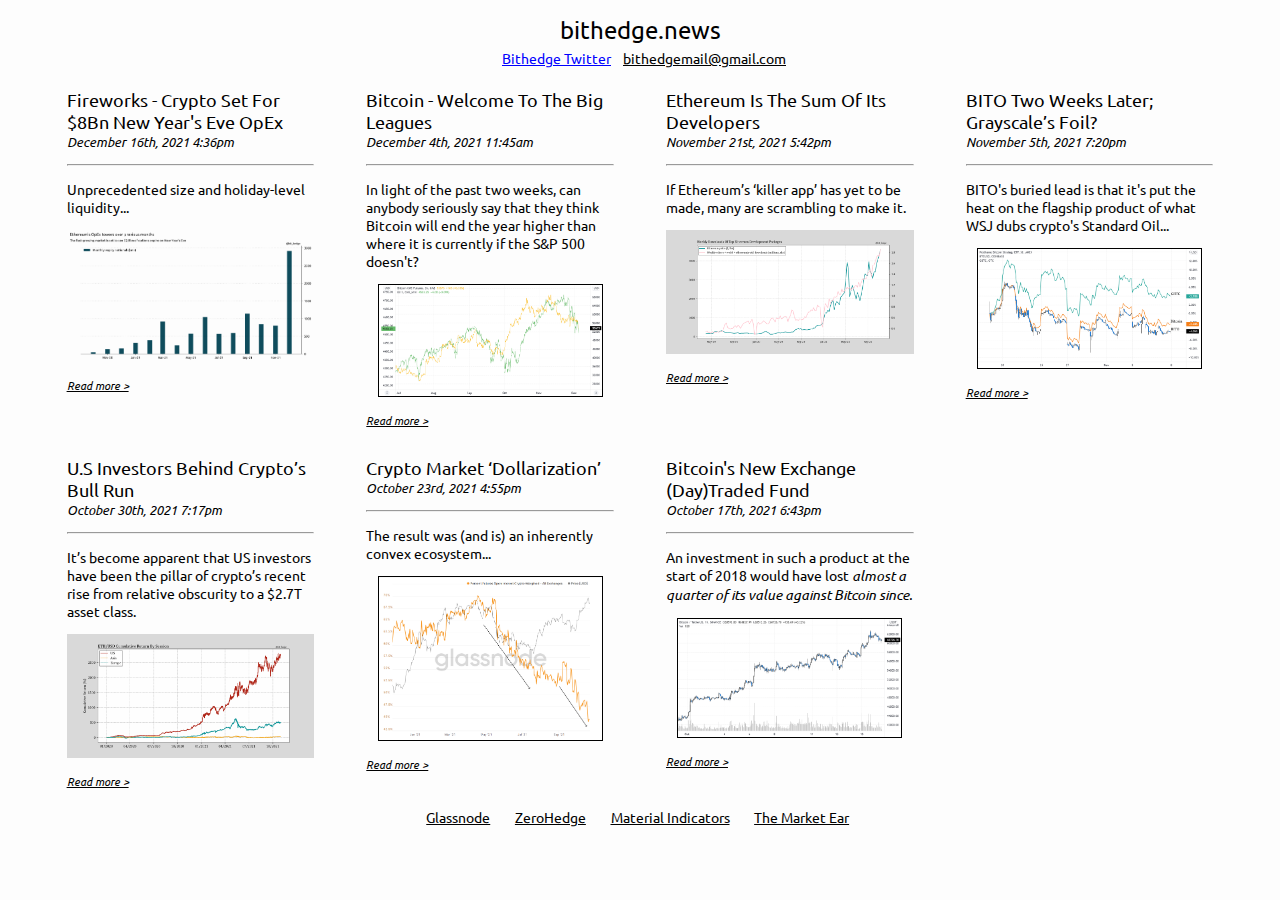
<file: index.html>
<html>
	<head>
		
		<!-- font !-->
		<link rel="preconnect" href="https://fonts.googleapis.com">
		<link rel="preconnect" href="https://fonts.gstatic.com" crossorigin>
		<link href="https://fonts.googleapis.com/css2?family=Ubuntu+Mono&family=Ubuntu:wght@400&display=swap" rel="stylesheet">

		<title> bithedge </title>
		<link id="style" rel="stylesheet" href="style.css">
		<link rel="shortcut icon" href="favicon.ico">
		
		<!-- count site views - Google Analytics -->
		<!-- Global site tag (gtag.js) - Google Analytics -->
		<script async src="https://www.googletagmanager.com/gtag/js?id=G-VKHXBEYCY5"></script>
		<script>
		  window.dataLayer = window.dataLayer || [];
		  function gtag(){dataLayer.push(arguments);}
		  gtag('js', new Date());

		  gtag('config', 'G-VKHXBEYCY5');
		</script>
		
	</head>
	
	<body>
		<a class="header" href="https://bithedge.news"> bithedge.news </a>

		<div class="nav">
		<a class="infolder" href="https://twitter.com/bit_hedge" target="_blank" style="color:blue"\> Bithedge Twitter </a>
		<a class="infolder" href="mailto:bithedgemail@gmail.com"> bithedgemail@gmail.com </a>			
		</div>
		
		<div id="desktop" style="display:none">
		<table cellpadding="25">
		<tr>
		<td>
		<a class="title" href="https://bithedge.news/nye-opex"> Fireworks - Crypto Set For $8Bn New Year's Eve OpEx </a> 
					<p class="subtitle">  December 16th, 2021 4:36pm </p>
					<hr>
					<p class="text">
						Unprecedented size and holiday-level liquidity...
					</p>
					<img src="img/eth-opex.png"/>
					<a href="https://bithedge.news/nye-opex" class="readmore" style="color:black"> Read more ></a>
		</td>
		<td>
		<a class="title" href="https://bithedge.news/bitcoin-welcome"> Bitcoin - Welcome To The Big Leagues </a> 
					<p class="subtitle"> December 4th, 2021 11:45am </p>
					<hr>
					<p class="text">
						In light of the past two weeks, can anybody seriously say that they think Bitcoin will end the year higher than where it is currently if the S&P 500 doesn't?
					</p>
					<img src="img/btc_es.png" class="boarded"/>
					<a href="https://bithedge.news/bitcoin-welcome" class="readmore" style="color:black"> Read more ></a>
		</td>
		<td>
		<a class="title" href="https://bithedge.news/eth-dev"> Ethereum Is The Sum Of Its Developers </a> 
					<p class="subtitle"> November 21st, 2021 5:42pm </p>
					<hr>
					<p class="text">
						If Ethereum’s ‘killer app’ has yet to be made, many are scrambling to make it.
					</p>
					<img src="img/devs.png"/>
					<a href="https://bithedge.news/eth-dev" class="readmore" style="color:black"> Read more ></a>
		</td>
		<td>
		<a class="title" href="https://bithedge.news/bito-gbtc"> BITO Two Weeks Later; Grayscale’s Foil? </a> 
					<p class="subtitle"> November 5th, 2021 7:20pm </p>
					<hr>
					<p class="text">
						BITO's buried lead is that it's put the heat on the flagship product of what WSJ dubs crypto's Standard Oil...
					</p>
					<img src="img/gbtc-btc-bito.png" class="boarded"/>
					<a href="https://bithedge.news/bito-gbtc" class="readmore" style="color:black"> Read more ></a>
		</td>
		</tr>
		<tr>
		<td>
		<a class="title" href="https://bithedge.news/us-bull-run"> U.S Investors Behind Crypto’s Bull Run </a> 
					<p class="subtitle"> October 30th, 2021 7:17pm </p>
					<hr>
					<p class="text">
						It’s become apparent that US investors have been the pillar of crypto’s recent rise from relative obscurity to a $2.7T asset class.
					</p>
					<img src="img/eth-us.png"/>
					<a href="https://bithedge.news/us-bull-run" class="readmore" style="color:black"> Read more ></a>
		</td>
		<td>
		<a class="title" href="https://bithedge.news/dollarization"> Crypto Market ‘Dollarization’ </a> 
					<p class="subtitle"> October 23rd, 2021 4:55pm </p>
					<hr>
					<p class="text">
						The result was (and is) an inherently convex ecosystem...
					</p>
					<img src="img/stables.png" class="boarded"/>
					<a href="https://bithedge.news/dollarization" class="readmore" style="color:black"> Read more ></a>
		</td>
		<td>
		<a class="title" href="https://bithedge.news/bitcoins-new-fund"> Bitcoin's New Exchange (Day)Traded Fund </a> 
					<p class="subtitle"> October 17th, 2021 6:43pm </p>
					<hr>
					<p class="text">
						An investment in such a product at the start of 2018 would have lost <i>almost a quarter of its value against Bitcoin since.</i>
					</p>
					<img src="img/oct.png" class="boarded"/>
					<a href="https://bithedge.news/bitcoins-new-fund" class="readmore" style="color:black"> Read more ></a>
		</td>
		</tr>


		</table>	
		<div style="text-align: center">
		<a class="infolder lower-nav" href="https://glassnode.com/" target="_blank"\> Glassnode </a>
		<a class="infolder lower-nav" href="https://www.zerohedge.com/" target="_blank"\> ZeroHedge </a>
		<a class="infolder lower-nav" href="https://materialindicators.com/" target="_blank"\> Material Indicators </a>
		<a class="infolder lower-nav" href="https://themarketear.com/" target="_blank"\> The Market Ear </a>
		</div>
		</div>
		<div id="mobile" style="display:none">
		<table cellpadding="25">
		<tr>
		<td>
		<a class="title" href="https://bithedge.news/nye-opex"> Fireworks - Crypto Set For $8Bn New Year's Eve OpEx </a> 
					<p class="subtitle"> December 16th, 2021 4:36pm </p>
					<hr>
					<p class="text">
						Unprecedented size and holiday-level liquidity...
					</p>
					<img src="img/eth-opex.png"/>
					<a href="https://bithedge.news/nye-opex" class="readmore" style="color:black"> Read more ></a>
		</td>
		</tr>
		<tr>
		<td>
		<a class="title" href="https://bithedge.news/bitcoin-welcome"> Bitcoin - Welcome To The Big Leagues </a> 
					<p class="subtitle"> December 4th, 2021 11:45am </p>
					<hr>
					<p class="text">
						In light of the past two weeks, can anybody seriously say that they think Bitcoin will end the year higher than where it is currently if the S&P 500 doesn't?
					</p>
					<img src="img/btc_es.png" class="boarded"/>
					<a href="https://bithedge.news/bitcoin-welcome" class="readmore" style="color:black"> Read more ></a>
		</td>
		</tr>
		<tr>
		<td>
		<a class="title" href="https://bithedge.news/eth-dev"> Ethereum Is The Sum Of Its Developers </a> 
					<p class="subtitle"> November 21st, 2021 5:42pm </p>
					<hr>
					<p class="text">
						If Ethereum’s ‘killer app’ has yet to be made, many are scrambling to make it.
					</p>
					<img src="img/devs.png"/>
					<a href="https://bithedge.news/eth-dev" class="readmore" style="color:black"> Read more ></a>
		</td>
		</tr>
		<tr>
		<td>
		<a class="title" href="https://bithedge.news/bito-gbtc"> BITO Two Weeks Later; Grayscale’s Foil? </a> 
					<p class="subtitle"> November 5th, 2021 7:20pm </p>
					<hr>
					<p class="text">
						BITO's buried lead is that it's put the heat on the flagship product of what WSJ dubs crypto's Standard Oil...
					</p>
					<img src="img/gbtc-btc-bito.png" class="boarded"/>
					<a href="https://bithedge.news/bito-gbtc" class="readmore" style="color:black"> Read more ></a>
		</td>
		</tr>
		<tr>
		<td>
		<a class="title" href="https://bithedge.news/us-bull-run"> U.S Investors Behind Crypto’s Bull Run </a> 
					<p class="subtitle"> October 30th, 2021 7:17pm </p>
					<hr>
					<p class="text">
						It’s become apparent that US investors have been the pillar of crypto’s recent rise from relative obscurity to a $2.7T asset class.
					</p>
					<img src="img/eth-us.png"/>
					<a href="https://bithedge.news/us-bull-run" class="readmore" style="color:black"> Read more ></a>
		</td>
		</tr>
		<tr>
		<td>
		<a class="title" href="https://bithedge.news/dollarization"> Crypto Market ‘Dollarization’ </a> 
					<p class="subtitle"> October 23rd, 2021 4:55pm </p>
					<hr>
					<p class="text">
						The result was (and is) an inherently convex ecosystem...
					</p>
					<img src="img/stables.png" class="boarded"/>
					<a href="https://bithedge.news/dollarization" class="readmore" style="color:black"> Read more ></a>
		</td>
		</tr>
		<tr>
		<td>
		<a class="title" href="https://bithedge.news/bitcoins-new-fund"> Bitcoin's New Exchange (Day)Traded Fund </a> 
					<p class="subtitle"> October 17th, 2021 6:43pm </p>
					<hr>
					<p class="text">
						An investment in such a product at the start of 2018 would have lost <i>almost a quarter of its value against Bitcoin since.</i>
					</p>
					<img src="img/oct.png" class="boarded"/>
					<a href="https://bithedge.news/bitcoins-new-fund" class="readmore" style="color:black"> Read more ></a>
		</td>
		</tr>
		<tr>
		<td style="text-align: right">
		<a class="infolder lower-nav" href="https://glassnode.com/" target="_blank"\> Glassnode </a>
		<a class="infolder lower-nav" href="https://www.zerohedge.com/" target="_blank"\> ZeroHedge </a><br>
		<a class="infolder lower-nav" href="https://materialindicators.com/" target="_blank"\> Material Indicators </a>
		<a class="infolder lower-nav" href="https://themarketear.com/" target="_blank"\> The Market Ear </a>
		</td>
		</tr>


		</table>	
		</div>
		<script>
			if(/Android|webOS|iPhone|iPod|BlackBerry|IEMobile|Opera Mini/i.test(navigator.userAgent)){
      			style.setAttribute('href', 'style-mobile.css');
				document.getElementById('mobile').style.display = 'initial';
			} else {
				document.getElementById('desktop').style.display = 'initial';
			}
		</script>
	</body>
	
</html>
</file>
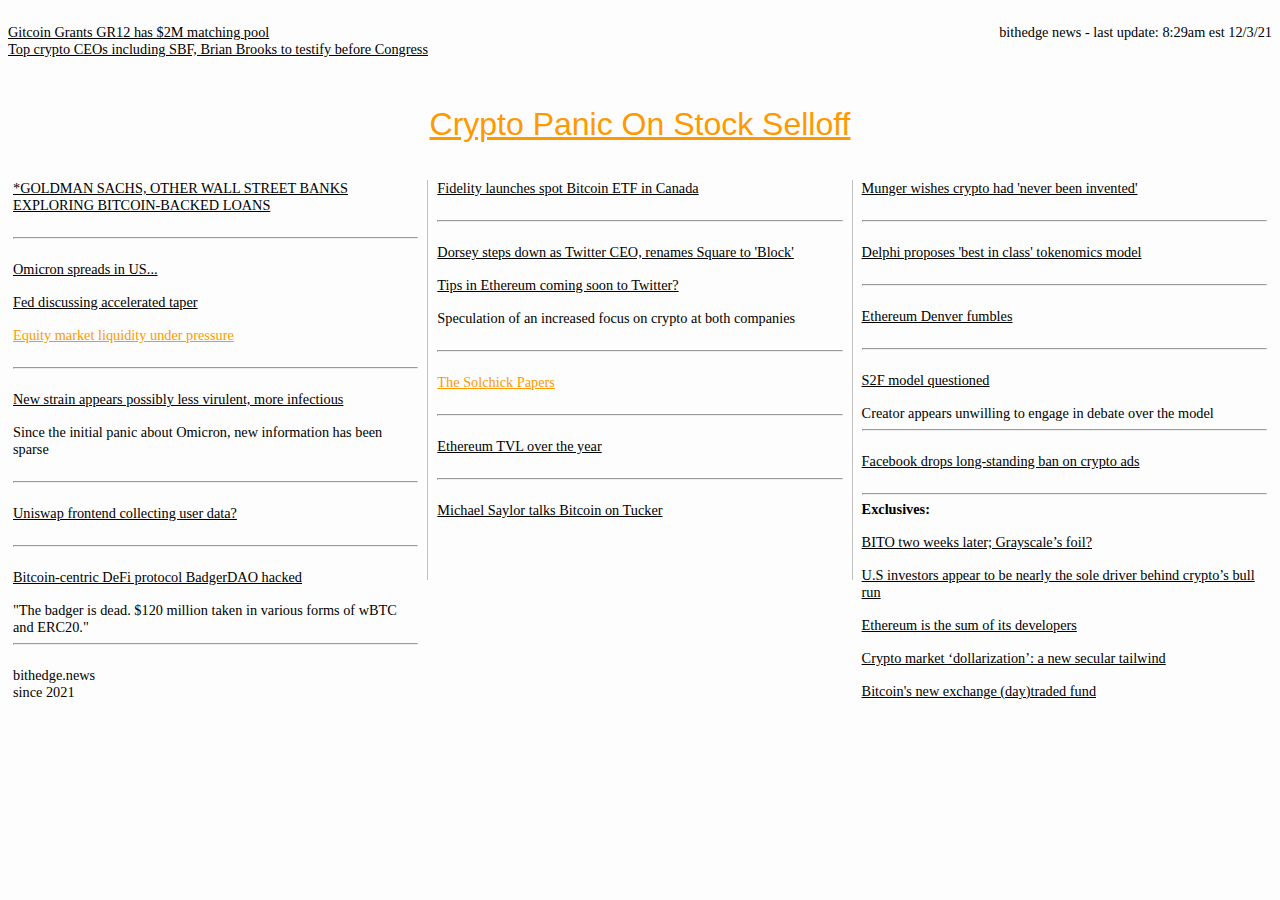
<file: agg.html>
<html>
	<div id="desktop" style="display:none">
		<head>
			<title> Bithedge News </title>		
			<!--font-->
			<link rel="preconnect" href="https://fonts.googleapis.com">
			<link rel="preconnect" href="https://fonts.gstatic.com" crossorigin>
			<link href="https://fonts.googleapis.com/css2?family=Roboto+Mono:wght@100&family=Source+Code+Pro:wght@200&family=Ubuntu+Mono&display=swap" rel="stylesheet">
		
			<!--google analytics-->
			<link rel="shortcut icon" href="favicon (2).ico">
		</head>
		
		<body>
			<br>
			
			<!--top left-->
			<a style="float: right"> bithedge news - last update: 8:29am est 12/3/21 </a>
			<a href="google.com" target="_blank"> Gitcoin Grants GR12 has $2M matching pool</a><br>
			<a href="google.com" target="_blank"> Top crypto CEOs including SBF, Brian Brooks to testify before Congress</a><br>
			
			<br><br>
			
			<!--chart and headlines-->
			<center>
				<div class="tradingview-widget-container">
				<script type="text/javascript" src="https://s3.tradingview.com/tv.js"></script>
					<div id="tradingview_da959"></div>
					<script type="text/javascript">
						new TradingView.MediumWidget({
						"symbols": [
									["Bitcoin Spot", "COINBASE:BTCUSD|1D"],
									["Ethereum Spot", "COINBASE:ETHUSD|1D"],
									["S&P 500", "SKILLING:SPX500|1D"]],
						"chartOnly": true,
						"width": "450",
						"height": "300",
						"locale": "en",
						"colorTheme": "light",
						"gridLineColor": "#ffffff",
						"fontColor": "#000000",
						"isTransparent": true,
						"autosize": false,
						"showFloatingTooltip": true,
						"showVolume": false,
						"scalePosition": "right",
						"scaleMode": "Normal",
						"fontFamily": "Trebuchet MS",
						"noTimeScale": false,
						"chartType": "area",
						"lineColor": "#4F74D9",
						"bottomColor": "rgba(41, 98, 255, 0)",
						"topColor": "rgba(41, 98, 255, 0.1)",
						"container_id": "tradingview_da958"
						});
					</script>
				</div>	
				
				<br>
				<a href="google.com" class="headline highlight"> Crypto Panic On Stock Selloff </a><br>
			</center>
			
			<!--table-->
			<br><br>
			<table cellpadding="3" width="100%">
				<tr>
				<td align="left" valign="top" width="33%">
					<a href="google.com" target="_blank"> *GOLDMAN SACHS, OTHER WALL STREET BANKS EXPLORING BITCOIN-BACKED LOANS</a><br><br>
					
					<hr><br>
					
					<a href="google.com" target="_blank"> Omicron spreads in US... </a><br><br>
					<a href="google.com" target="_blank"> Fed discussing accelerated taper</a><br><br>
					<a href="google.com" target="_blank" class="highlight"> Equity market liquidity under pressure</a><br><br>
					
					<hr><br>
					<a href="google.com" target="_blank"> New strain appears possibly less virulent, more infectious</a><br><br>
					<a> Since the initial panic about Omicron, new information has been sparse</a><br><br>
					
					<hr><br>
					<a href="google.com" target="_blank"> Uniswap frontend collecting user data?</a><br><br>
					
					<hr><br>
					<a href="google.com" target="_blank"> Bitcoin-centric DeFi protocol BadgerDAO hacked</a><br><br>
					<a>"The badger is dead. $120 million taken in various forms of wBTC and ERC20."</a>
					
					<hr><br>
					<a> bithedge.news </a><br>
					<a> since 2021 </a>
				</td>
				
				<td align="center" valign="top" width="3"><div style="width:1px;background-color:#C0C0C0;margin-left:1px;margin-right:1px;height:400px;"></div></td>
				<td align="left" valign="top" width="33%">
				
					<a href="google.com" target="_blank"> Fidelity launches spot Bitcoin ETF in Canada</a><br><br>
					
					<hr><br>
					<a href="google.com" target="_blank"> Dorsey steps down as Twitter CEO, renames Square to 'Block'</a><br><br>
					<a href="google.com" target="_blank"> Tips in Ethereum coming soon to Twitter?</a><br><br>
					<a> Speculation of an increased focus on crypto at both companies</a><br><br>
					
					<hr><br>
					<a href="google.com" target="_blank" class="highlight"> The Solchick Papers</a><br><br>
					
					<hr><br>
					<a href="google.com" target="_blank"> Ethereum TVL over the year</a><br><br>
					
					<hr><br>
					<a href="google.com" target="_blank"> Michael Saylor talks Bitcoin on Tucker</a><br><br>
					
				</td>
				
				<td align="center" valign="top" width="3"><div style="width:1px;background-color:#C0C0C0;margin-left:1px;margin-right:1px;height:400px;"></div></td>
				<td align="left" valign="top" width="33%">
				
					<a href="google.com" target="_blank"> Munger wishes crypto had 'never been invented' </a><br><br>
				
					<hr><br>
					<a href="google.com" target="_blank"> Delphi proposes 'best in class' tokenomics model</a><br><br>
					
					<hr><br>
					<a href="google.com" target="_blank"> Ethereum Denver fumbles</a><br><br>
					
					<hr><br>
					<a href="google.com" target="_blank"> S2F model questioned</a><br><br>
					<a> Creator appears unwilling to engage in debate over the model </a>
							
					<hr><br>
					<a href="google.com" target="_blank"> Facebook drops long-standing ban on crypto ads</a><br><br>
							
					<hr>
					<a><b> Exclusives: </b></a><br><br>
					<a href="google.com" target="_blank"> BITO two weeks later; Grayscale’s foil? </a><br><br>
					<a href="google.com" target="_blank"> U.S investors appear to be nearly the sole driver behind crypto’s bull run </a><br><br>
					<a href="google.com" target="_blank"> Ethereum is the sum of its developers </a><br><br>
					<a href="google.com" target="_blank"> Crypto market ‘dollarization’: a new secular tailwind </a><br><br>
					<a href="google.com" target="_blank"> Bitcoin's new exchange (day)traded fund </a><br><br>
				</td>
				
				</tr>
			</table>
		</body>
	</div>
	
	<div id="mobile" style="display:none">
		<head>
			<title> Bithedge News</title>
			
			<!--font-->
			<link rel="preconnect" href="https://fonts.googleapis.com">
			<link rel="preconnect" href="https://fonts.gstatic.com" crossorigin>
			<link href="https://fonts.googleapis.com/css2?family=Roboto+Mono:wght@100&family=Source+Code+Pro:wght@200&family=Ubuntu+Mono&display=swap" rel="stylesheet">
			
			<!--google analytics-->
			<link rel="shortcut icon" href="favicon (2).ico">
		</head>
		
		<body>
			
			<!--top left-->
			<a> bithedge news</a><br>
			<a> last update: 8:29am est 12/3/21</a><br><br><br><br><br><br>
			<a href="google.com" target="_blank"> Gitcoin Grants GR12 has $2M matching pool</a><br>
			<a href="google.com" target="_blank"> Top crypto CEOs including SBF, Brian Brooks to testify before Congress</a><br>
			
			<br><br>
			
			<!--chart and headlines-->
			<center>
				<div class="tradingview-widget-container">
					<div id="tradingview_da958"></div>
					<script type="text/javascript" src="https://s3.tradingview.com/tv.js"></script>
					<script type="text/javascript">
						new TradingView.MediumWidget({
						"symbols": [
									["Bitcoin Spot", "COINBASE:BTCUSD|1D"],
									["Ethereum Spot", "COINBASE:ETHUSD|1D"],
									["S&P 500", "SKILLING:SPX500|1D"]],
						"chartOnly": true,
						"width": "85%",
						"locale": "en",
						"colorTheme": "light",
						"gridLineColor": "#ffffff",
						"fontColor": "#000000",
						"isTransparent": true,
						"autosize": false,
						"showFloatingTooltip": true,
						"showVolume": false,
						"scalePosition": "right",
						"scaleMode": "Normal",
						"fontFamily": "Trebuchet MS",
						"noTimeScale": false,
						"chartType": "area",
						"lineColor": "#4F74D9",
						"bottomColor": "rgba(41, 98, 255, 0)",
						"topColor": "rgba(41, 98, 255, 0.1)",
						"container_id": "tradingview_da958"
						});
					</script>
				</div>	
				
				<br><br>
				<a href="google.com" class="headline highlight" class="highlight"> Crypto Panic On Stock Selloff </a><br><br><br><br>
			</center>
			
			<!--table-->
			<table cellpadding="3" width="100%">
				<tr>
				<td align="left" valign="top" width="99%">
					<a href="google.com" target="_blank"> *GOLDMAN SACHS, OTHER WALL STREET BANKS EXPLORING BITCOIN-BACKED LOANS</a><br><br>
				
					<br><hr><br><br>
				
					<a href="google.com" target="_blank"> Omicron spreads in US... </a><br><br>
					<a href="google.com" target="_blank"> Fed discussing accelerated taper</a><br><br>
					<a href="google.com" target="_blank" class="highlight"> Equity market liquidity under pressure</a><br><br>
					
					
					<br><hr><br><br>
					<a href="google.com" target="_blank"> Munger wishes crypto had 'never been invented'</a><br><br>
					

					
					<br><hr><br><br>
					<a href="google.com" target="_blank"> New strain appears possibly less virulent, more infectious</a><br><br>
					<a> Since the initial panic about Omicron, new information has been sparse</a><br><br>
					
					<br><hr><br><br>
					<a href="google.com" target="_blank"> Dorsey steps down as Twitter CEO, renames Square to 'Block'</a><br><br>
					<a href="google.com" target="_blank"> Tips in Ethereum coming soon to Twitter?</a><br><br>
					<a> Speculation of an increased focus on crypto at both companies</a><br><br>
					
					<br><hr><br><br>
					<a href="google.com" target="_blank"> Delphi proposes 'best in class' tokenomics model</a><br><br>
					
					<br><hr><br><br>
					<a href="google.com" target="_blank"> Uniswap frontend collecting user data?</a><br><br>
					
					<br><hr><br><br>
					<a href="google.com" target="_blank"> Ethereum Denver fumbles</a><br><br>
					
					<br><hr><br><br>
					<a href="google.com" target="_blank" class="highlight"> The Solchick Papers</a><br><br>
					
					<br><hr><br><br>
					<a href="google.com" target="_blank"> Bitcoin-centric DeFi protocol BadgerDAO hacked</a><br><br>
					<a>"The badger is dead. $120 million taken in various forms of wBTC and ERC20."</a>
					
					<br><hr><br><br>
					<a href="google.com" target="_blank"> S2F model questioned</a><br><br>
					<a> Creator appears unwilling to engage in debate over the model</a>
					
					<br><hr><br><br>
					<a href="google.com" target="_blank"> Michael Saylor talks Bitcoin on Tucker</a><br><br>
					
					<br><hr><br><br>
					<a href="google.com" target="_blank"> Ethereum TVL over the year</a><br><br>
					
					<br><hr><br><br>
					<a href="google.com" target="_blank"> Facebook drops long-standing ban on crypto ads</a><br><br>
					
					<br><hr><br><br>
					<a> bithedge.news </a><br>
					<a> since 2021 </a>
					
				</td>
				</tr>
			</table>
		</body>
	</div>
	
	<script>
		if(/Android|webOS|iPhone|iPod|BlackBerry|IEMobile|Opera Mini/i.test(navigator.userAgent)){
			document.head.innerHTML += "<link rel='stylesheet' href='mobile.css'/>"
			document.getElementById('mobile').style.display = 'initial'
		} else {
			document.head.innerHTML += "<link rel='stylesheet' href='desktop.css'/>"
			document.getElementById('desktop').style.display = 'initial'
		}
	</script>
</html>
</file>
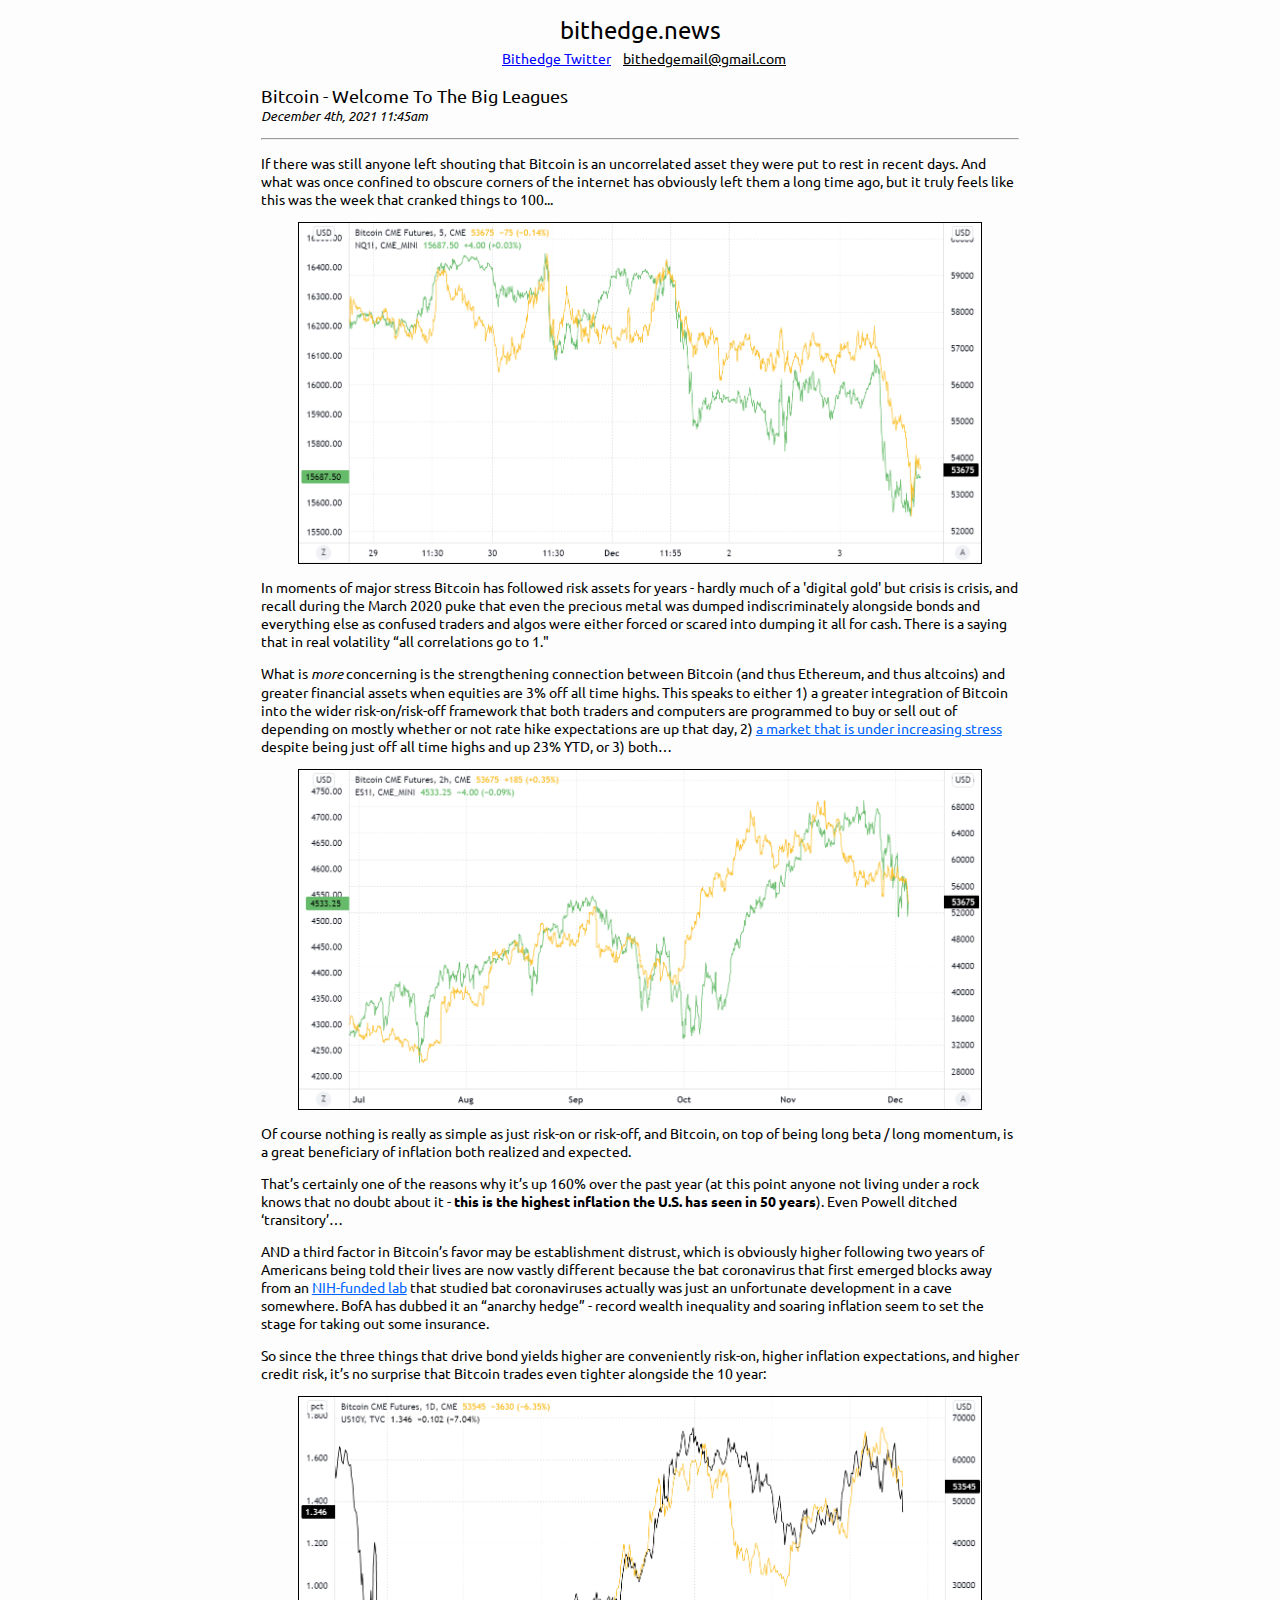
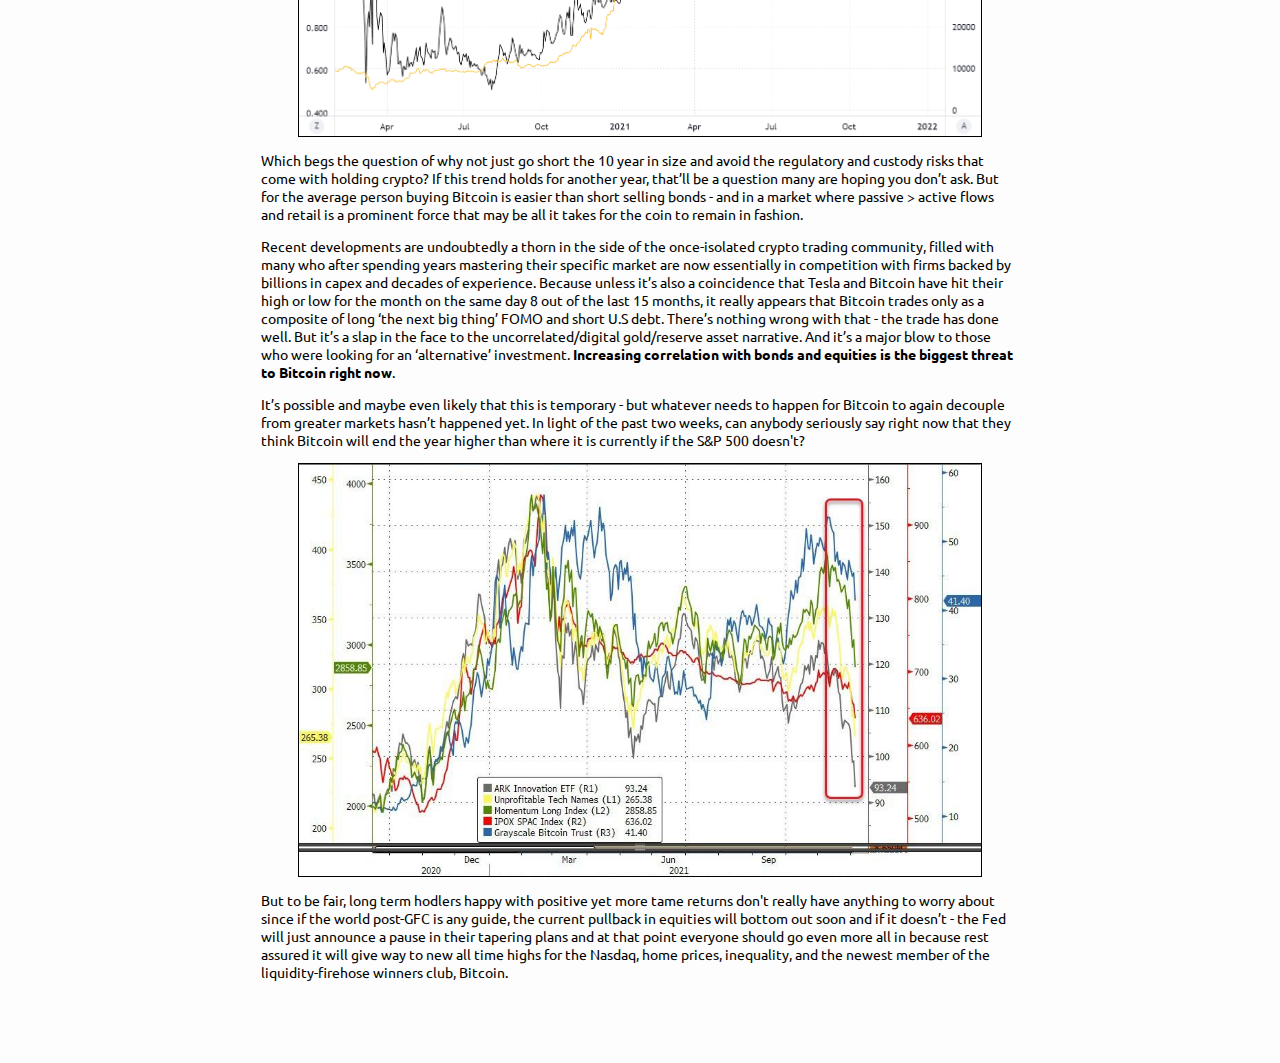
<file: bitcoin-welcome.html>
<html>
	<head>
		
		<!-- font !-->
		<link rel="preconnect" href="https://fonts.googleapis.com">
		<link rel="preconnect" href="https://fonts.gstatic.com" crossorigin>
		<link href="https://fonts.googleapis.com/css2?family=Ubuntu+Mono&family=Ubuntu:wght@400&display=swap" rel="stylesheet">

		<title> bithedge </title>
		<link id="style" rel="stylesheet" href="style.css">
		<link rel="shortcut icon" href="favicon.ico">
		
		<!-- count site views - Google Analytics -->
		<!-- Global site tag (gtag.js) - Google Analytics -->
		<script async src="https://www.googletagmanager.com/gtag/js?id=G-VKHXBEYCY5"></script>
		<script>
		  window.dataLayer = window.dataLayer || [];
		  function gtag(){dataLayer.push(arguments);}
		  gtag('js', new Date());

		  gtag('config', 'G-VKHXBEYCY5');
		</script>
		
	</head>
	
	<body>				
			<a class="header" href="https://bithedge.news"> bithedge.news </a>

		<div class="nav">
		<a class="infolder" href="https://twitter.com/bit_hedge" target="_blank" style="color:blue"\> Bithedge Twitter </a>
		<a class="infolder" href="mailto:bithedgemail@gmail.com"> bithedgemail@gmail.com </a>			
		</div>
				<div id="container" style="padding-top: 10px; width: 60%; margin-left: auto; margin-right: auto">
					<a class="title"> Bitcoin - Welcome To The Big Leagues </a> 
					<p class="subtitle"> December 4th, 2021 11:45am </p>
					<hr>
					<p class="text">
						If there was still anyone left shouting that Bitcoin is an uncorrelated asset they were put to rest in recent days. And what was once confined to obscure corners of the internet
						has obviously left them a long time ago, but it truly feels like this was the week that cranked things to 100...
					</p>
					<img src="img/btc_nq.png" class="boarded"/>
					<p class="text">
						In moments of major stress Bitcoin has followed risk assets for years - hardly much of a 'digital gold' but crisis is crisis, and recall during the March 2020 puke that even the precious metal
						was dumped indiscriminately alongside bonds and everything else as confused traders and algos were either forced or scared into dumping it all for cash. There is a saying that in real volatility “all correlations go to 1."
					</p>
					<p class="text">
						What is <i>more</i> concerning is the strengthening connection between Bitcoin (and thus Ethereum, and thus altcoins) and greater financial assets when equities are 3% off all time highs. 
						This speaks to either 1) a greater integration of Bitcoin into the wider risk-on/risk-off framework that both traders and computers are programmed to buy or sell out of depending on mostly whether or not rate hike expectations are up that day,
						 2) <a href="https://twitter.com/FadingRallies/status/1466504127949815813?s=20" target="_blank">a market that is under increasing stress</a> despite being just off all time highs and up 23% YTD, 
						or 3) both…			
					</p>
					<img src="img/btc_es.png" class="boarded"/>
					<p class="text">
						Of course nothing is really as simple as just risk-on or risk-off, and Bitcoin, on top of being long beta / long momentum, is a great beneficiary of inflation both realized and expected. 
					</p>
					<p class="text">
						That’s certainly one of the reasons why it’s up 160% over the past year (at this point anyone not living under a rock knows that no doubt about it - <b>this is the highest inflation the U.S. has seen in 50 years</b>). Even Powell ditched ‘transitory’…					</p>
					<p class="text">
						AND a third factor in Bitcoin’s favor may be establishment distrust, which is obviously higher following two years of Americans being told their lives are now vastly different because the bat coronavirus that first emerged blocks away from an <a href="https://theintercept.com/2021/09/06/new-details-emerge-about-coronavirus-research-at-chinese-lab/" target="_blank">NIH-funded lab</a> that studied bat coronaviruses actually was just an unfortunate development in a cave somewhere. BofA has dubbed it an “anarchy hedge” - record wealth inequality and soaring inflation seem to set the stage for taking out some insurance.
					</p>
					<p class="text">
						So since the three things that drive bond yields higher are conveniently risk-on, higher inflation expectations, and higher credit risk, it’s no surprise that Bitcoin trades even tighter alongside the 10 year: 
					</p>
					<img src="img/btc_10yr.png" class="boarded"/>
					<p class="text">
						Which begs the question of why not just go short the 10 year in size and avoid the regulatory and custody risks that come with holding crypto? If this trend holds for another year, that’ll be a question many are hoping you don’t ask. But for the average person buying Bitcoin is easier than short selling bonds - and in a market where passive > active flows and retail is a prominent force that may be all it takes for the coin to remain in fashion. 
					</p>
					<p class="text">
						Recent developments are undoubtedly a thorn in the side of the once-isolated crypto trading community, filled with many who after spending years mastering their specific market are now essentially in competition with firms backed by billions in capex and decades of experience.
						Because unless it’s also a coincidence that Tesla and Bitcoin have hit their high or low for the month on the same day 8 out of the last 15 months, it really appears that Bitcoin trades only as a composite of long ‘the next big thing’ FOMO and short U.S debt. There’s nothing wrong with that - the trade has done well. But it’s a slap in the face to the uncorrelated/digital gold/reserve asset narrative. And it’s a major blow to those who were looking for an ‘alternative’ investment. <b>Increasing correlation with bonds and equities is the biggest threat to Bitcoin right now</b>.
					</p>
					<p class="text">
						It’s possible and maybe even likely that this is temporary - but whatever needs to happen for Bitcoin to again decouple from greater markets hasn’t happened yet. In light of the past two weeks, can anybody seriously say right now that they think Bitcoin will end the year higher than where it is currently if the S&P 500 doesn't?
					</p>
					<img src="img/bubble.jpg" class="boarded">
					<p class="text"  style="margin-bottom: 8%">
						But to be fair, long term hodlers happy with positive yet more tame returns don't really have anything to worry about since if the world post-GFC is any guide, the current pullback in equities will bottom out soon and if it doesn’t - the Fed will just announce a pause in their tapering plans and at that point everyone should go even more all in because rest assured it will give way to new all time highs for the Nasdaq, home prices, inequality, and the newest member of the liquidity-firehose winners club, Bitcoin.
					</p>
				</div>
			</div>
		</div>
		<script>
			if(/Android|webOS|iPhone|iPod|BlackBerry|IEMobile|Opera Mini/i.test(navigator.userAgent)){
      			style.setAttribute('href', 'style-mobile.css');
				document.getElementById('container').style.width = '90%';
			}
		</script>
	</body>
</html>
</file>
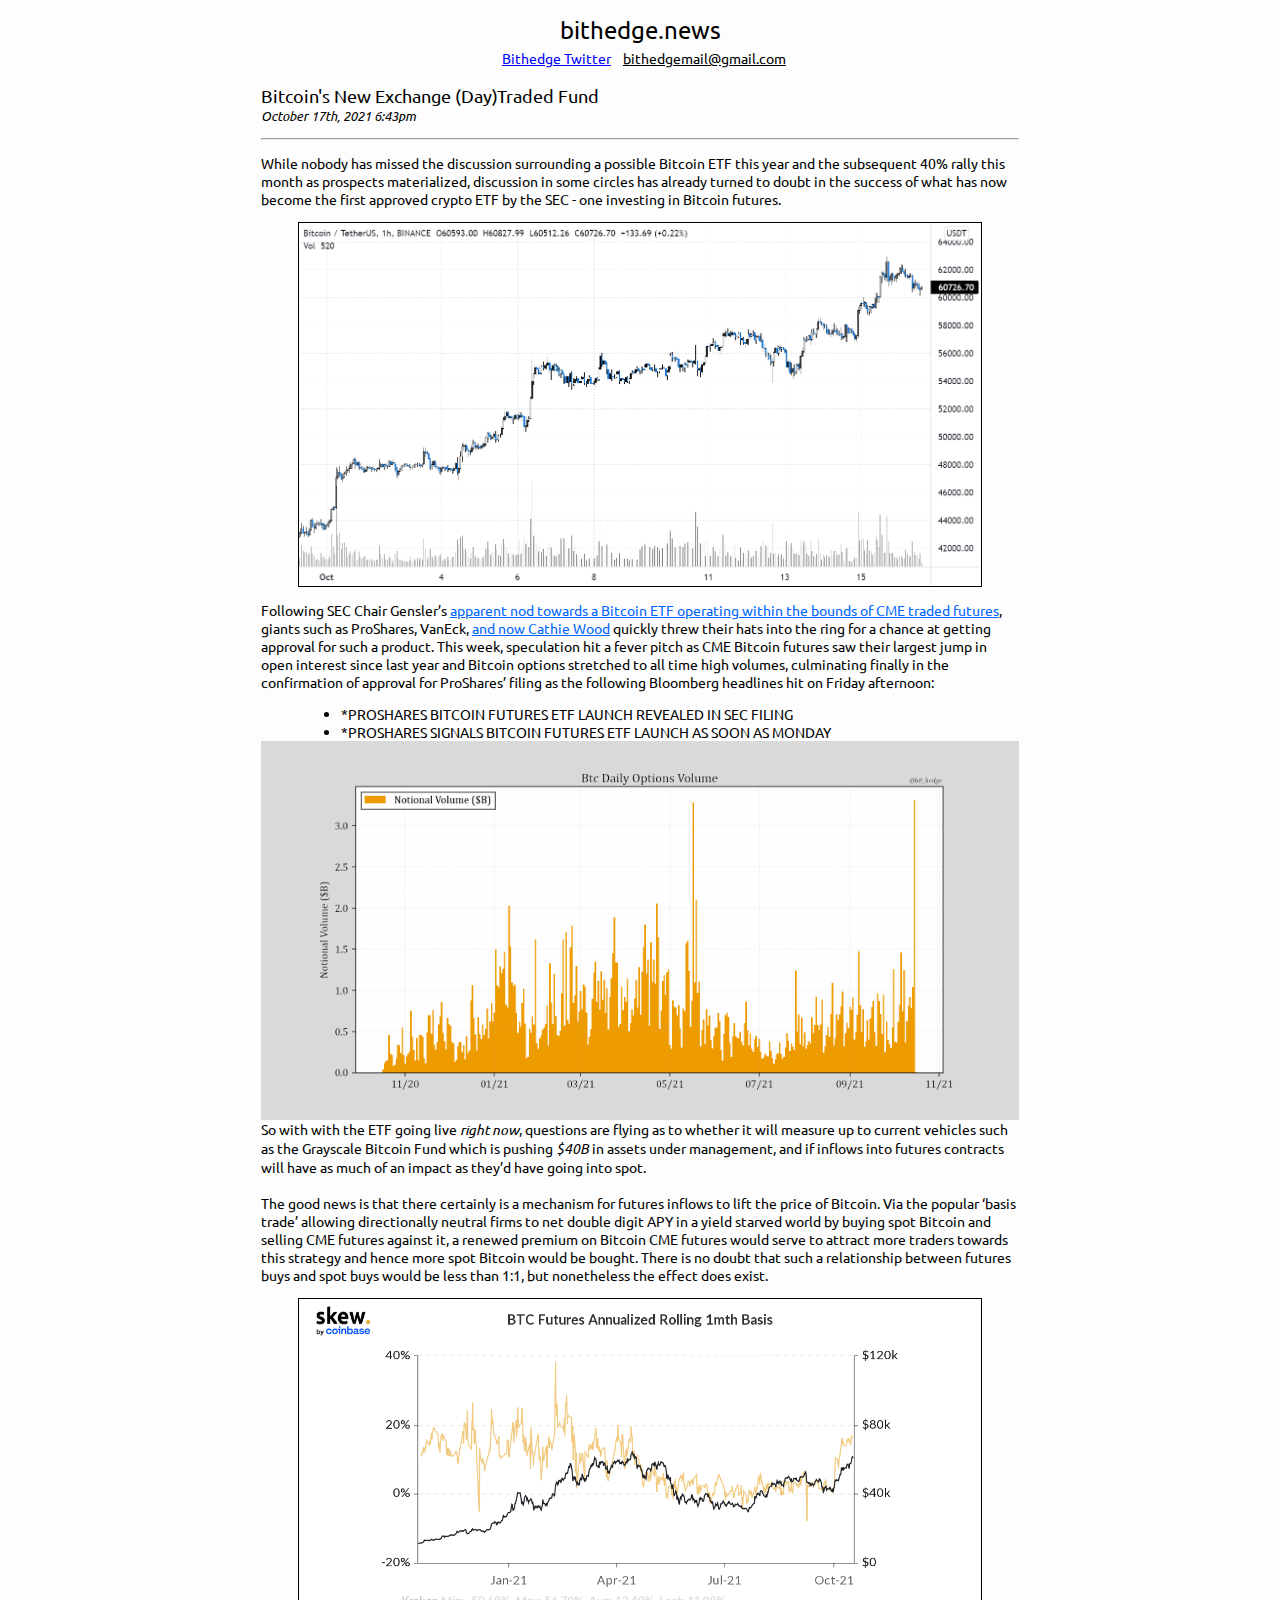
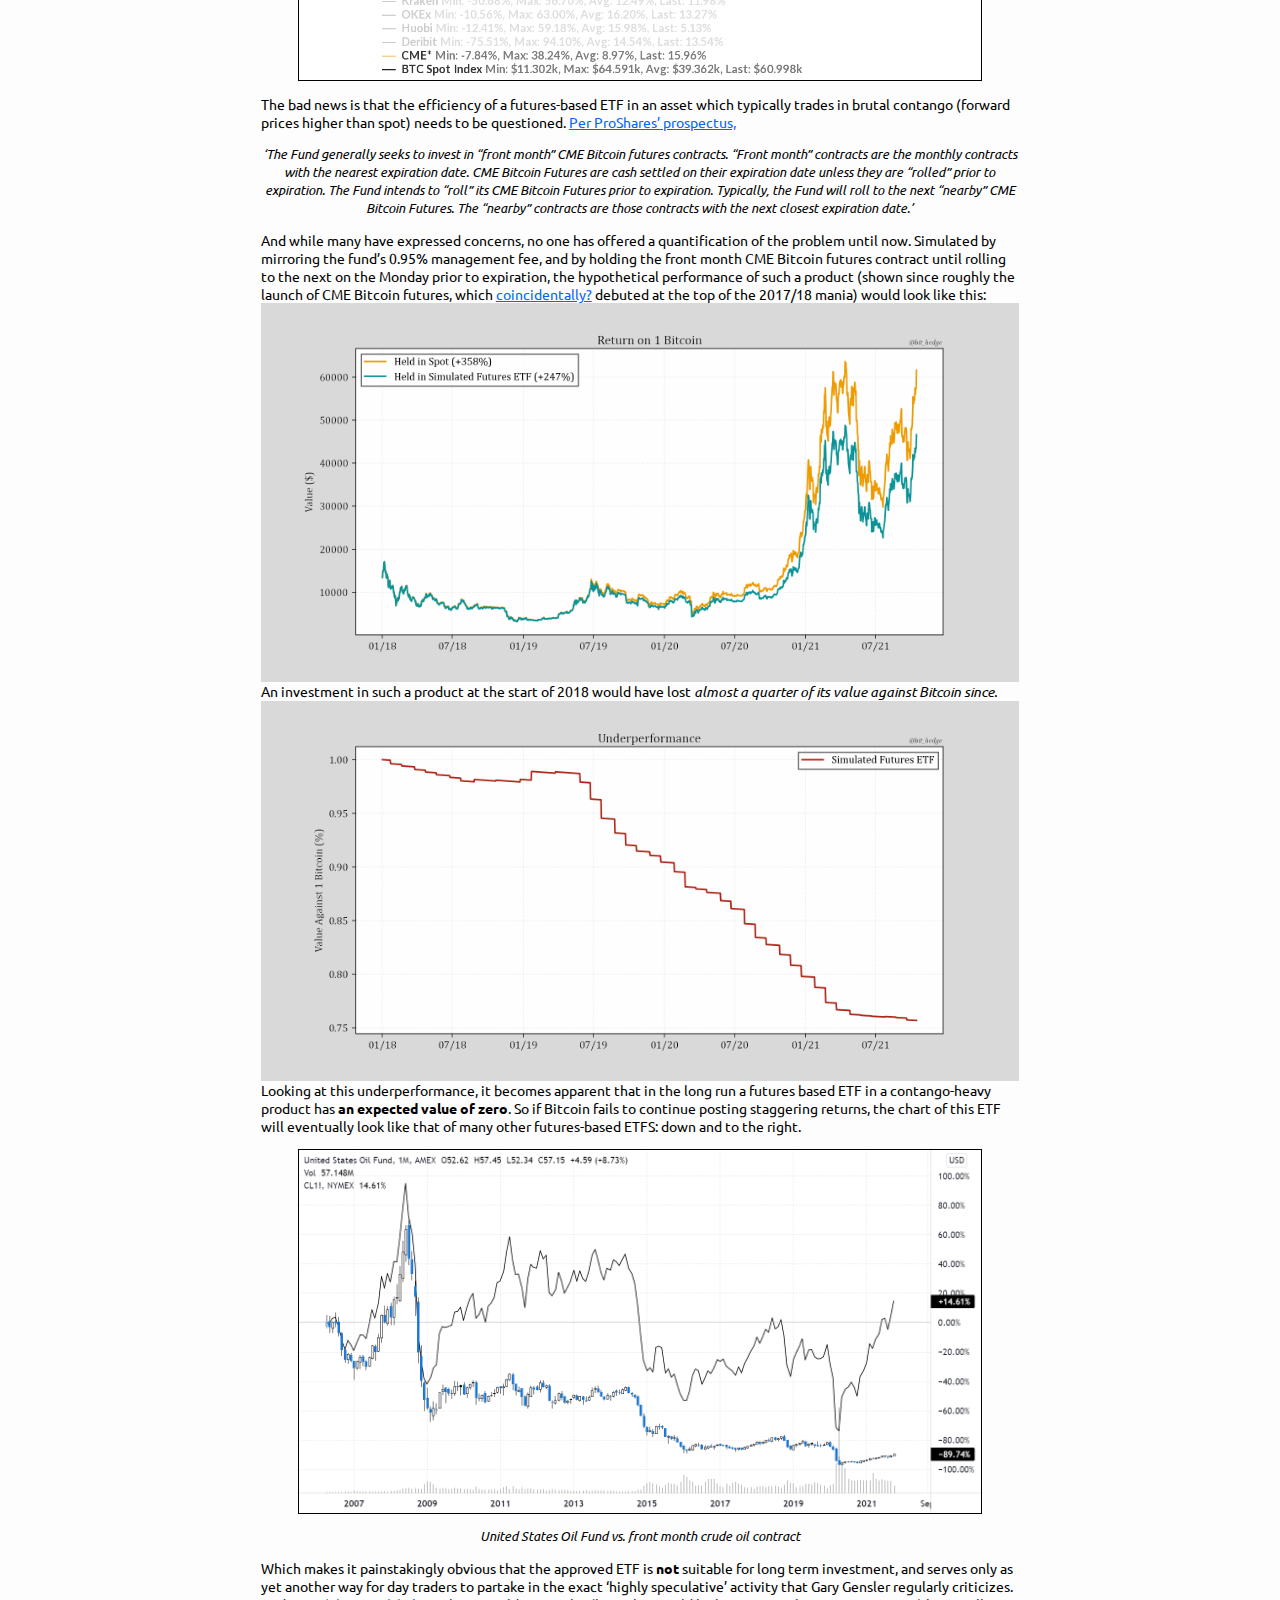
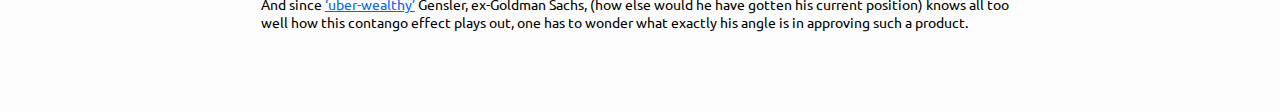
<file: bitcoins-new-fund.html>
<html>
	<head>
		
		<!-- font !-->
		<link rel="preconnect" href="https://fonts.googleapis.com">
		<link rel="preconnect" href="https://fonts.gstatic.com" crossorigin>
		<link href="https://fonts.googleapis.com/css2?family=Ubuntu+Mono&family=Ubuntu:wght@400&display=swap" rel="stylesheet">

		<title> bithedge </title>
		<link id="style" rel="stylesheet" href="style.css">
		<link rel="shortcut icon" href="favicon.ico">
		
		<!-- count site views - Google Analytics -->
		<!-- Global site tag (gtag.js) - Google Analytics -->
		<script async src="https://www.googletagmanager.com/gtag/js?id=G-VKHXBEYCY5"></script>
		<script>
		  window.dataLayer = window.dataLayer || [];
		  function gtag(){dataLayer.push(arguments);}
		  gtag('js', new Date());

		  gtag('config', 'G-VKHXBEYCY5');
		</script>
		
		
	</head>
	
	<body>				
			<a class="header" href="https://bithedge.news"> bithedge.news </a>

		<div class="nav">
		<a class="infolder" href="https://twitter.com/bit_hedge" target="_blank" style="color:blue"\> Bithedge Twitter </a>
		<a class="infolder" href="mailto:bithedgemail@gmail.com"> bithedgemail@gmail.com </a>			
		</div>
				<div id="container" style="padding-top: 10px; width: 60%; margin-left: auto; margin-right: auto">
					<a class="title"> Bitcoin's New Exchange (Day)Traded Fund </a> 
					<p class="subtitle"> October 17th, 2021 6:43pm </p>
					<hr>
					<p class="text">
					While nobody has missed the discussion surrounding a possible Bitcoin ETF this year and the subsequent 40% rally this month as prospects materialized, discussion in some circles has already turned to doubt in the success of what has now become the first approved crypto ETF by the SEC - one investing in Bitcoin futures. 
					</p>
					<img src="img/oct.png" class="boarded"/>
					<p class="text">
					Following SEC Chair Gensler’s <a href="https://www.cnbc.com/2021/08/03/what-the-sec-chairs-comments-on-crypto-mean-for-a-possible-bitcoin-etf.html" target="_blank"> apparent nod towards a Bitcoin ETF operating within the bounds of CME traded futures</a>, giants such as ProShares, VanEck, <a href="https://www.reuters.com/technology/cathie-woods-ark-invest-throws-weight-behind-new-bitcoin-futures-etf-2021-10-14/" target="_blank">and now Cathie Wood</a> quickly threw their hats into the ring for a chance at getting approval for such a product. This week, speculation hit a fever pitch as CME Bitcoin futures saw their largest jump in open interest since last year and Bitcoin options stretched to all time high volumes, culminating finally in the confirmation of approval for ProShares’ filing as the following Bloomberg headlines hit on Friday afternoon: 
					</p>
					<ul style="margin-bottom: 0px;" class="text">
						<li> *PROSHARES BITCOIN FUTURES ETF LAUNCH REVEALED IN SEC FILING </li>
						<li> *PROSHARES SIGNALS BITCOIN FUTURES ETF LAUNCH AS SOON AS MONDAY </li>
					</ul>
					<img src="img/options.png"/>
					<p class="text" style="margin-top: 0px">
					So with with the ETF going live <i>right now</i>, questions are flying as to whether it will measure up to current vehicles such as the Grayscale Bitcoin Fund which is pushing <i>$40B</i> in assets under management, and if inflows into futures contracts will have as much of an impact as they’d have going into spot. <br><br>
					The good news is that there certainly is a mechanism for futures inflows to lift the price of Bitcoin. Via the popular ‘basis trade’ allowing directionally neutral firms to net double digit APY in a yield starved world by buying spot Bitcoin and selling CME futures against it, a renewed premium on Bitcoin CME futures would serve to attract more traders towards this strategy and hence more spot Bitcoin would be bought. There is no doubt that such a relationship between futures buys and spot buys would be less than 1:1, but nonetheless the effect does exist.
					</p>
					<img src="img/basis.png" class="boarded"/>
					<p class="text">
					The bad news is that the efficiency of a futures-based ETF in an asset which typically trades in brutal contango (forward prices higher than spot) needs to be questioned. <a href="https://www.sec.gov/Archives/edgar/data/1174610/000168386321004445/f9424d1.htm" target="_blank"> Per ProShares’ prospectus, </a>
					</p>
					<p class="excerpt">
					‘The Fund generally seeks to invest in “front month” CME Bitcoin futures contracts. “Front month” contracts are the monthly contracts with the nearest expiration date. CME Bitcoin Futures are cash settled on their expiration date unless they are “rolled” prior to expiration. The Fund intends to “roll” its CME Bitcoin Futures prior to expiration. Typically, the Fund will roll to the next “nearby” CME Bitcoin Futures. The “nearby” contracts are those contracts with the next closest expiration date.’
					</p>
					<p class="text" style="margin-bottom: 0px">
					And while many have expressed concerns, no one has offered a quantification of the problem until now. Simulated by mirroring the fund’s 0.95% management fee, and by holding the front month CME Bitcoin futures contract until rolling to the next on the Monday prior to expiration, the hypothetical performance of such a product (shown since roughly the launch of CME Bitcoin futures, which <a href="https://www.coindesk.com/markets/2019/10/22/trump-administration-popped-2017-bitcoin-bubble-ex-cftc-chair-says/" target="_blank">coincidentally?</a> debuted at the top of the 2017/18 mania) would look like this:
					</p>
					<img src="img/3yr.png"/>
					<p class="text" style="margin-bottom: 0px; margin-top: 0px">
					An investment in such a product at the start of 2018 would have lost <i> almost a quarter of its value against Bitcoin since. </i>
					</p>
					<img src="img/3yr-compare.png"/>
					<p class="text" style="margin-top: 0px">
					Looking at this underperformance, it becomes apparent that in the long run a futures based ETF in a contango-heavy product has <b>an expected value of zero</b>. So if Bitcoin fails to continue posting staggering returns, the chart of this ETF will eventually look like that of many other futures-based ETFS: down and to the right.
					</p>
					<img src="img/uso.png" class="boarded"/>
					<p class="excerpt">United States Oil Fund vs. front month crude oil contract</p>
					<p class="text" style="margin-bottom: 8%">
					Which makes it painstakingly obvious that the approved ETF is <b>not</b> suitable for long term investment, and serves only as yet another way for day traders to partake in the exact ‘highly speculative’ activity that Gary Gensler regularly criticizes. And since <a href="https://www.youtube.com/watch?v=EH6vE97qIP4&t=1548s" target="_blank">‘uber-wealthy’</a> Gensler, ex-Goldman Sachs, (how else would he have gotten his current position) knows all too well how this contango effect plays out, one has to wonder what exactly his angle is in approving such a product.
					</p>
				</div>
			</div>
		</div>
		<script>
			if(/Android|webOS|iPhone|iPod|BlackBerry|IEMobile|Opera Mini/i.test(navigator.userAgent)){
      			style.setAttribute('href', 'style-mobile.css');
				document.getElementById('container').style.width = '90%';
			}
		</script>
	</body>
</html>
</file>
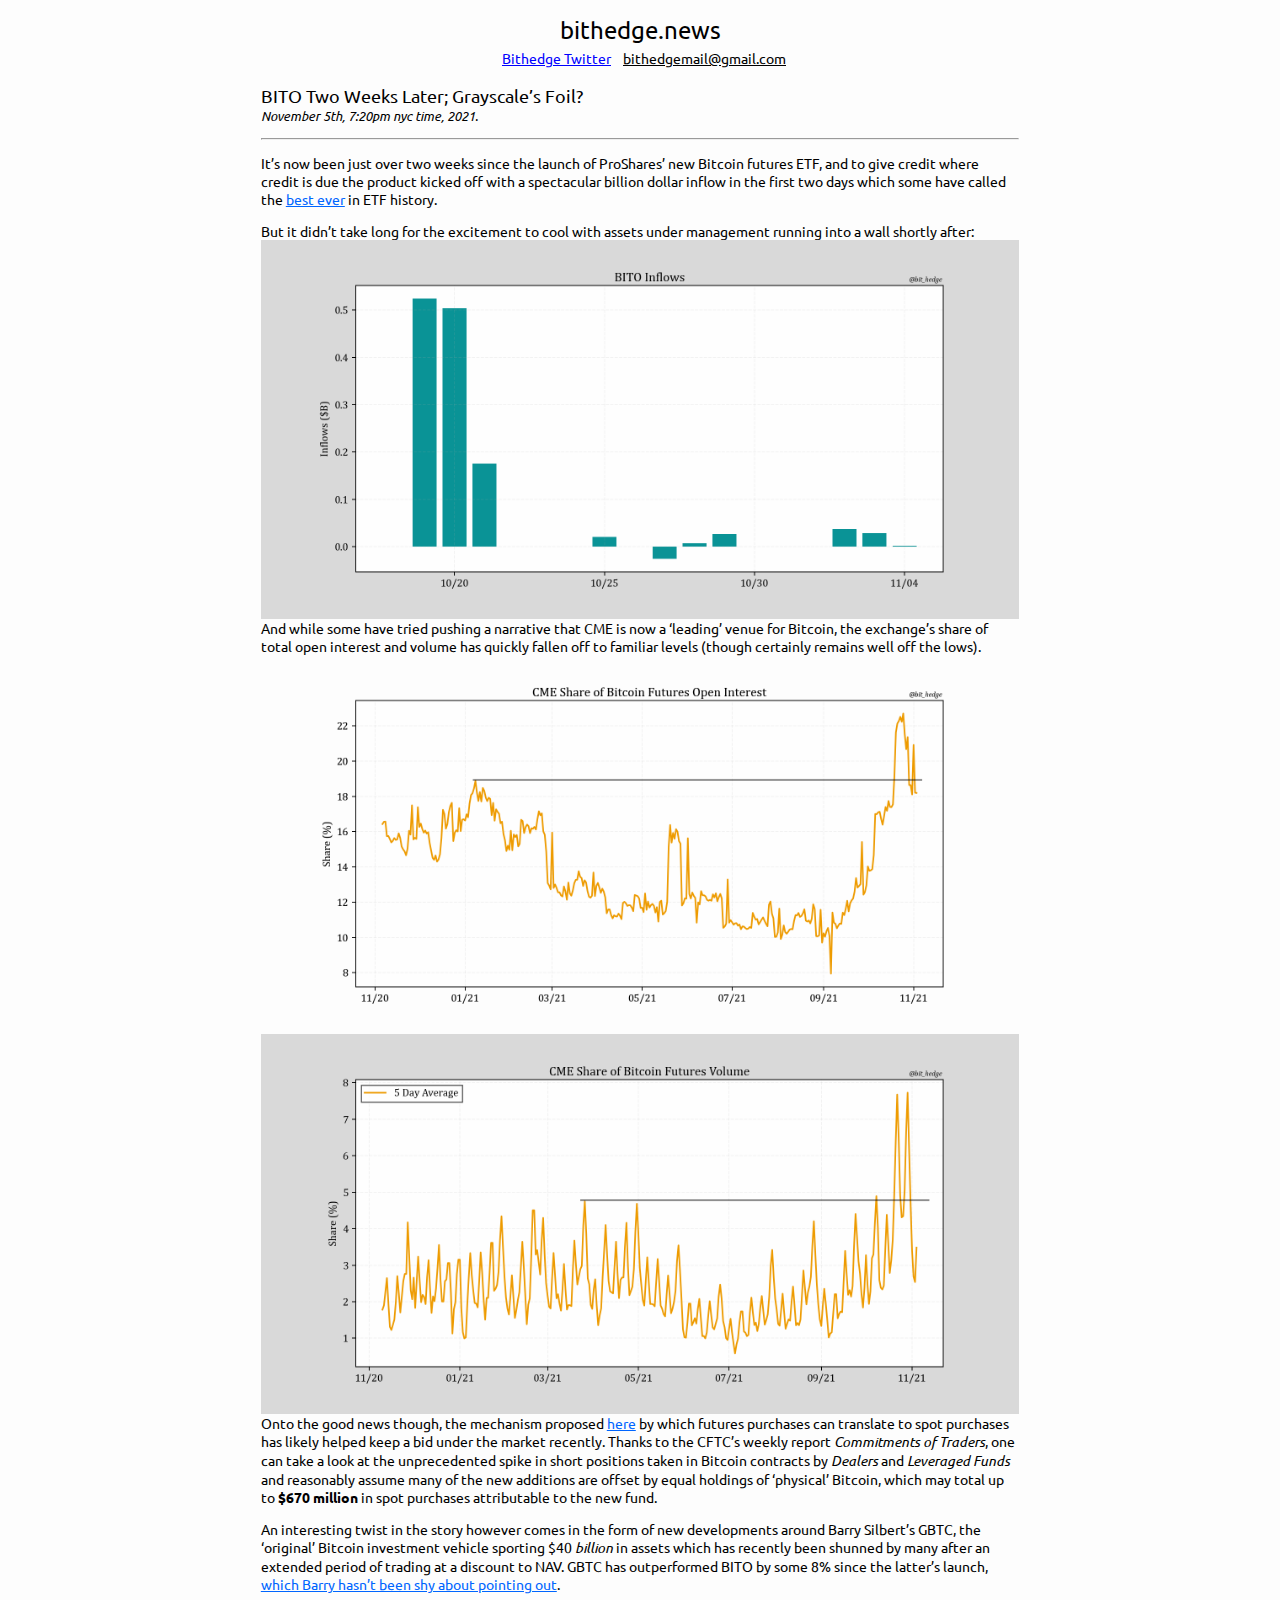
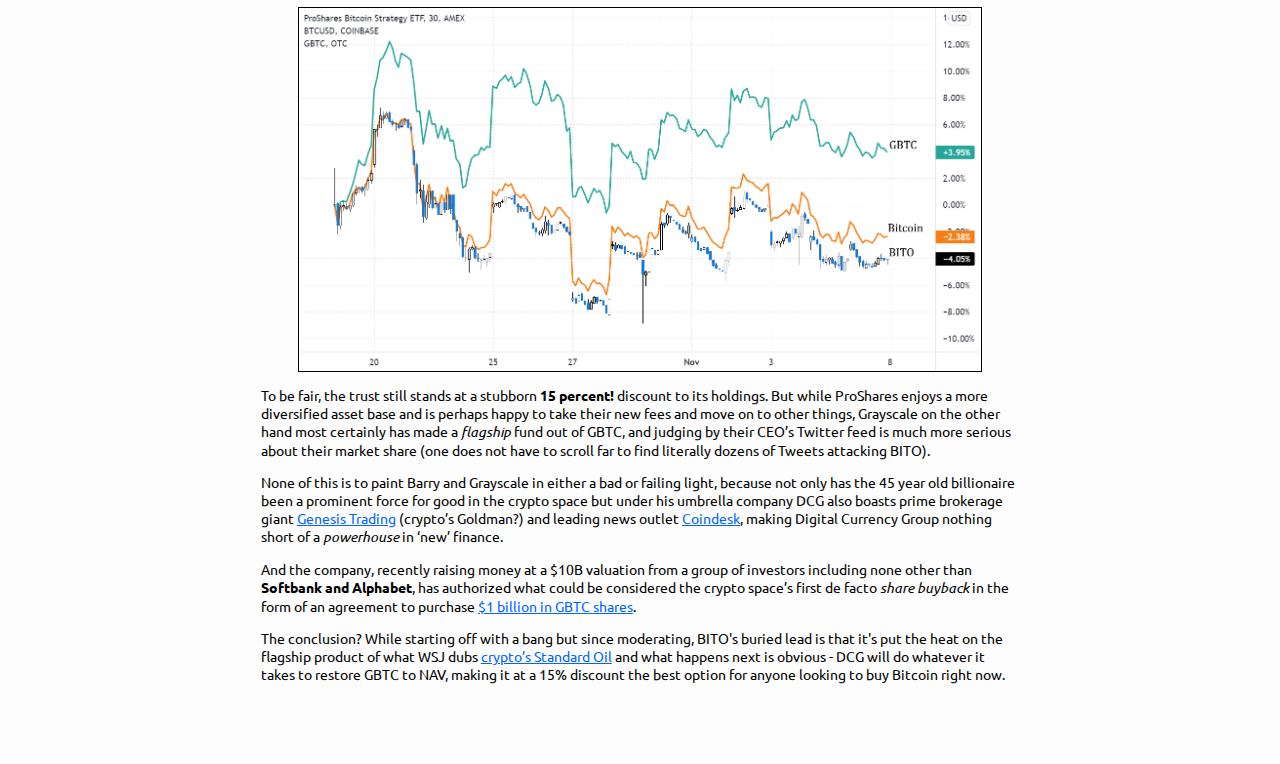
<file: bito-gbtc.html>
<html>
	<head>
		
		<!-- font !-->
		<link rel="preconnect" href="https://fonts.googleapis.com">
		<link rel="preconnect" href="https://fonts.gstatic.com" crossorigin>
		<link href="https://fonts.googleapis.com/css2?family=Ubuntu+Mono&family=Ubuntu:wght@400&display=swap" rel="stylesheet">

		<title> bithedge </title>
		<link id="style" rel="stylesheet" href="style.css">
		<link rel="shortcut icon" href="favicon.ico">
		
		<!-- count site views - Google Analytics -->
		<script async src="https://www.googletagmanager.com/gtag/js?id=G-WY3QVN1WSJ"></script>
		<script>
			window.dataLayer = window.dataLayer || [];
			function gtag(){dataLayer.push(arguments);}
			gtag('js', new Date());

			gtag('config', 'G-WY3QVN1WSJ');
		</script>
		
	</head>
	
	<body>				
		<a class="header" href="https://bithedge.news"> bithedge.news </a>

		<div class="nav">
		<a class="infolder" href="https://twitter.com/bit_hedge" target="_blank" style="color:blue"\> Bithedge Twitter </a>
		<a class="infolder" href="mailto:bithedgemail@gmail.com"> bithedgemail@gmail.com </a>			
		</div>
				<div id="container" style="padding-top: 10px; width: 60%; margin-left: auto; margin-right: auto"> 
					<a class="title"> BITO Two Weeks Later; Grayscale’s Foil? </a> 
					<p class="subtitle"> November 5th, 7:20pm nyc time, 2021. </p>
					<hr>
					<p class="text">
						It’s now been just over two weeks since the launch of ProShares’ new Bitcoin futures ETF, and to give credit where credit is due the product kicked off with a spectacular billion dollar inflow in the first two days which some have called the <a href="https://twitter.com/EricBalchunas/status/1450930780289519619?s=20" target="_blank">best ever</a> in ETF history. 
					</p>
					<p class="text" style="margin-bottom: 0px;">
						But it didn’t take long for the excitement to cool with assets under management running into a wall shortly after:
					</p>
					<img src="img/bito-flows.png"/>
					<p class="text" style="margin-bottom: 0px; margin-top: 0px">
						And while some have tried pushing a narrative that CME is now a ‘leading’ venue for Bitcoin, the exchange’s share of total open interest and volume has quickly fallen off to familiar levels (though certainly remains well off the lows).	</p>
					<img src="img/cme-interest-share.png"/>
					<img src="img/cme-volume-share.png"/>
					<p class="text" style="margin-top: 0px">
						Onto the good news though, the mechanism proposed <a href="https://bithedge.news/bitcoins-new-fund" target="_blank">here</a> by which futures purchases can translate to spot purchases has likely helped keep a bid under the market recently. Thanks to the CFTC’s weekly report <i>Commitments of Traders</i>, one can take a look at the unprecedented spike in short positions taken in Bitcoin contracts by <i>Dealers</i> and <i>Leveraged Funds</i> and reasonably assume many of the new additions are offset by equal holdings of ‘physical’ Bitcoin, which may total up to <b>$670 million</b> in spot purchases attributable to the new fund.
					</p>
					<p class="text">
						An interesting twist in the story however comes in the form of new developments around Barry Silbert’s GBTC, the ‘original’ Bitcoin investment vehicle sporting $40 <i>billion</i> in assets which has recently been shunned by many after an extended period of trading at a discount to NAV. GBTC has outperformed BITO by some 8% since the latter’s launch, <a href="https://twitter.com/BarrySilbert/status/1452733090871271424?s=20" target="_blank">which Barry hasn’t been shy about pointing out</a>.
					</p>
					<img src="img/gbtc-btc-bito.png" class="boarded"/>
					<p class="text">
						To be fair, the trust still stands at a stubborn <b>15 percent!</b> discount to its holdings. But while ProShares enjoys a more diversified asset base and is perhaps happy to take their new fees and move on to other things, Grayscale on the other hand most certainly has made a <i>flagship</i> fund out of GBTC, and judging by their CEO’s Twitter feed is much more serious about their market share (one does not have to scroll far to find literally dozens of Tweets attacking BITO). 
					</p>
					<p class="text">
						None of this is to paint Barry and Grayscale in either a bad or failing light, because not only has the 45 year old billionaire been a prominent force for good in the crypto space but under his umbrella company DCG also boasts prime brokerage giant <a href="https://finance.yahoo.com/news/genesis-q3-report-shows-continued-130000822.html" target="_blank">Genesis Trading</a> (crypto’s Goldman?) and leading news outlet <a href="https://www.coindesk.com/" target="_blank">Coindesk</a>, making Digital Currency Group nothing short of a <i>powerhouse</i> in ‘new’ finance. 
					</p>
					<p class="text">
						And the company, recently raising money at a $10B valuation from a group of investors including none other than <b>Softbank and Alphabet</b>, has authorized what could be considered the crypto space’s first de facto <i>share buyback</i> in the form of an agreement to purchase <a href="https://cointelegraph.com/news/grayscale-parent-company-expands-gbtc-purchase-allocation-to-1-billion?" target="_blank">$1 billion in GBTC shares</a>.
					</p>
					<p class="text" style="margin-bottom: 8%">
						The conclusion? While starting off with a bang but since moderating, BITO's buried lead is that it's put the heat on the flagship product of what WSJ dubs <a href="https://www.wsj.com/articles/digital-currency-group-wants-to-be-cryptos-standard-oil-11635764400" target="_blank">crypto’s Standard Oil</a> and what happens next is obvious - DCG will do whatever it takes to restore GBTC to NAV, making it at a 15% discount the best option for anyone looking to buy Bitcoin right now. 
					</p>
				</div>
			</div>
		</div>
		<script>
			if(/Android|webOS|iPhone|iPod|BlackBerry|IEMobile|Opera Mini/i.test(navigator.userAgent)){
      			style.setAttribute('href', 'style-mobile.css');
				document.getElementById('container').style.width = '90%';
			}
		</script>
	</body>
</html>
</file>
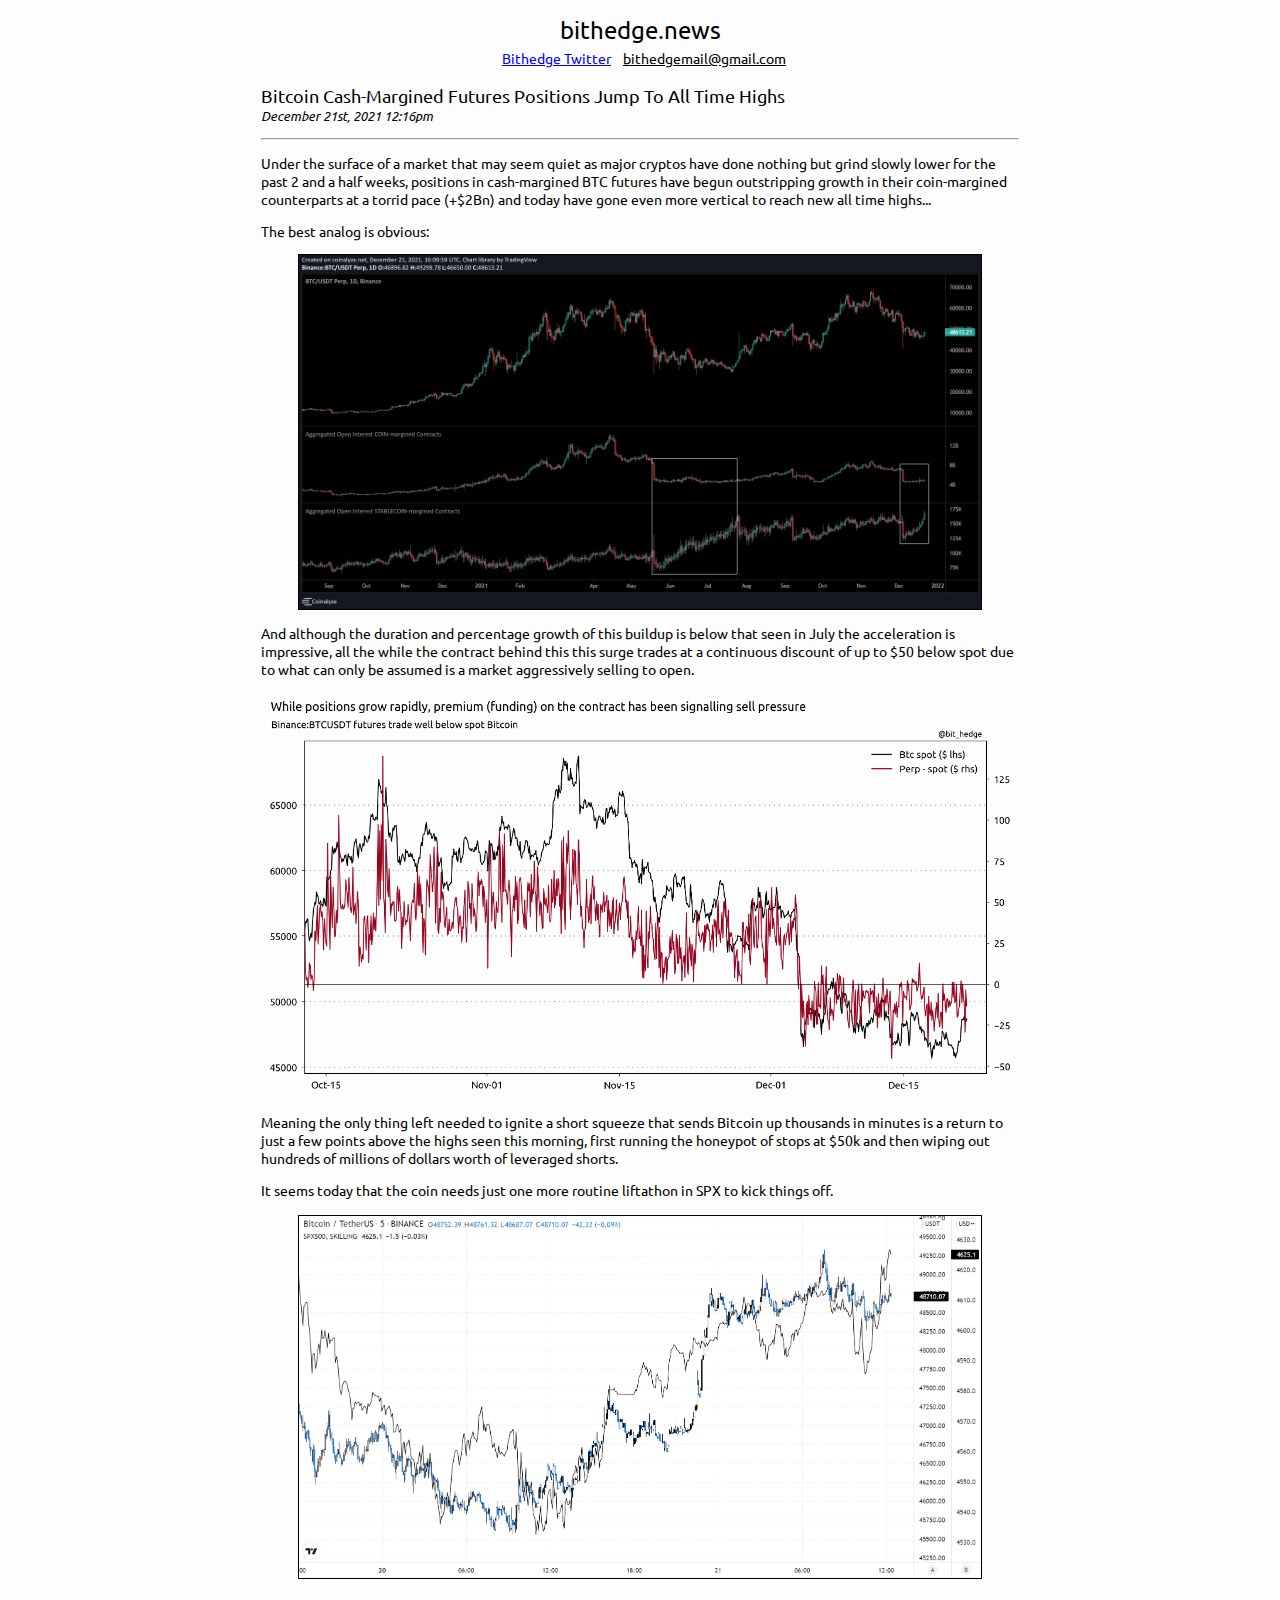
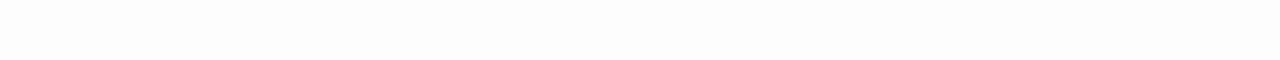
<file: cash-margin.html>
<html>
	<head>
		
		<!-- font !-->
		<link rel="preconnect" href="https://fonts.googleapis.com">
		<link rel="preconnect" href="https://fonts.gstatic.com" crossorigin>
		<link href="https://fonts.googleapis.com/css2?family=Ubuntu+Mono&family=Ubuntu:wght@400&display=swap" rel="stylesheet">

		<title> bithedge </title>
		<link id="style" rel="stylesheet" href="style.css">
		<link rel="shortcut icon" href="favicon.ico">
		
		<!-- count site views - Google Analytics -->
		<!-- Global site tag (gtag.js) - Google Analytics -->
		<script async src="https://www.googletagmanager.com/gtag/js?id=G-VKHXBEYCY5"></script>
		<script>
		  window.dataLayer = window.dataLayer || [];
		  function gtag(){dataLayer.push(arguments);}
		  gtag('js', new Date());

		  gtag('config', 'G-VKHXBEYCY5');
		</script>
		
	</head>
	
	<body>				
			<a class="header" href="https://bithedge.news"> bithedge.news </a>

		<div class="nav">
		<a class="infolder" href="https://twitter.com/bit_hedge" target="_blank" style="color:blue"\> Bithedge Twitter </a>
		<a class="infolder" href="mailto:bithedgemail@gmail.com"> bithedgemail@gmail.com </a>			
		</div>
				<div id="container" style="padding-top: 10px; width: 60%; margin-left: auto; margin-right: auto">
					<a class="title"> Bitcoin Cash-Margined Futures Positions Jump To All Time Highs </a> 
					<p class="subtitle"> December 21st, 2021 12:16pm </p>
					<hr>
					<p class="text">
						Under the surface of a market that may seem quiet as major cryptos have done nothing but grind slowly lower for the past 2 and a half weeks,
						positions in cash-margined BTC futures have begun outstripping growth in their coin-margined counterparts at a torrid pace (+$2Bn) and today have gone even more vertical
						to reach new all time highs...
					</p>
					<p class="text">
					The best analog is obvious:
					</p>
					<img src="img/coinalyze.png" class="boarded"/>
					<p class="text">
						And although the duration and percentage growth of this buildup is below that seen in July the acceleration is impressive, all the while the contract behind this
						this surge trades at a continuous discount of up to $50 below spot due to what can only be assumed is a market aggressively selling to open.
					</p>
					<img src="img/binance-rates.png"/>
					<p class="text">
						Meaning the only thing left needed to ignite a short squeeze that sends Bitcoin up thousands in minutes is a return to just a few points above the highs seen this morning, first running
						the honeypot of stops at $50k and then wiping out hundreds of millions of dollars worth of leveraged shorts.
					</p>
					<p class="text">
						It seems today that the coin needs just one more routine liftathon in SPX to kick things off.
					<p>
					<img src="img/btc-spx-dec21.png" class="boarded" style="margin-bottom: 8%"/>
				</div>
			</div>
		</div>
		<script>
			if(/Android|webOS|iPhone|iPod|BlackBerry|IEMobile|Opera Mini/i.test(navigator.userAgent)){
      			style.setAttribute('href', 'style-mobile.css');
				document.getElementById('container').style.width = '90%';
			}
		</script>
	</body>
</html>
</file>
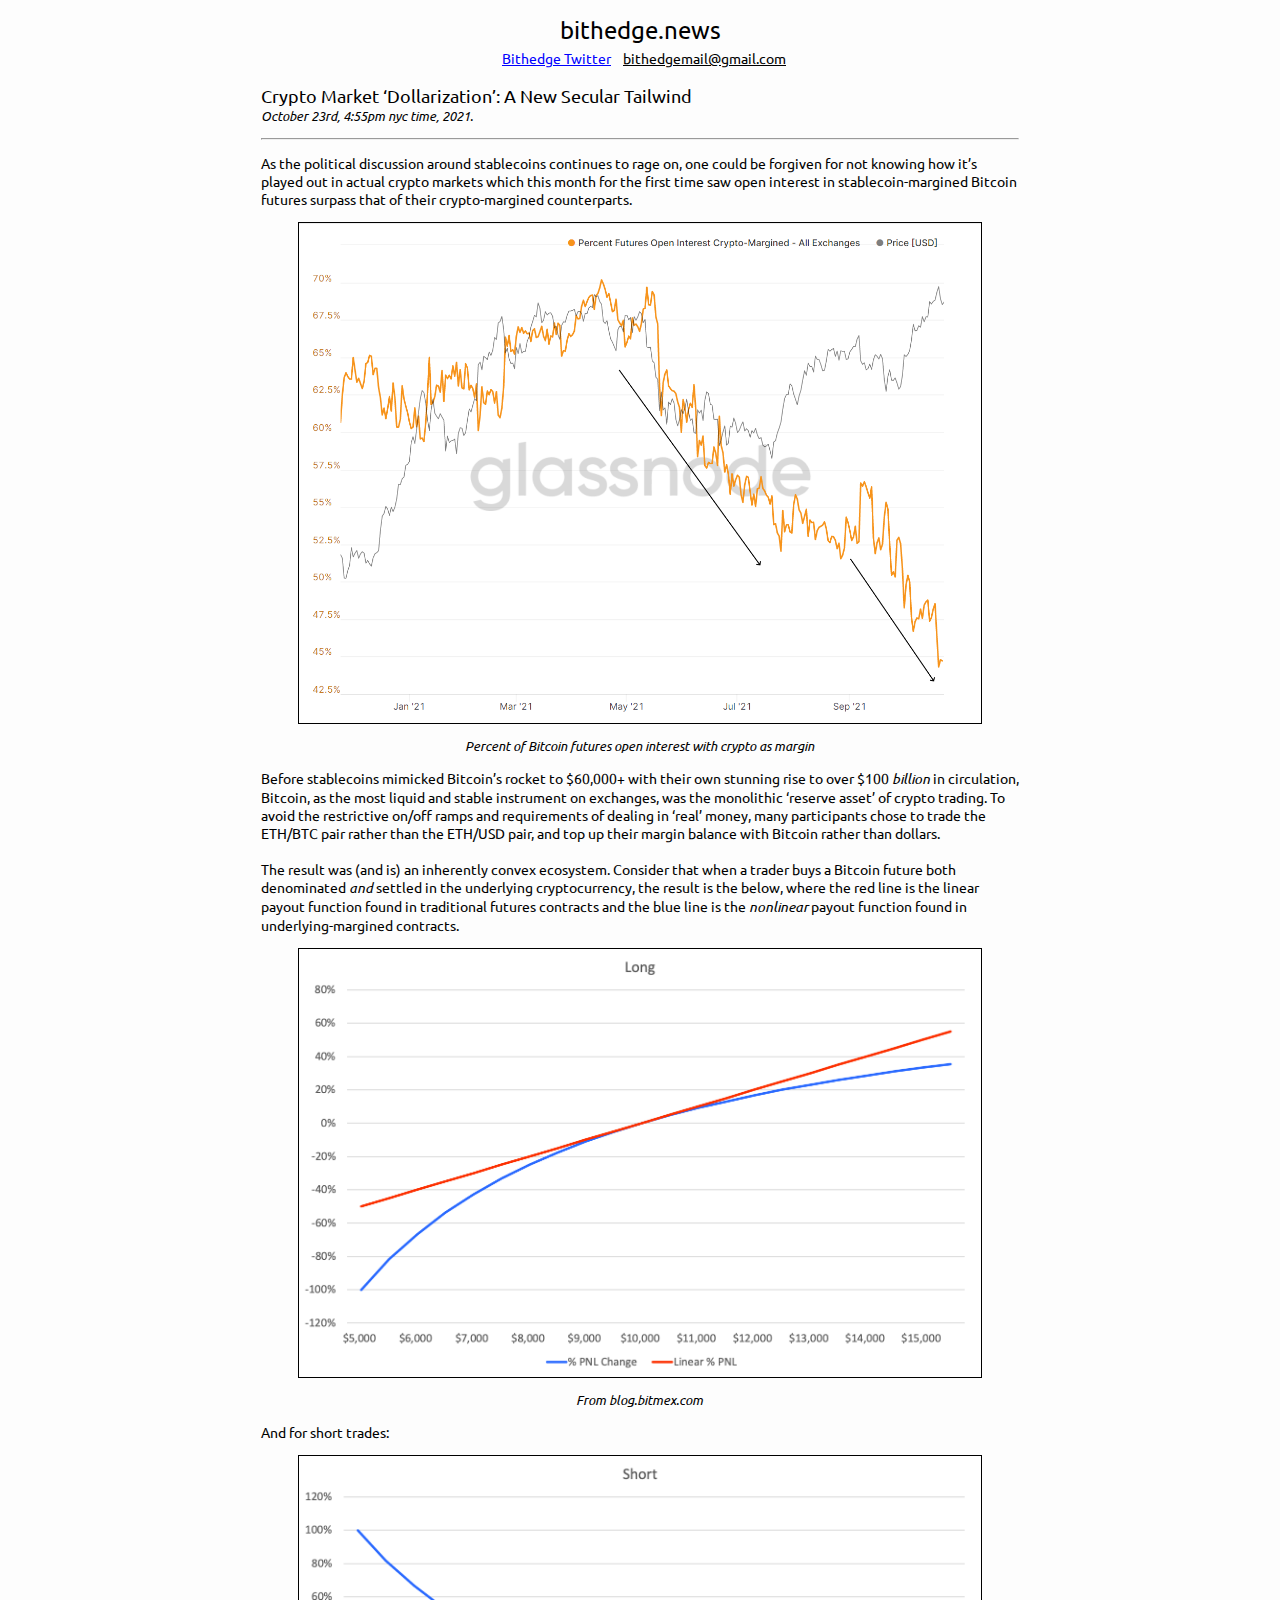
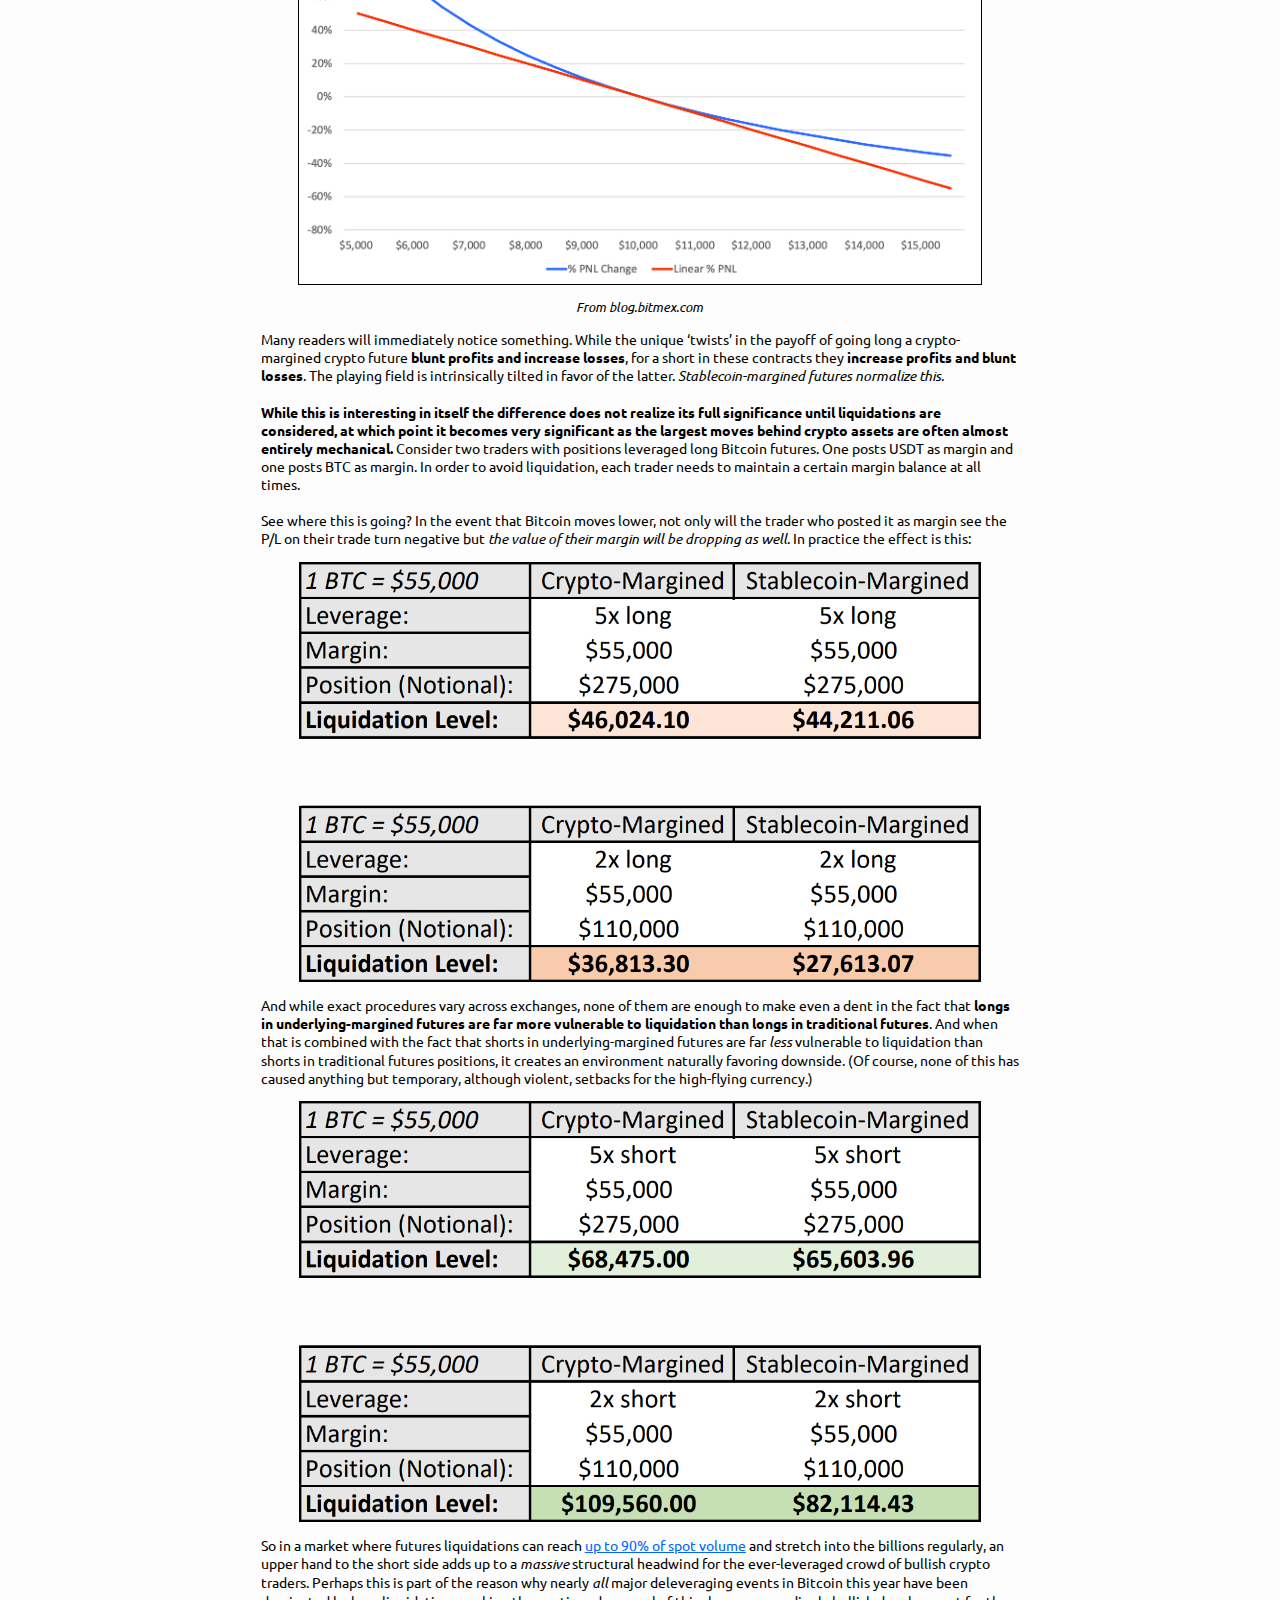
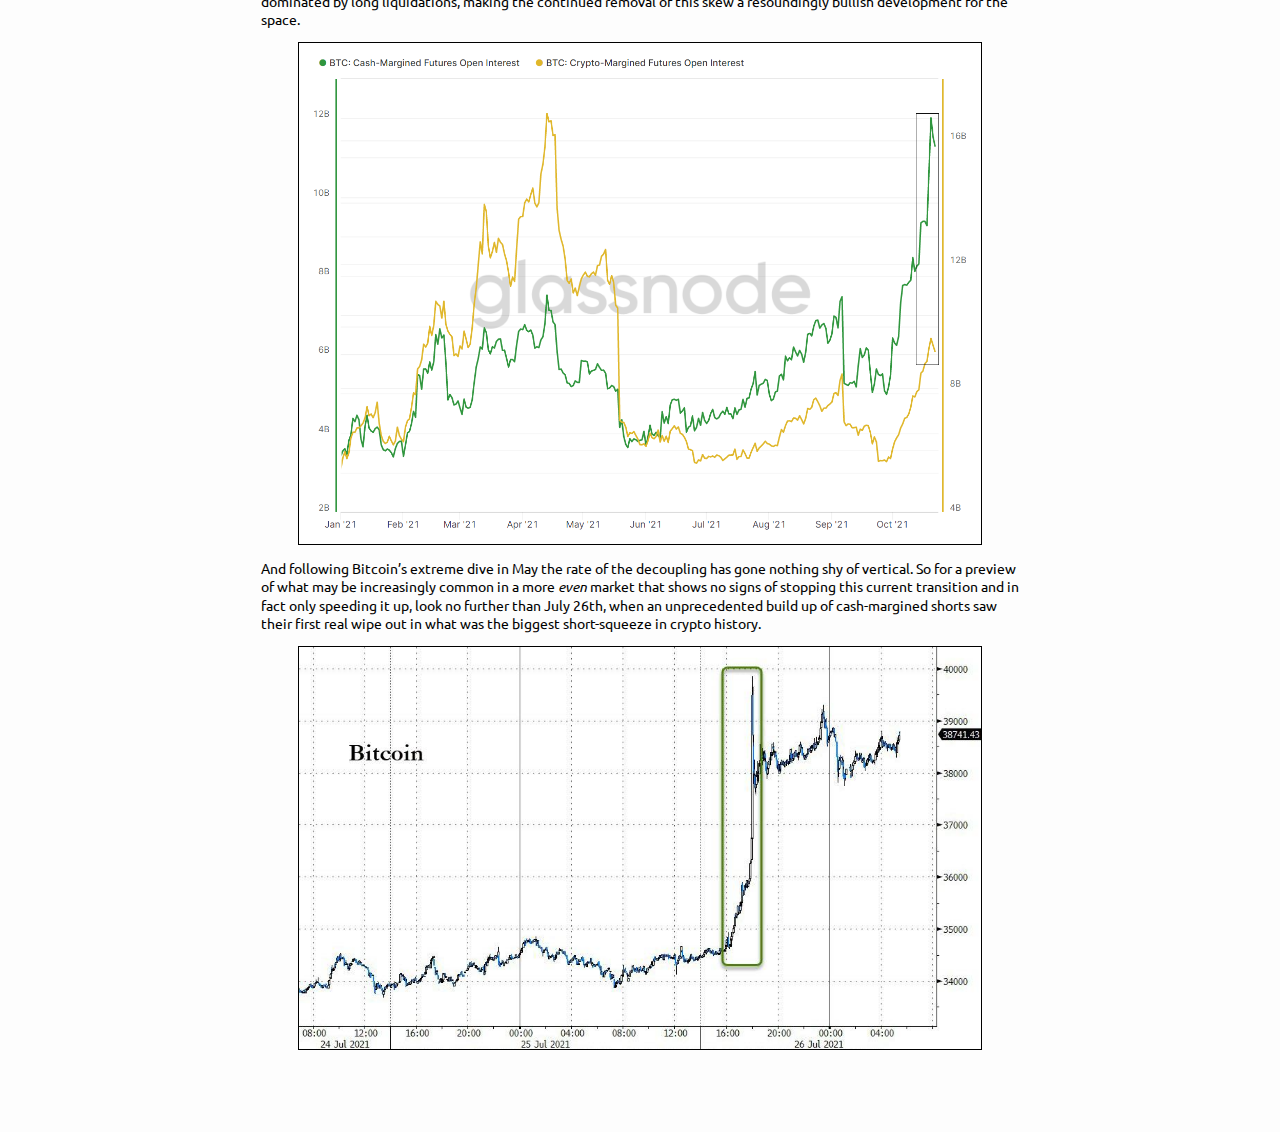
<file: dollarization.html>
<html>
	<head>
		
		<!-- font !-->
		<link rel="preconnect" href="https://fonts.googleapis.com">
		<link rel="preconnect" href="https://fonts.gstatic.com" crossorigin>
		<link href="https://fonts.googleapis.com/css2?family=Ubuntu+Mono&family=Ubuntu:wght@400&display=swap" rel="stylesheet">

		<title> bithedge </title>
		<link id="style" rel="stylesheet" href="style.css">
		<link rel="shortcut icon" href="favicon.ico">
		
		<!-- count site views - Google Analytics -->
		<!-- Global site tag (gtag.js) - Google Analytics -->
		<script async src="https://www.googletagmanager.com/gtag/js?id=G-VKHXBEYCY5"></script>
		<script>
		  window.dataLayer = window.dataLayer || [];
		  function gtag(){dataLayer.push(arguments);}
		  gtag('js', new Date());

		  gtag('config', 'G-VKHXBEYCY5');
		</script>
	</head>
	
	<body>				
		<a class="header" href="https://bithedge.news"> bithedge.news </a>

		<div class="nav">
		<a class="infolder" href="https://twitter.com/bit_hedge" target="_blank" style="color:blue"\> Bithedge Twitter </a>
		<a class="infolder" href="mailto:bithedgemail@gmail.com"> bithedgemail@gmail.com </a>			
		</div>
				<div id="container" style="padding-top: 10px; width: 60%; margin-left: auto; margin-right: auto">
					<a class="title"> Crypto Market ‘Dollarization’: A New Secular Tailwind </a> 
					<p class="subtitle"> October 23rd, 4:55pm nyc time, 2021. </p>
					<hr>
					<p class="text">
					As the political discussion around stablecoins continues to rage on, one could be forgiven for not knowing how it’s played out in actual crypto markets which this month for the first time saw open interest in stablecoin-margined Bitcoin futures surpass that of their crypto-margined counterparts.
					</p>
					<img src="img/stables.png" class="boarded"/>
					<p class="excerpt"> Percent of Bitcoin futures open interest with crypto as margin </p>
					<p class="text">
					Before stablecoins mimicked Bitcoin’s rocket to $60,000+ with their own stunning rise to over $100 <i>billion</i> in circulation, Bitcoin, as the most liquid and stable instrument on exchanges, was the monolithic ‘reserve asset’ of crypto trading. To avoid the restrictive on/off ramps and requirements of dealing in ‘real’ money, many participants chose to trade the ETH/BTC pair rather than the ETH/USD pair, and top up their margin balance with Bitcoin rather than dollars. 
					<br><br>
					The result was (and is) an inherently convex ecosystem. Consider that when a trader buys a Bitcoin future both denominated <i>and</i> settled in the underlying cryptocurrency, the result is the below, where the red line is the linear payout function found in traditional futures contracts and the blue line is the <i>nonlinear</i> payout function found in underlying-margined contracts.
					</p>
					<img src="img/long.png" class="boarded"/>
					<p class="excerpt"> From blog.bitmex.com </p>
					<p class="text">
					And for short trades: 
					</p>
					<img src="img/short.png" class="boarded"/>
					<p class="excerpt"> From blog.bitmex.com </p>
					<p class="text">
					Many readers will immediately notice something. While the unique ‘twists’ in the payoff of going long a crypto-margined crypto future <b>blunt profits and increase losses</b>, for a short in these contracts they <b>increase profits and blunt losses</b>. The playing field is intrinsically tilted in favor of the latter. <i>Stablecoin-margined futures normalize this</i>.
					<br><br>
					<b>While this is interesting in itself the difference does not realize its full significance until liquidations are considered, at which point it becomes very significant as the largest moves behind crypto assets are often almost entirely mechanical.</b> Consider two traders with positions leveraged long Bitcoin futures. One posts USDT as margin and one posts BTC as margin. In order to avoid liquidation, each trader needs to maintain a certain margin balance at all times. 
					<br><br>
					See where this is going? In the event that Bitcoin moves lower, not only will the trader who posted it as margin see the P/L on their trade turn negative but <i>the value of their margin will be dropping as well</i>. In practice the effect is this: 
					</p>
					<img src="img/table.png" class="boarded" style="border: 0px"/>
					<p class="text">
					And while exact procedures vary across exchanges, none of them are enough to make even a dent in the fact that <b>longs in underlying-margined futures are far more vulnerable to liquidation than longs in traditional futures</b>. And when that is combined with the fact that shorts in underlying-margined futures are far <i>less</i> vulnerable to liquidation than shorts in traditional futures positions, it creates an environment naturally favoring downside. (Of course, none of this has caused anything but temporary, although violent, setbacks for the high-flying currency.)					
					</p>
					<img src="img/table2.png" class="boarded" style="border: 0px"/>
					<p class="text">
					So in a market where futures liquidations can reach <a href="https://twitter.com/glxyresearch/status/1435604227674476544?s=20" target="_blank">up to 90% of spot volume</a> and stretch into the billions regularly, an upper hand to the short side adds up to a <i>massive</i> structural headwind for the ever-leveraged crowd of bullish crypto traders. Perhaps this is part of the reason why nearly <i>all</i> major deleveraging events in Bitcoin this year have been dominated by long liquidations, making the continued removal of this skew a resoundingly bullish development for the space.
					</p>
					<img src="img/diff.png" class="boarded"/>
					<p class="text">
					And following Bitcoin’s extreme dive in May the rate of the decoupling has gone nothing shy of vertical. So for a preview of what may be increasingly common in a more <i>even</i> market that shows no signs of stopping this current transition and in fact only speeding it up, look no further than July 26th, when an unprecedented build up of cash-margined shorts saw their first real wipe out in what was the biggest short-squeeze in crypto history.
					</p>
					<img src="img/rip.jpg" class="boarded" style="margin-bottom: 8%"/>
				</div>
			</div>
		</div>
		<script>
			if(/Android|webOS|iPhone|iPod|BlackBerry|IEMobile|Opera Mini/i.test(navigator.userAgent)){
      			style.setAttribute('href', 'style-mobile.css');
				document.getElementById('container').style.width = '90%';
			}
		</script>
	</body>
</html>
</file>
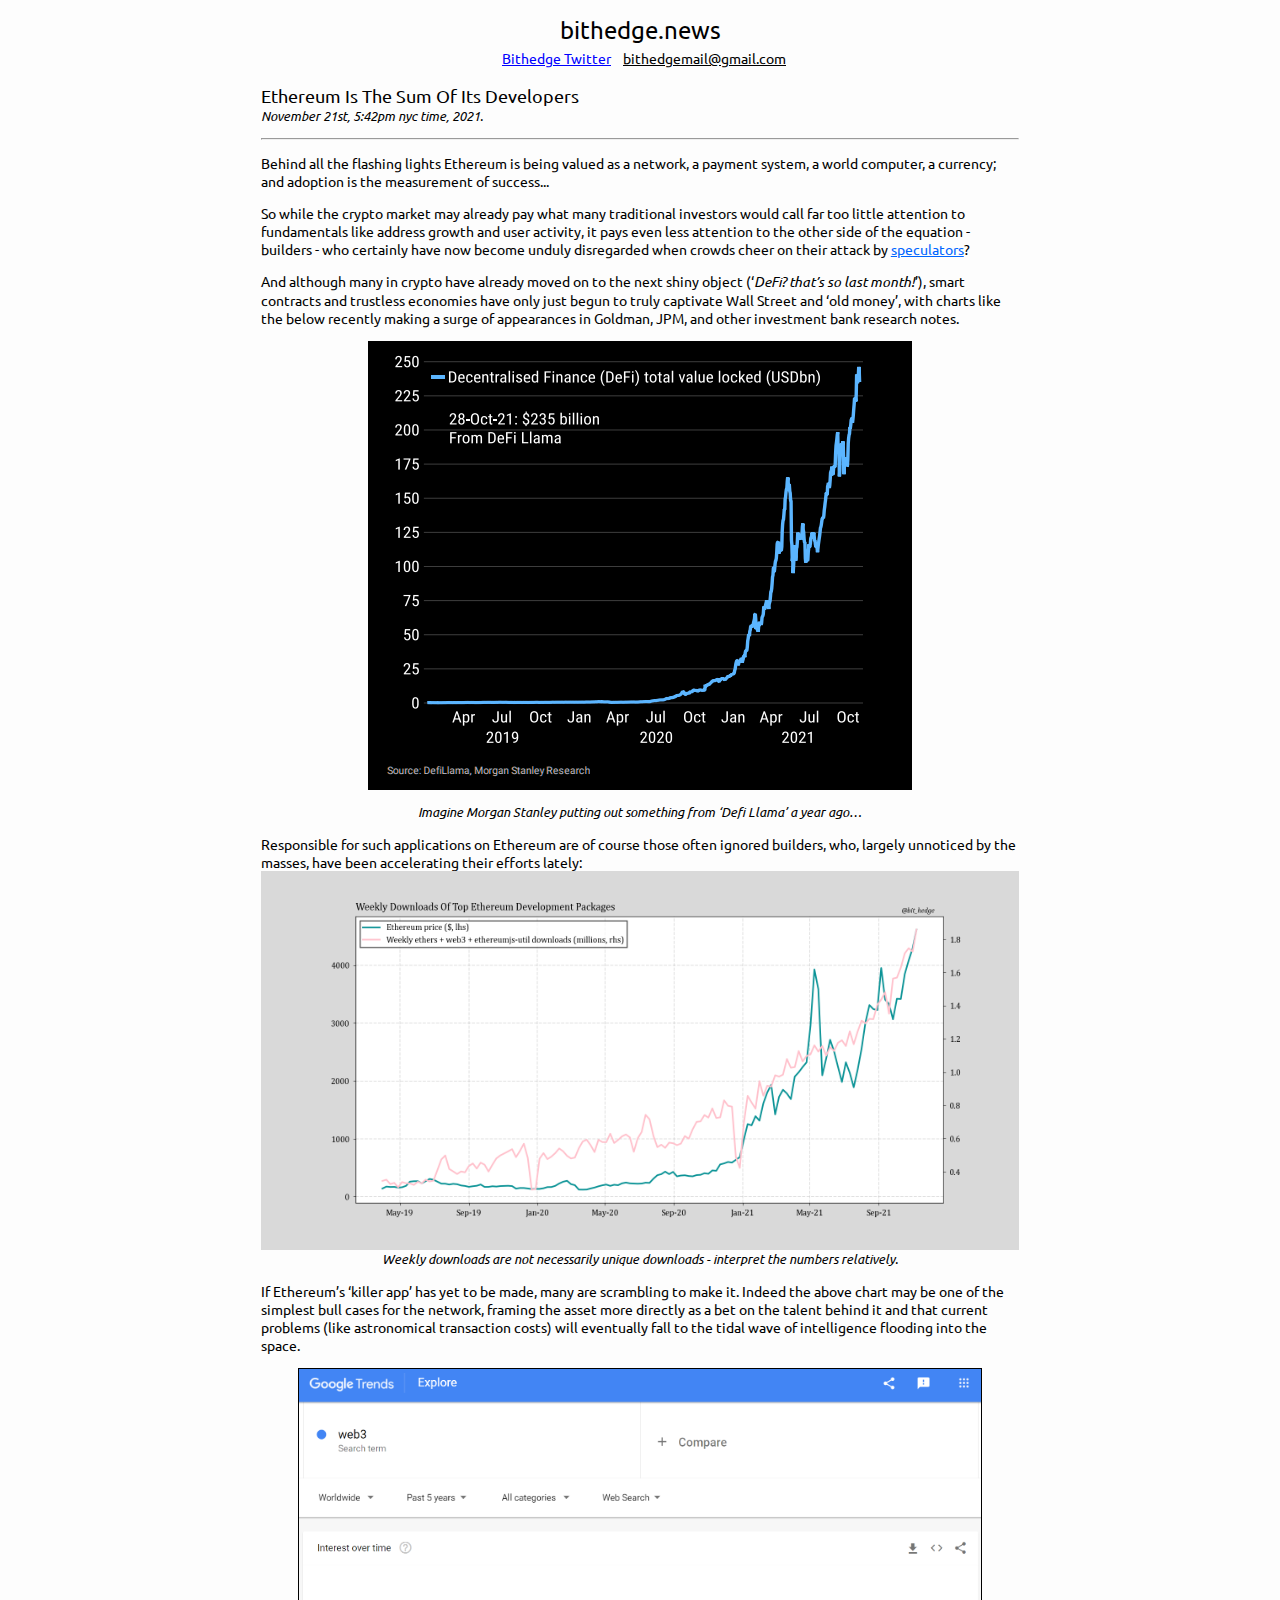
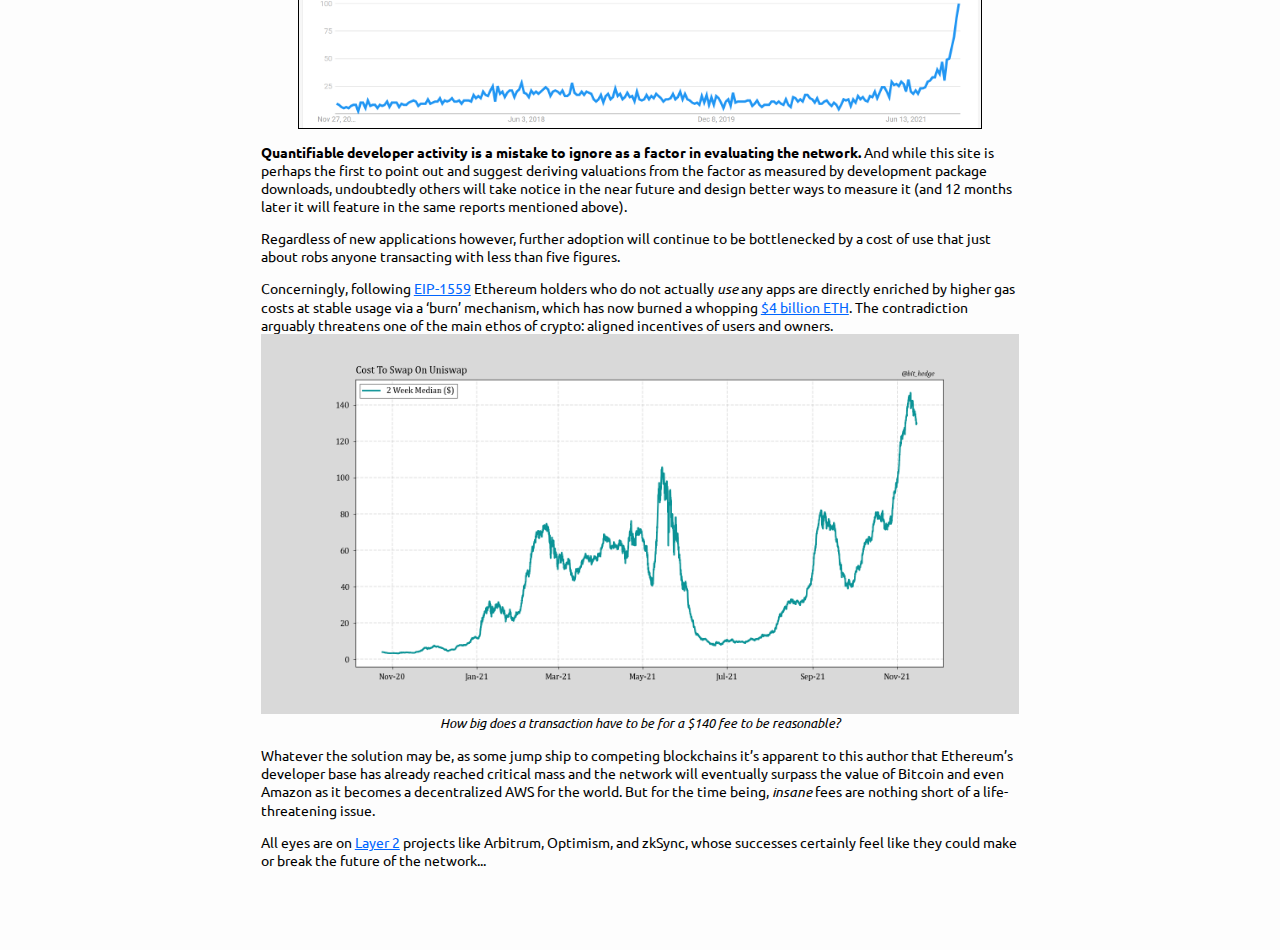
<file: eth-dev.html>
<html>
	<head>
		
		<!-- font !-->
		<link rel="preconnect" href="https://fonts.googleapis.com">
		<link rel="preconnect" href="https://fonts.gstatic.com" crossorigin>
		<link href="https://fonts.googleapis.com/css2?family=Ubuntu+Mono&family=Ubuntu:wght@400&display=swap" rel="stylesheet">

		<title> bithedge </title>
		<link id="style" rel="stylesheet" href="style.css">
		<link rel="shortcut icon" href="favicon.ico">
		
		<!-- count site views - Google Analytics -->
		<!-- Global site tag (gtag.js) - Google Analytics -->
		<script async src="https://www.googletagmanager.com/gtag/js?id=G-VKHXBEYCY5"></script>
		<script>
		  window.dataLayer = window.dataLayer || [];
		  function gtag(){dataLayer.push(arguments);}
		  gtag('js', new Date());

		  gtag('config', 'G-VKHXBEYCY5');
		</script>
		
	</head>
	
	<body>				
		<a class="header" href="https://bithedge.news"> bithedge.news </a>

		<div class="nav">
		<a class="infolder" href="https://twitter.com/bit_hedge" target="_blank" style="color:blue"\> Bithedge Twitter </a>
		<a class="infolder" href="mailto:bithedgemail@gmail.com"> bithedgemail@gmail.com </a>			
		</div>
				<div id="container" style="padding-top: 10px; width: 60%; margin-left: auto; margin-right: auto">
					<a class="title"> Ethereum Is The Sum Of Its Developers </a> 
					<p class="subtitle"> November 21st, 5:42pm nyc time, 2021. </p>
					<hr>
					<p class="text">
						Behind all the flashing lights Ethereum is being valued as a network, a payment system, a world computer, a currency; and adoption is the measurement of success...
					</p>
					<p class="text">
						So while the crypto market may already pay what many traditional investors would call far too little attention to fundamentals like address growth and user activity, it pays even less attention to the other side of the equation - builders - who certainly have now become unduly disregarded when crowds cheer on their attack by <a href="https://twitter.com/zhusu/status/1462216210116853762" target="_blank">speculators</a>?
					</p>
					<p class="text">
						And although many in crypto have already moved on to the next shiny object (‘<i>DeFi? that’s so last month!</i>’), smart contracts and trustless economies have only just begun to truly captivate Wall Street and ‘old money’, with charts like the below recently making a surge of appearances in Goldman, JPM, and other investment bank research notes.
					</p>
					<img src="img/ms-defi.png" class="boarded"/>
					<p class="excerpt"> Imagine Morgan Stanley putting out something from ‘Defi Llama’ a year ago… </p>
					<p class="text" style="margin-bottom: 0px;">
						Responsible for such applications on Ethereum are of course those often ignored builders, who, largely unnoticed by the masses, have been accelerating their efforts lately:
					</p>
					<img src="img/devs.png"/>
					<p class="excerpt" style="margin-top: 0px"> Weekly downloads are not necessarily unique downloads - interpret the numbers relatively.</p>
					<p class="text">
						If Ethereum’s ‘killer app’ has yet to be made, many are scrambling to make it. Indeed the above chart may be one of the simplest bull cases for the network, framing the asset more directly as a bet on the talent behind it and that current problems (like astronomical transaction costs) will eventually fall to the tidal wave of intelligence flooding into the space.
					</p>
					<img src="img/web.png" class="boarded"/>
					<p class="text">
						<b>Quantifiable developer activity is a mistake to ignore as a factor in evaluating the network.</b> And while this site is perhaps the first to point out and suggest deriving valuations from the factor as measured by development package downloads, undoubtedly others will take notice in the near future and design better ways to measure it (and 12 months later it will feature in the same reports mentioned above).
					</p>
					<p class="text">
						Regardless of new applications however, further adoption will continue to be bottlenecked by a cost of use that just about robs anyone transacting with less than five figures. 
					</p>
					<p class="text" style="margin-bottom: 0px;">
						Concerningly, following <a href="https://hackmd.io/@timbeiko/1559-resources" target="_blank">EIP-1559</a> Ethereum holders who do not actually <i>use</i> any apps are directly enriched by higher gas costs at stable usage via a ‘burn’ mechanism, which has now burned a whopping <a href="https://ultrasound.money/" target="_blank">$4 billion ETH</a>. The contradiction arguably threatens one of the main ethos of crypto: aligned incentives of users and owners.
					</p>
					<img src="img/gas.png"/>
					<p class="excerpt" style="margin-top: 0px"> How big does a transaction have to be for a $140 fee to be reasonable? </p>
					<p class="text">
						Whatever the solution may be, as some jump ship to competing blockchains it’s apparent to this author that Ethereum’s developer base has already reached critical mass and the network will eventually surpass the value of Bitcoin and even Amazon as it becomes a decentralized AWS for the world. But for the time being, <i>insane</i> fees are nothing short of a life-threatening issue. 
					</p>
					<p class="text" style="margin-bottom: 8%">
						All eyes are on <a href="https://ethereum.org/en/developers/docs/scaling/layer-2-rollups/" target="_blank">Layer 2</a> projects like Arbitrum, Optimism, and zkSync, whose successes certainly feel like they could make or break the future of the network...
					</p>
				</div>
			</div>
		</div>
		<script>
			if(/Android|webOS|iPhone|iPod|BlackBerry|IEMobile|Opera Mini/i.test(navigator.userAgent)){
      			style.setAttribute('href', 'style-mobile.css');
				document.getElementById('container').style.width = '90%';
			}
		</script>
	</body>
</html>
</file>
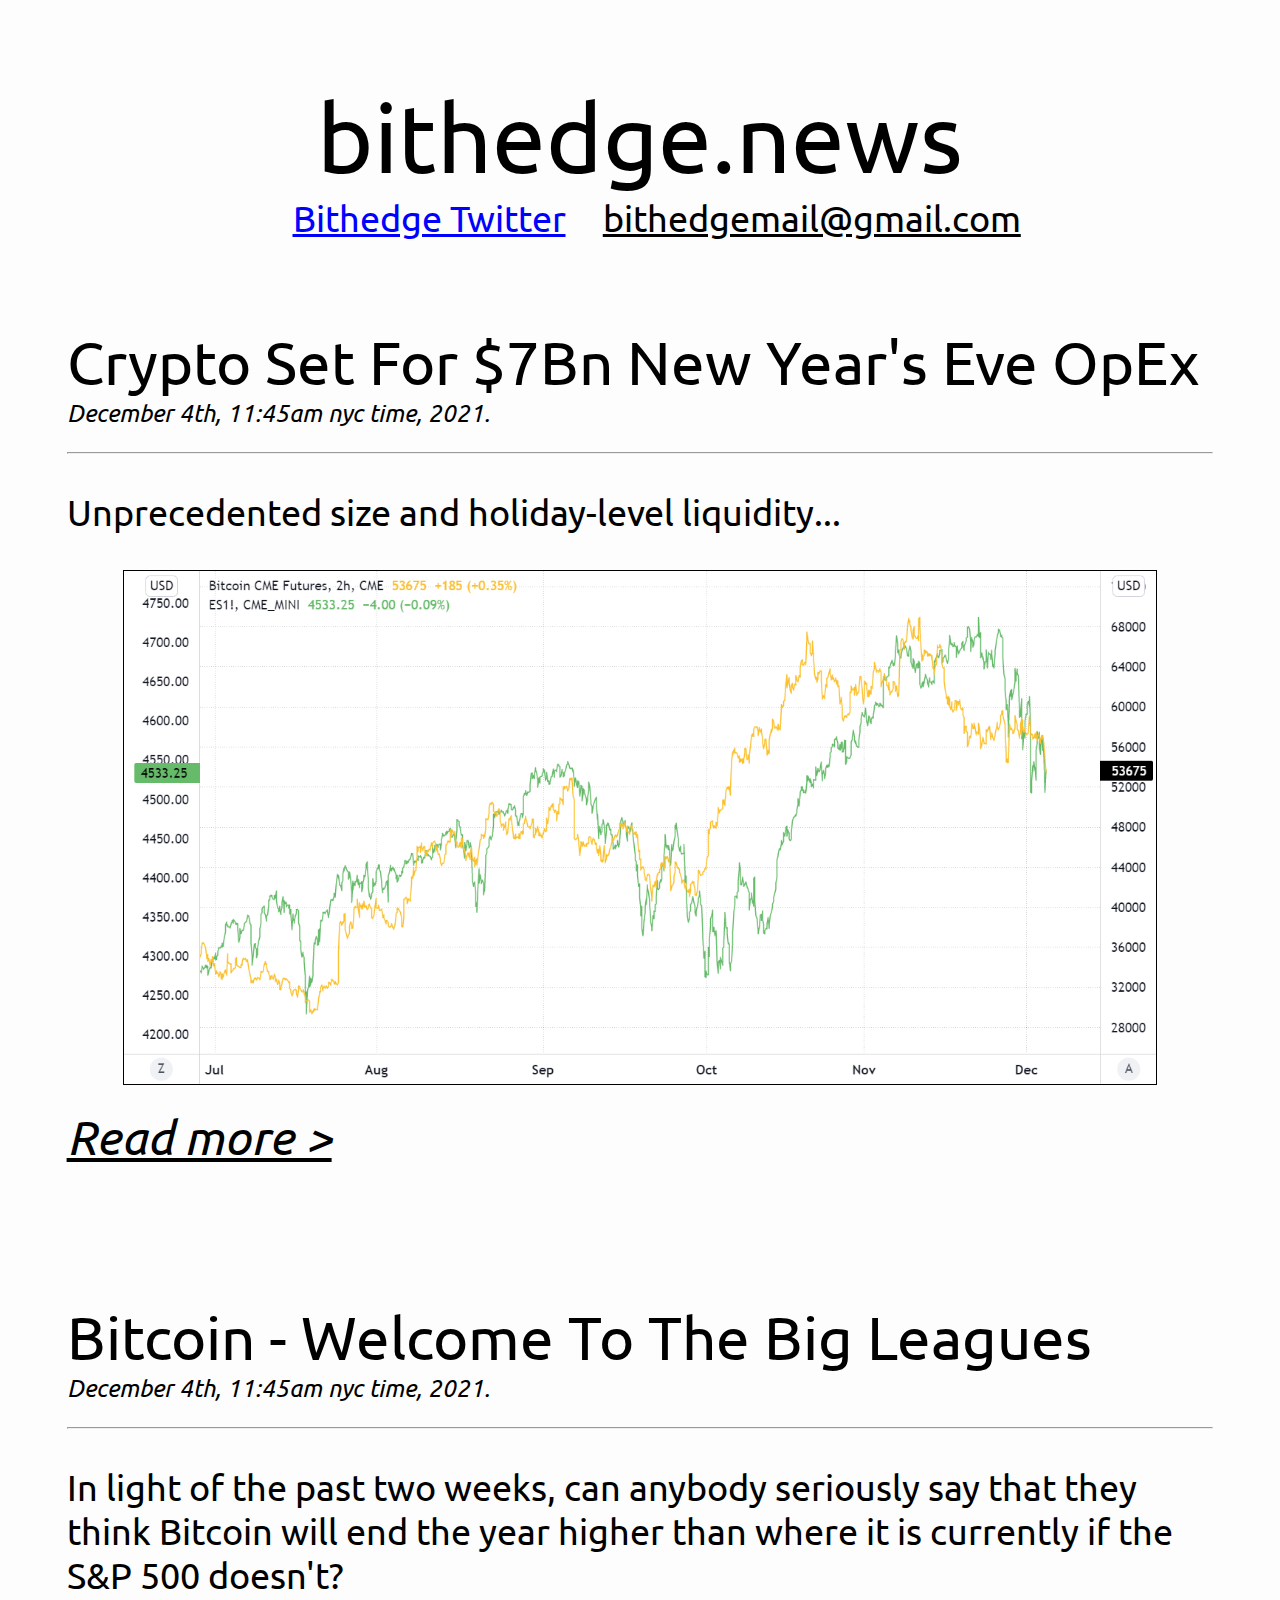
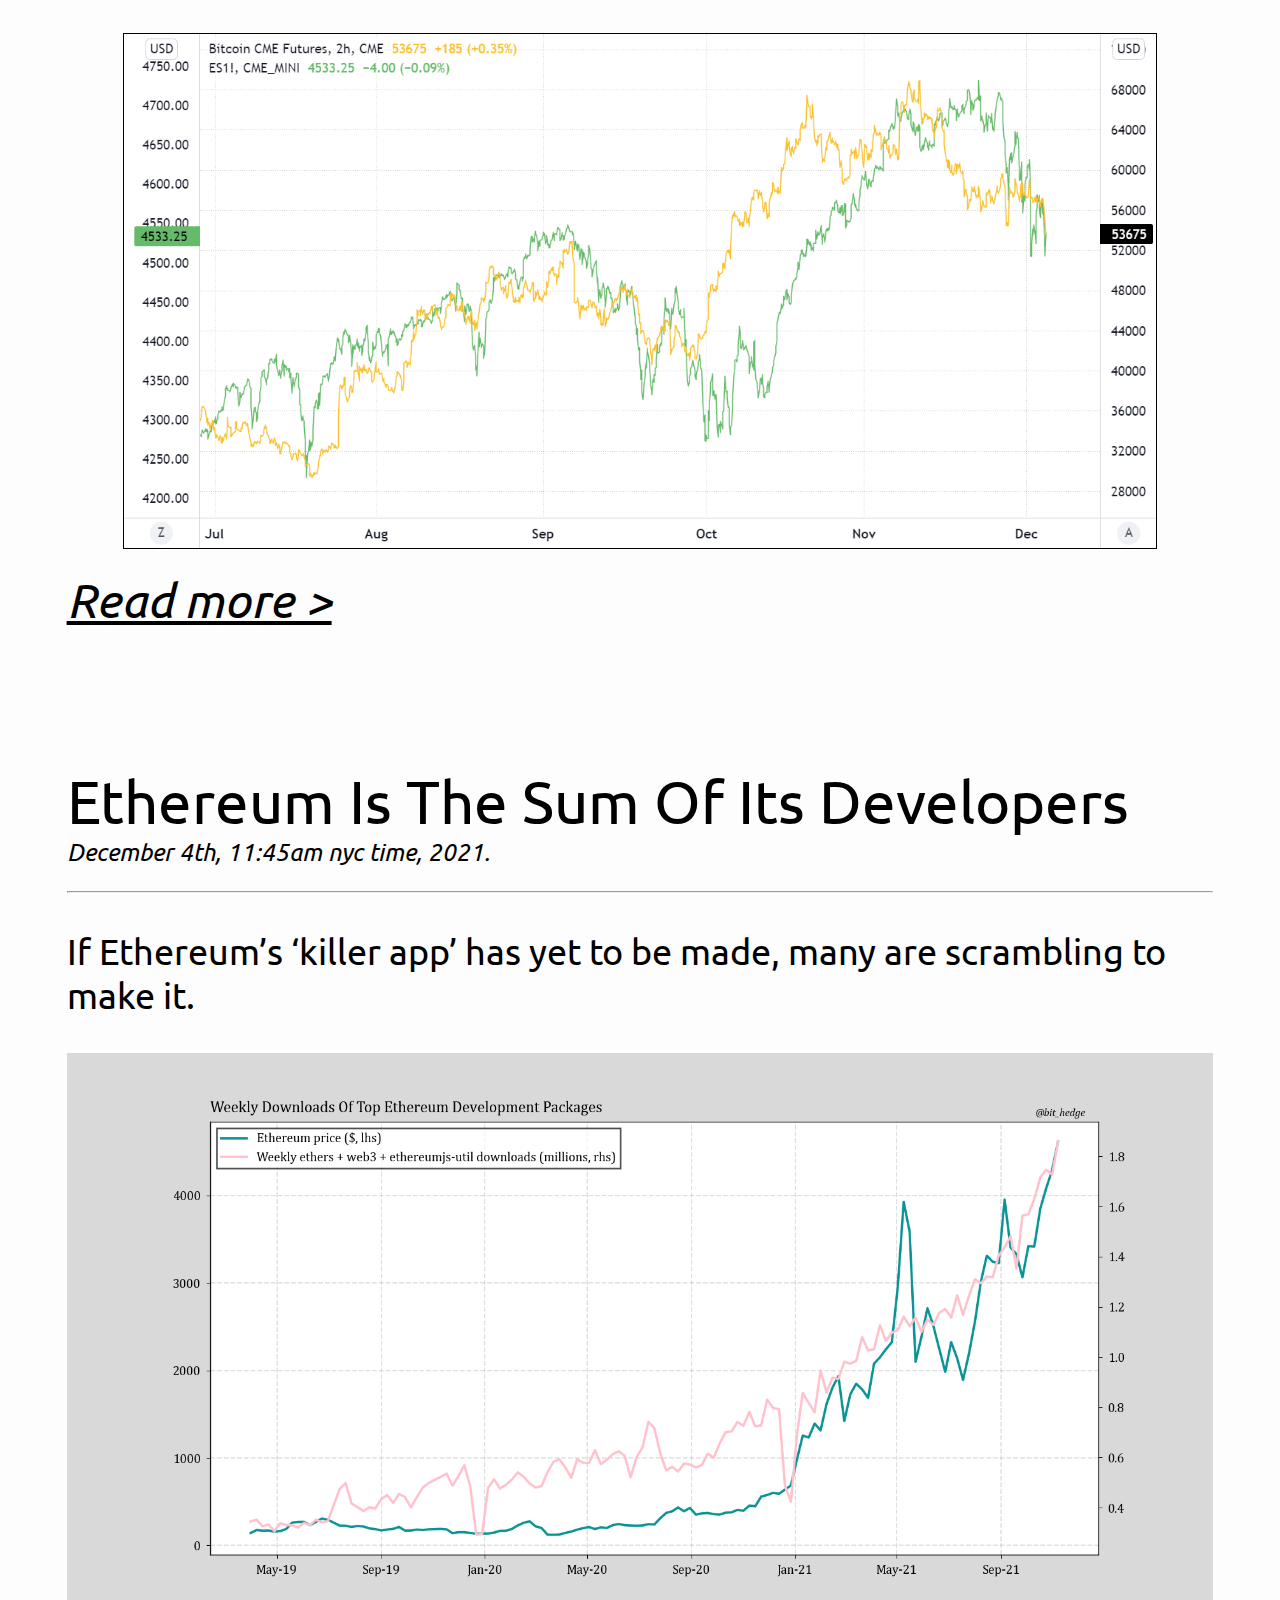
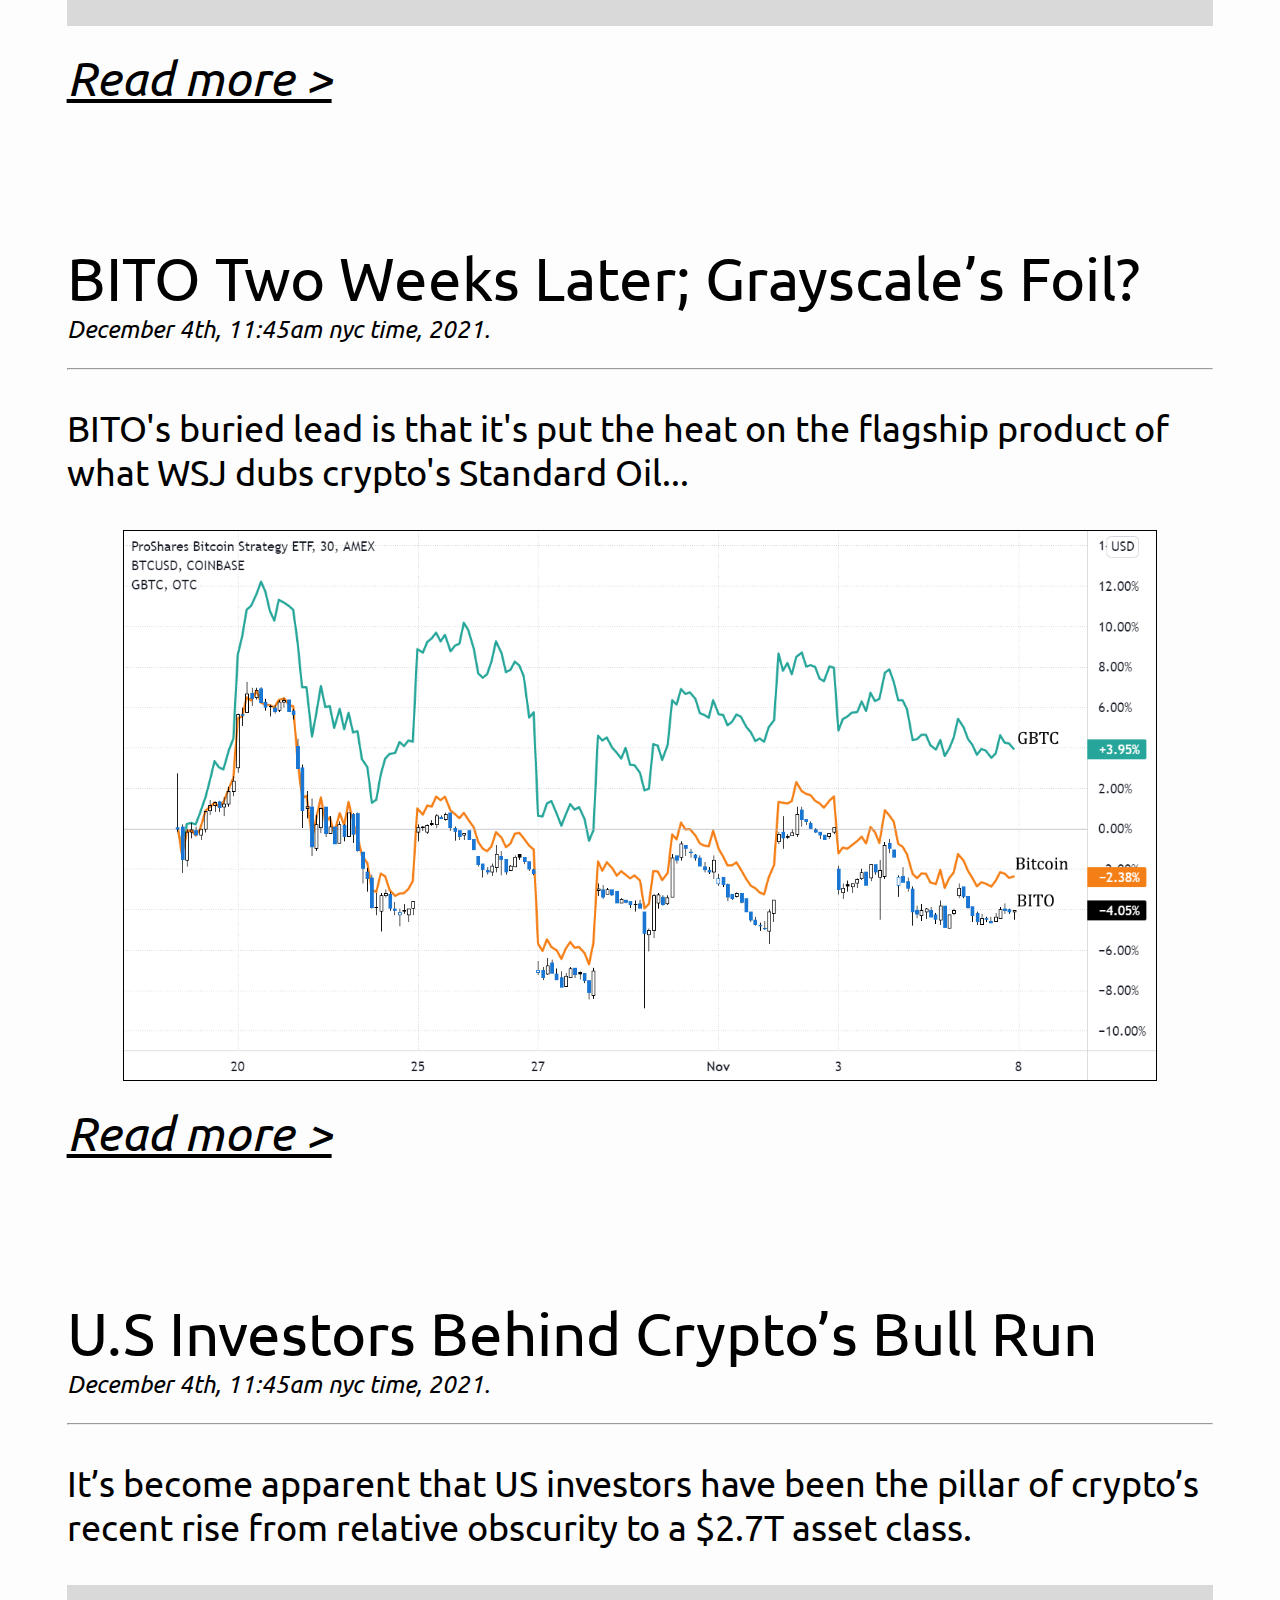
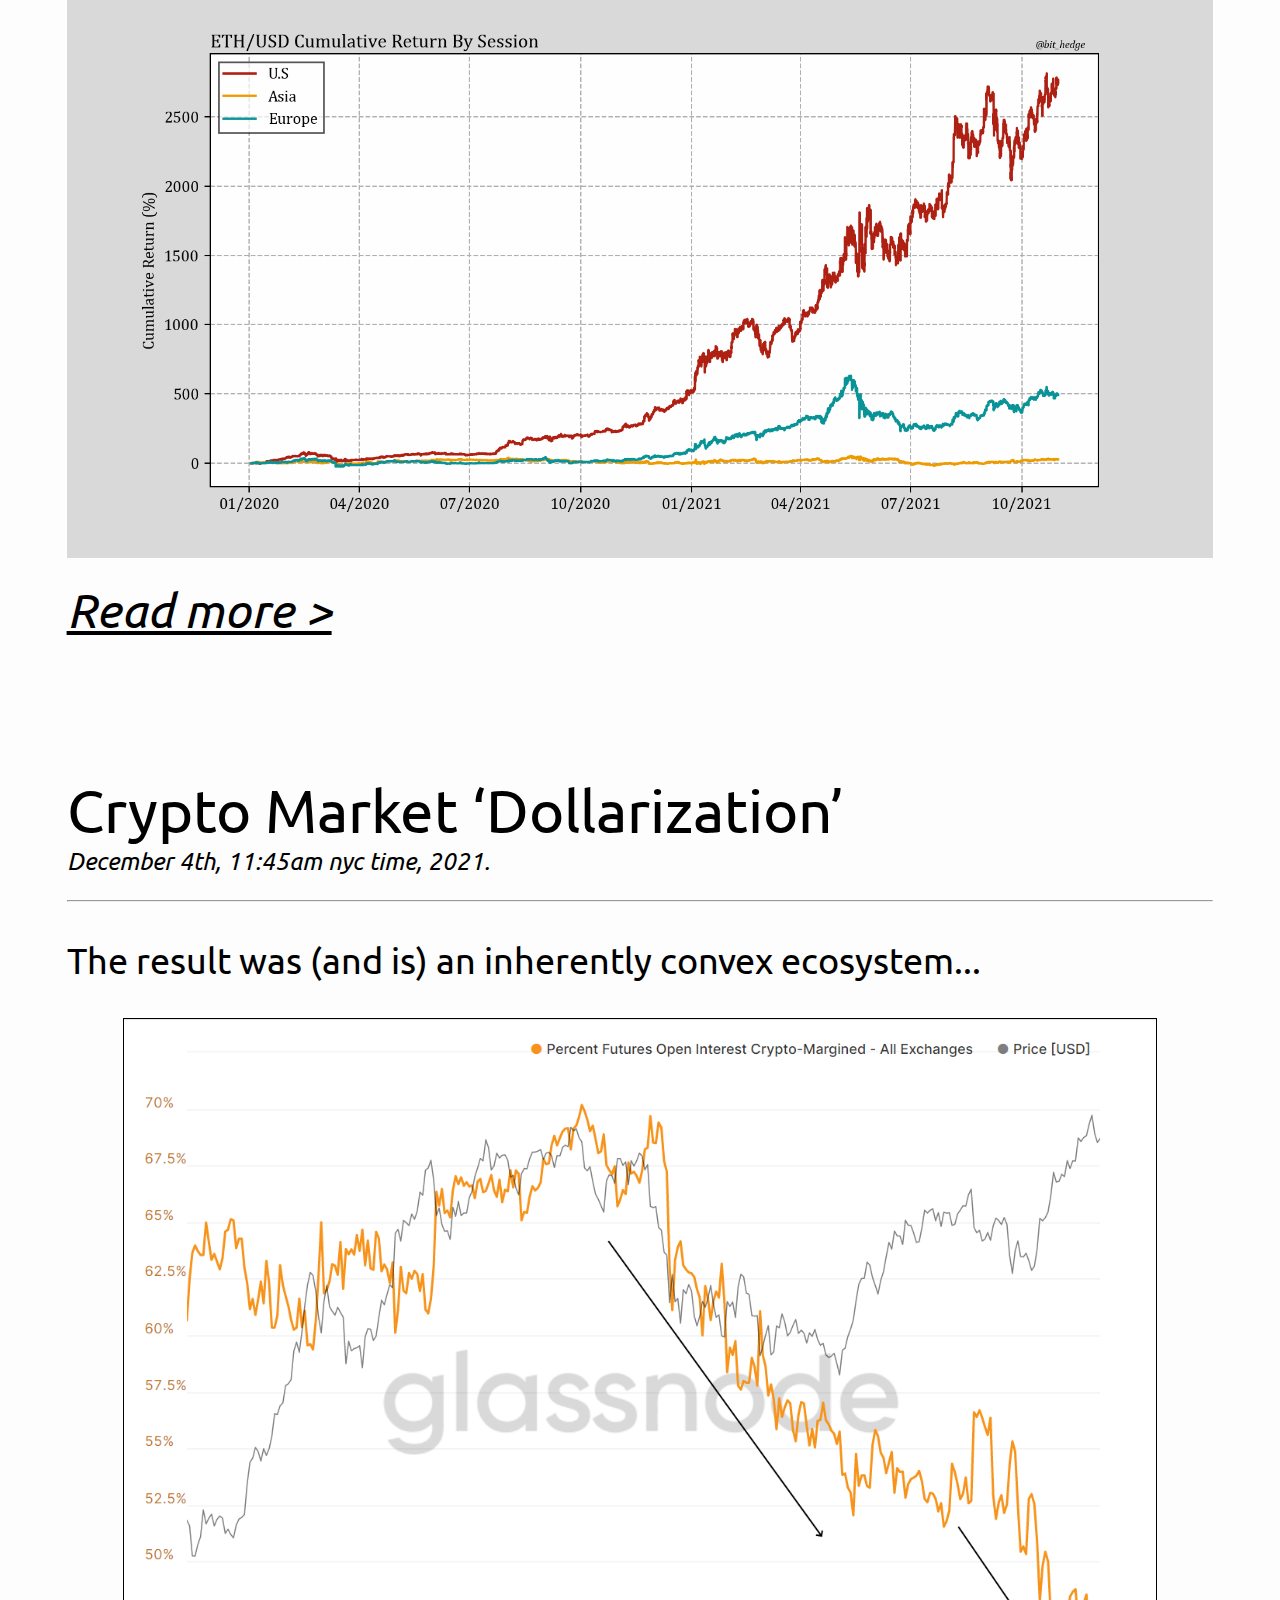
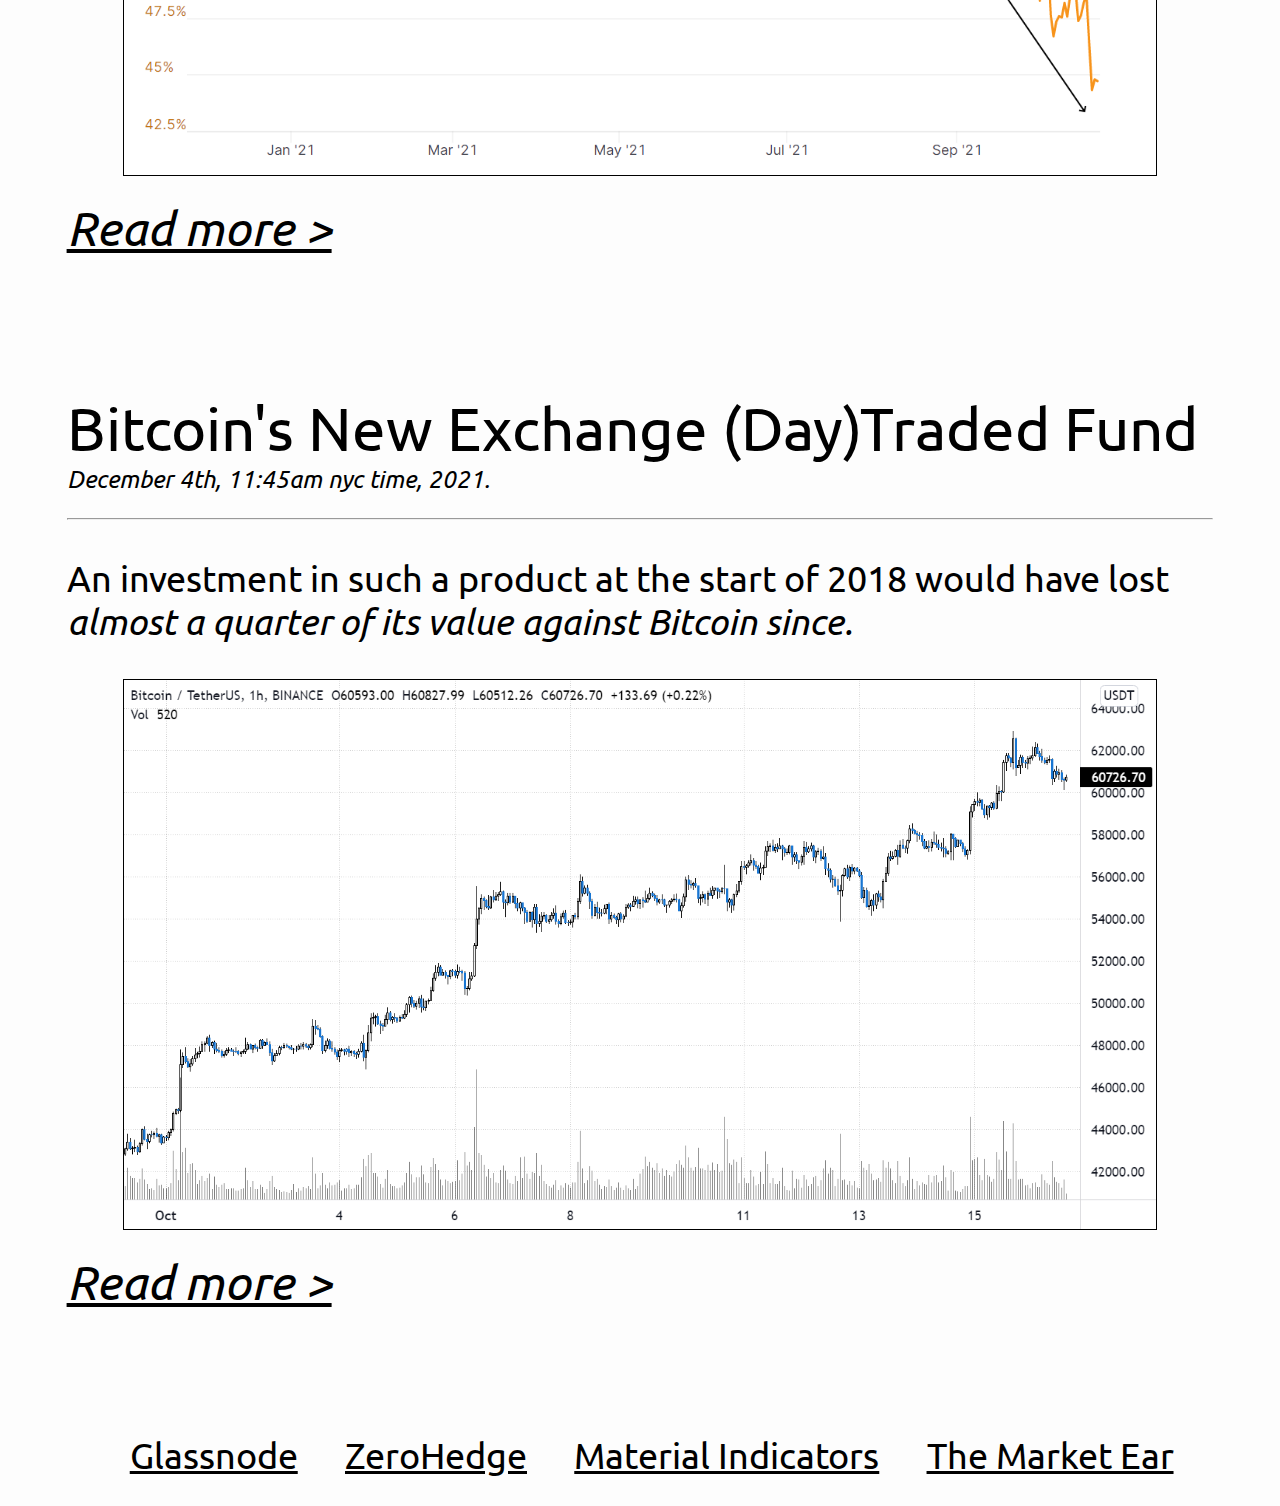
<file: new-mobile.html>
<html>
	<head>
		
		<!-- font !-->
		<link rel="preconnect" href="https://fonts.googleapis.com">
		<link rel="preconnect" href="https://fonts.gstatic.com" crossorigin>
		<link href="https://fonts.googleapis.com/css2?family=Ubuntu+Mono&family=Ubuntu:wght@400&display=swap" rel="stylesheet">

		<title> bithedge </title>
		<script src="script.js"></script>
		<link rel="stylesheet" href="style.css">
		<link rel="shortcut icon" href="favicon.ico">
		
		<!-- count site views - Google Analytics -->
		<script async src="https://www.googletagmanager.com/gtag/js?id=G-WY3QVN1WSJ"></script>
		<script>
			window.dataLayer = window.dataLayer || [];
			function gtag(){dataLayer.push(arguments);}
			gtag('js', new Date());

			gtag('config', 'G-WY3QVN1WSJ');
		</script>
		
		<style>
		head {
			font-family: Ubuntu;
		}
		
		.header {
			font-size: 96px;
			text-align: center;
			display: block;
			text-decoration: none;
			color: black;
			padding-top: 5%;
		}
		
		.nav {
			text-align: center;
			display: block;
			margin-top: 2px;
			margin-bottom: 5%;
		}
		
		.lower-nav {
			margin-right: 10px;
		}
		
		table {
			width: 95%;
			margin-left: auto;
			margin-right: auto;
		}
		
		td {
			padding-top: 1%;
			padding-bottom: 10%;
			vertical-align: top;
			text-align: left;
		}
		
		.title {
			font-size: 60px;
			text-decoration: none;
			color: black;
		}

		.title:hover {
			color: black;
		}
		
		.readmore {
			font-size: 48px;
			margin-top: 2%;
			display: inline-block;
			font-style: italic;
		}
		
		.subtitle {
			font-size: 24px;
			margin-top: 0px;
			font-style: italic;
		}
		
		.text {
			font-size: 36px;
		}
		
		.boarded {
			max-width: 90%;
		}
		
		.infolder {
			font-size: 36px;
			margin-left: 2%;
		}
	
		</style>
		
	</head>
	
	<body>
		<a class="header"> bithedge.news </a>
		<div class="nav">
		<a class="infolder" href="https://twitter.com/bit_hedge" target="_blank" style="color:blue"\> Bithedge Twitter </a>
		<a class="infolder" href="mailto:bithedgemail@gmail.com"> bithedgemail@gmail.com </a>			
		</div>
		
		<table cellpadding="25">
		<tr>
		<td>
		<a class="title" href="https://bit-hedge.github.io/bitcoin-welcome"> Crypto Set For $7Bn New Year's Eve OpEx </a> 
					<p class="subtitle"> December 4th, 11:45am nyc time, 2021. </p>
					<hr>
					<p class="text">
						Unprecedented size and holiday-level liquidity...
					</p>
					<img src="img/btc_es.png" class="boarded"/>
					<a href="https://bit-hedge.github.io/bitcoin-welcome" class="readmore" style="color:black"> Read more ></a>
		</td>
		</tr>
		<tr>
		<td>
		<a class="title" href="https://bit-hedge.github.io/bitcoin-welcome"> Bitcoin - Welcome To The Big Leagues </a> 
					<p class="subtitle"> December 4th, 11:45am nyc time, 2021. </p>
					<hr>
					<p class="text">
						In light of the past two weeks, can anybody seriously say that they think Bitcoin will end the year higher than where it is currently if the S&P 500 doesn't?
					</p>
					<img src="img/btc_es.png" class="boarded"/>
					<a href="https://bit-hedge.github.io/bitcoin-welcome" class="readmore" style="color:black"> Read more ></a>
		</td>
		</tr>
		<tr>
		<td>
		<a class="title" href="https://bit-hedge.github.io/bitcoin-welcome"> Ethereum Is The Sum Of Its Developers </a> 
					<p class="subtitle"> December 4th, 11:45am nyc time, 2021. </p>
					<hr>
					<p class="text">
						If Ethereum’s ‘killer app’ has yet to be made, many are scrambling to make it.
					</p>
					<img src="img/devs.png"/>
					<a href="https://bit-hedge.github.io/bitcoin-welcome" class="readmore" style="color:black"> Read more ></a>
		</td>
		</tr>
		<tr>
		<td>
		<a class="title" href="https://bit-hedge.github.io/bitcoin-welcome"> BITO Two Weeks Later; Grayscale’s Foil? </a> 
					<p class="subtitle"> December 4th, 11:45am nyc time, 2021. </p>
					<hr>
					<p class="text">
						BITO's buried lead is that it's put the heat on the flagship product of what WSJ dubs crypto's Standard Oil...
					</p>
					<img src="img/gbtc-btc-bito.png" class="boarded"/>
					<a href="https://bit-hedge.github.io/bitcoin-welcome" class="readmore" style="color:black"> Read more ></a>
		</td>
		</tr>
		<tr>
		<td>
		<a class="title" href="https://bit-hedge.github.io/bitcoin-welcome"> U.S Investors Behind Crypto’s Bull Run </a> 
					<p class="subtitle"> December 4th, 11:45am nyc time, 2021. </p>
					<hr>
					<p class="text">
						It’s become apparent that US investors have been the pillar of crypto’s recent rise from relative obscurity to a $2.7T asset class.
					</p>
					<img src="img/eth-us.png"/>
					<a href="https://bit-hedge.github.io/bitcoin-welcome" class="readmore" style="color:black"> Read more ></a>
		</td>
		</tr>
		<tr>
		<td>
		<a class="title" href="https://bit-hedge.github.io/bitcoin-welcome"> Crypto Market ‘Dollarization’ </a> 
					<p class="subtitle"> December 4th, 11:45am nyc time, 2021. </p>
					<hr>
					<p class="text">
						The result was (and is) an inherently convex ecosystem...
					</p>
					<img src="img/stables.png" class="boarded"/>
					<a href="https://bit-hedge.github.io/bitcoin-welcome" class="readmore" style="color:black"> Read more ></a>
		</td>
		</tr>
		<tr>
		<td>
		<a class="title" href="https://bit-hedge.github.io/bitcoin-welcome"> Bitcoin's New Exchange (Day)Traded Fund </a> 
					<p class="subtitle"> December 4th, 11:45am nyc time, 2021. </p>
					<hr>
					<p class="text">
						An investment in such a product at the start of 2018 would have lost <i>almost a quarter of its value against Bitcoin since.</i>
					</p>
					<img src="img/oct.png" class="boarded"/>
					<a href="https://bit-hedge.github.io/bitcoin-welcome" class="readmore" style="color:black"> Read more ></a>
		</td>
		</tr>


		</table>	
		<div style="text-align: center">
		<a class="infolder lower-nav" href="https://glassnode.com/" target="_blank"\> Glassnode </a>
		<a class="infolder lower-nav" href="https://www.zerohedge.com/" target="_blank"\> ZeroHedge </a>
		<a class="infolder lower-nav" href="https://materialindicators.com/" target="_blank"\> Material Indicators </a>
		<a class="infolder lower-nav" href="https://themarketear.com/" target="_blank"\> The Market Ear </a>
		</div>
	</body>
	
</html>
</file>
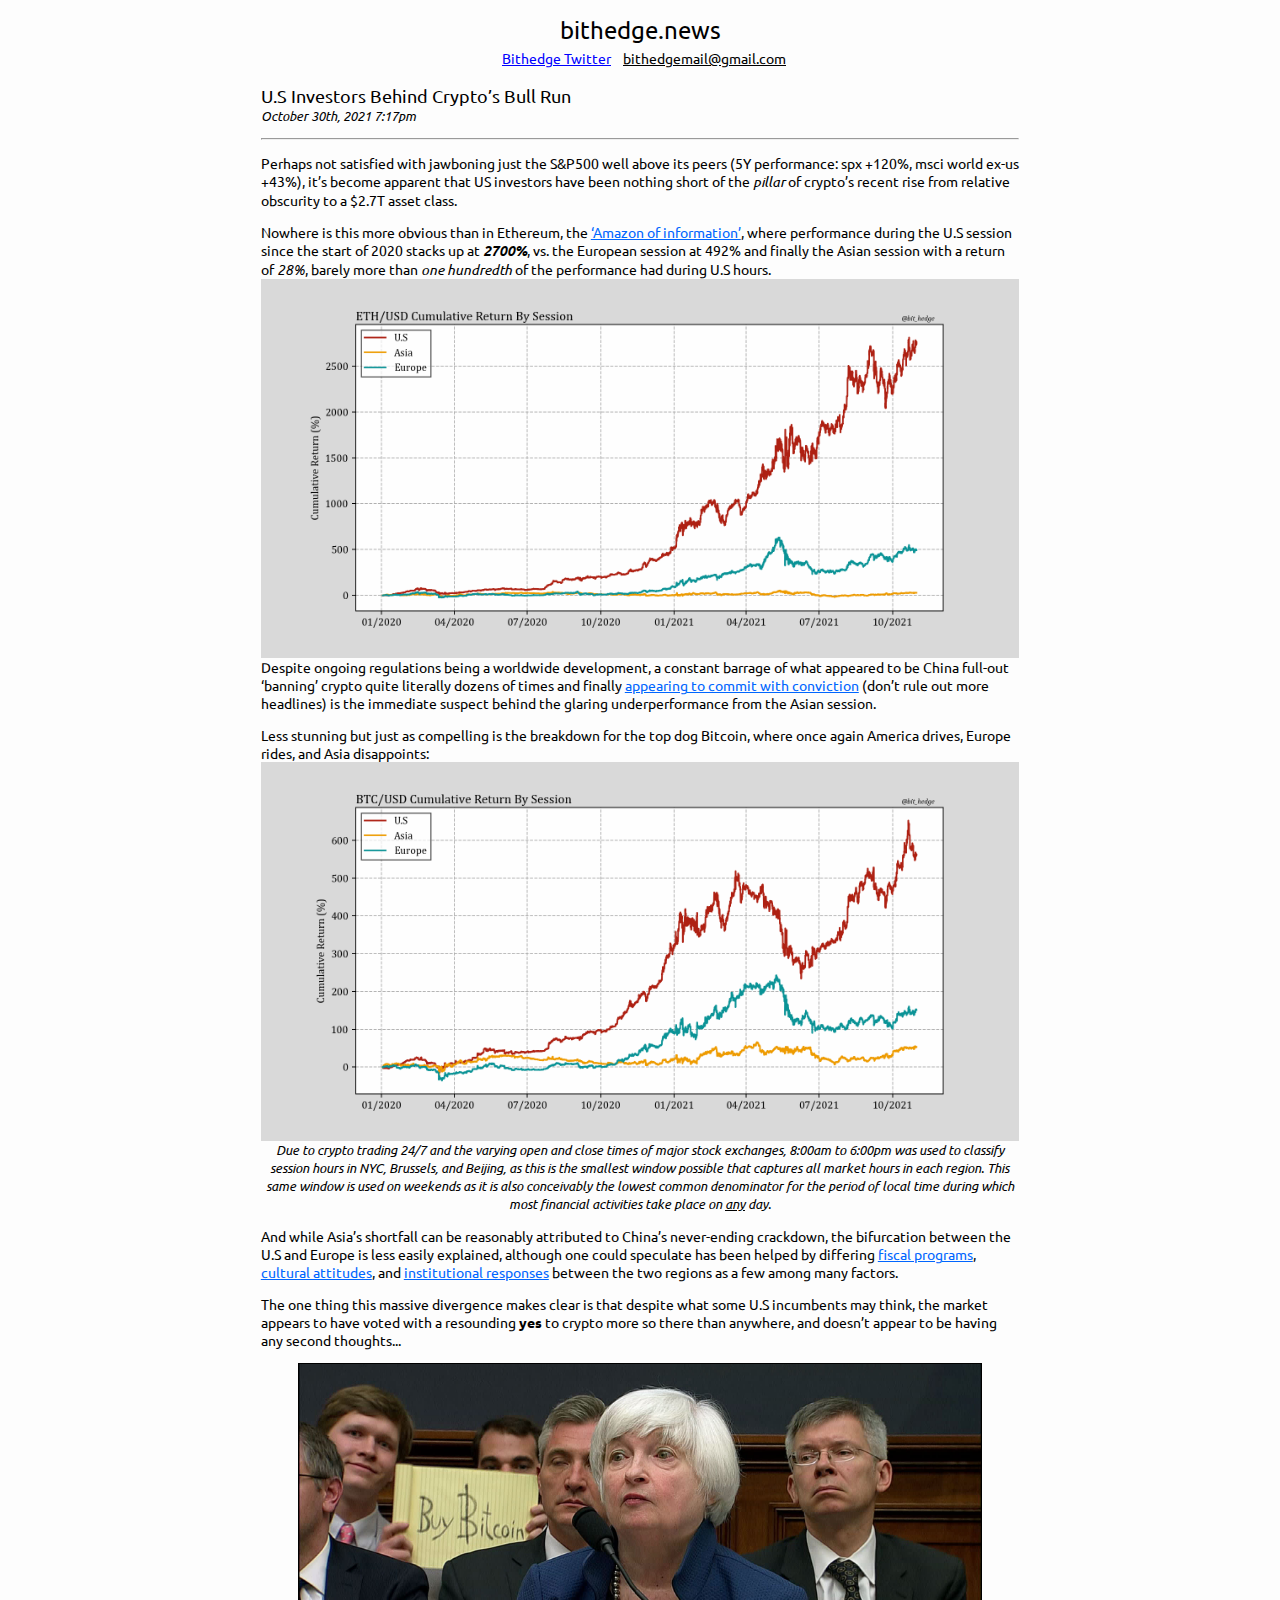
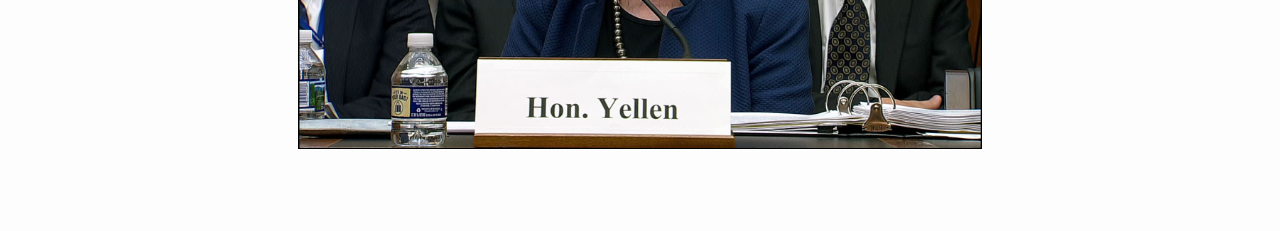
<file: new-us.html>
<html>
	<head>
		
		<!-- font !-->
		<link rel="preconnect" href="https://fonts.googleapis.com">
		<link rel="preconnect" href="https://fonts.gstatic.com" crossorigin>
		<link href="https://fonts.googleapis.com/css2?family=Ubuntu+Mono&family=Ubuntu:wght@400&display=swap" rel="stylesheet">

		<title> bithedge </title>
		<link id="style" rel="stylesheet" href="style.css">
		<link rel="shortcut icon" href="favicon.ico">
		
		<!-- count site views - Google Analytics -->
		<!-- Global site tag (gtag.js) - Google Analytics -->
		<script async src="https://www.googletagmanager.com/gtag/js?id=G-VKHXBEYCY5"></script>
		<script>
		  window.dataLayer = window.dataLayer || [];
		  function gtag(){dataLayer.push(arguments);}
		  gtag('js', new Date());

		  gtag('config', 'G-VKHXBEYCY5');
		</script>
		
	</head>
	
	<body>				
		<a class="header" href="https://bithedge.news"> bithedge.news </a>

		<div class="nav">
		<a class="infolder" href="https://twitter.com/bit_hedge" target="_blank" style="color:blue"\> Bithedge Twitter </a>
		<a class="infolder" href="mailto:bithedgemail@gmail.com"> bithedgemail@gmail.com </a>			
		</div>
				<div id="container" style="padding-top: 10px; width: 60%; margin-left: auto; margin-right: auto">
					<a class="title"> U.S Investors Behind Crypto’s Bull Run </a> 
					<p class="subtitle"> October 30th, 2021 7:17pm </p>
					<hr>
					<p class="text">
						Perhaps not satisfied with jawboning just the S&P500 well above its peers (5Y performance: spx +120%, msci world ex-us +43%), it’s become apparent that US investors have been nothing short of the <i>pillar</i> of crypto’s recent rise from relative obscurity to a $2.7T asset class.
					</p>
					<p class="text" style="margin-bottom: 0px;">
						Nowhere is this more obvious than in Ethereum, the <a href="https://www.zerohedge.com/markets/amazon-information-goldman-initiaties-crypto-sees-ethereum-overtaking-bitcoin" target="_blank">‘Amazon of information’</a>, where performance during the U.S session since the start of 2020 stacks up at <b><i>2700%</b></i>, vs. the European session at 492% and finally the Asian session with a return of <i>28%</i>, barely more than <i>one hundredth</i> of the performance had during U.S hours.  
					</p>
					<img src="img/eth-us.png"/>
					<p class="text" style="margin-top: 0px">
						Despite ongoing regulations being a worldwide development, a constant barrage of what appeared to be China full-out ‘banning’ crypto quite literally dozens of times and finally <a href="https://www.reuters.com/world/china/china-central-bank-vows-crackdown-cryptocurrency-trading-2021-09-24/" target="_blank">appearing to commit with conviction</a> (don’t rule out more headlines) is the immediate suspect behind the glaring underperformance from the Asian session. 
					</p>
					<p class="text" style="margin-bottom: 0px;">
						Less stunning but just as compelling is the breakdown for the top dog Bitcoin, where once again America drives, Europe rides, and Asia disappoints:
					</p>
					<img src="img/btc-us.png"/>
					<p class="excerpt" style="margin-top: 0px">
						Due to crypto trading 24/7 and the varying open and close times of major stock exchanges, 8:00am to 6:00pm was used to classify session hours in NYC, Brussels, and Beijing, as this is the smallest window possible that captures all market hours in each region. This same window is used on weekends as it is also conceivably the lowest common denominator for the period of local time during which most financial activities take place on <u>any</u> day.
					</p>
					<p class="text">
						And while Asia’s shortfall can be reasonably attributed to China’s never-ending crackdown, the bifurcation between the U.S and Europe is less easily explained, although one could speculate has been helped by differing <a href="https://www.cnbc.com/2021/08/24/half-of-young-investors-invested-stimulus-money-cnbc-survey-finds.html" target="_blank">fiscal programs</a>, <a href="https://today.yougov.com/topics/technology/articles-reports/2021/06/10/cryptocurrency-poll-data-yougov" target="_blank">cultural attitudes</a>, and <a href="https://www.forbes.com/sites/anthonytellez/2021/08/19/blackrock-joins-fidelity-and-vanguard-as-a-bitcoin-mining-investor/" target="_blank">institutional responses</a> between the two regions as a few among many factors.
					</p>
					<p class="text">
						The one thing this massive divergence makes clear is that despite what some U.S incumbents may think, the market appears to have voted with a resounding <b>yes</b> to crypto more so there than anywhere, and doesn’t appear to be having any second thoughts...
					</p>
					<img src="img/yellen.jpg" class="boarded" style="margin-bottom: 8%"/>
				</div>
			</div>
		</div>
		<script>
			if(/Android|webOS|iPhone|iPod|BlackBerry|IEMobile|Opera Mini/i.test(navigator.userAgent)){
      			style.setAttribute('href', 'style-mobile.css');
				document.getElementById('container').style.width = '90%';
			}
		</script>
	</body>
</html>
</file>
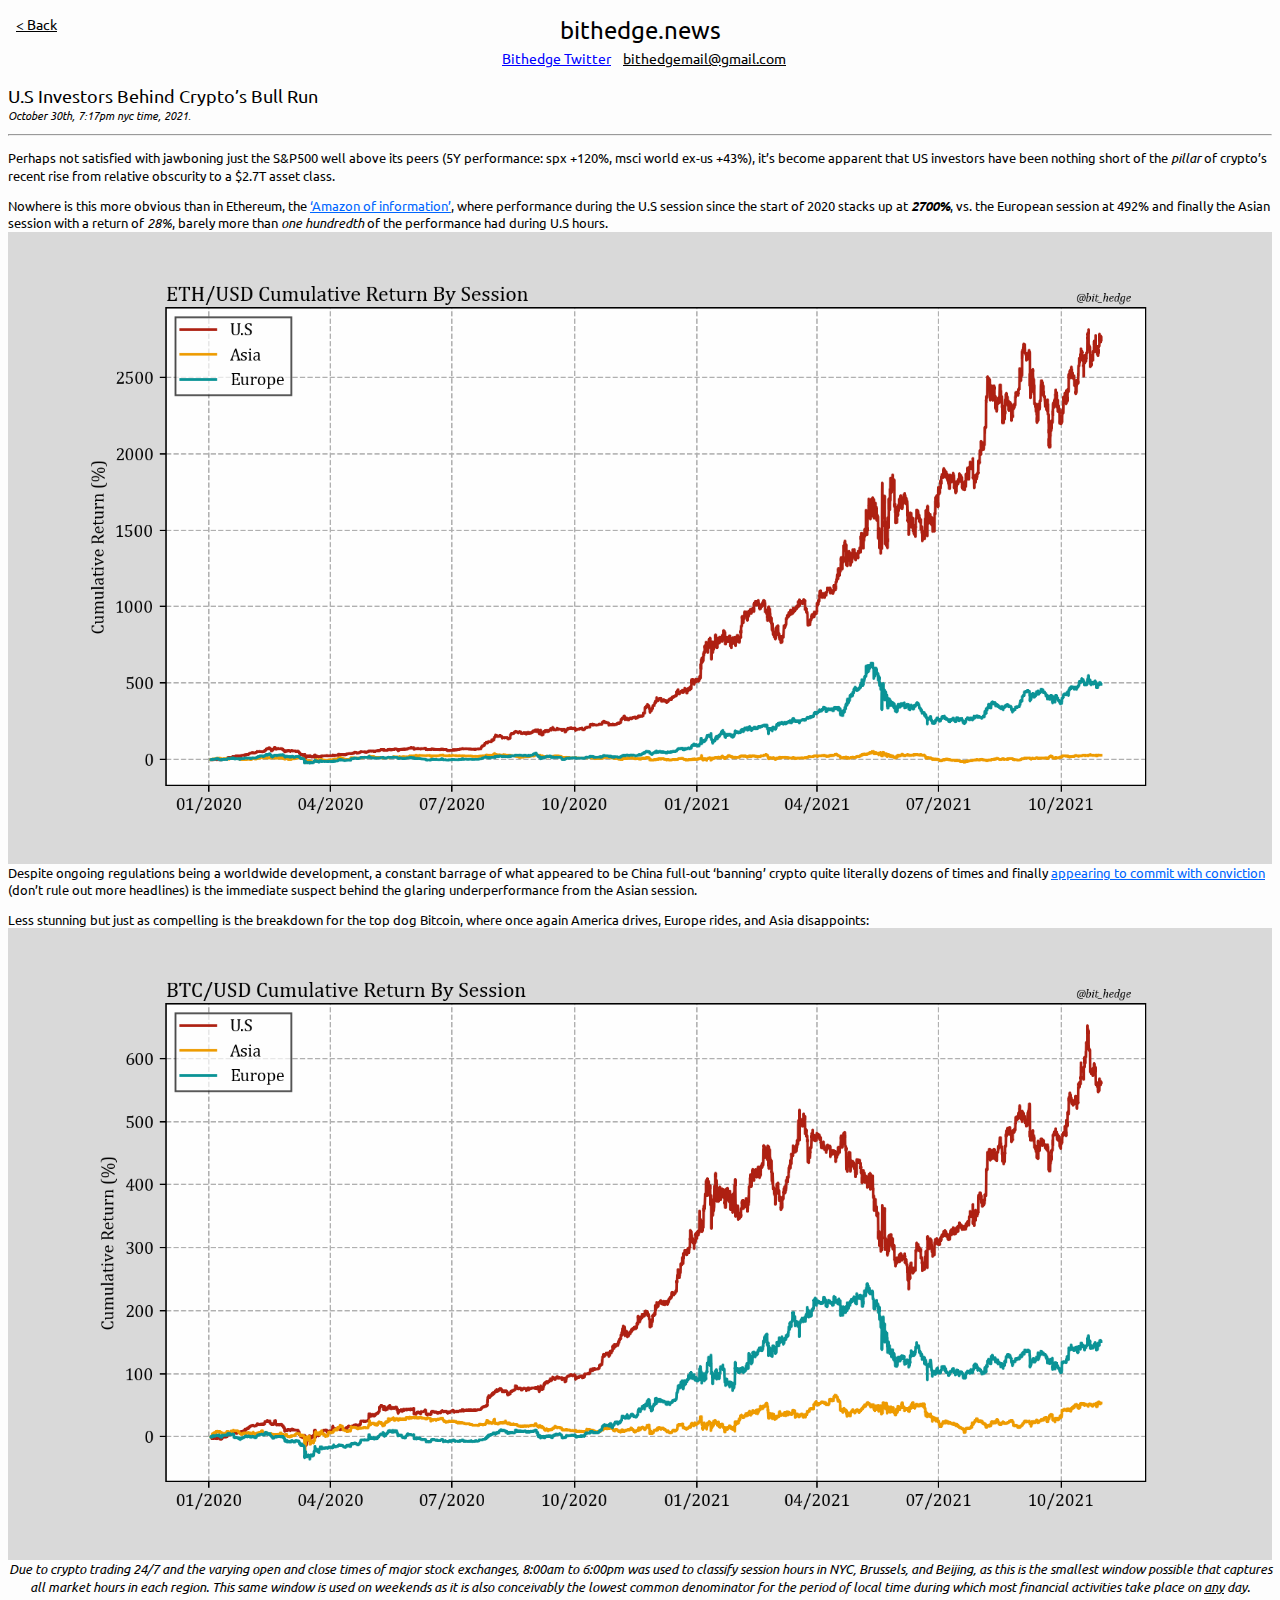
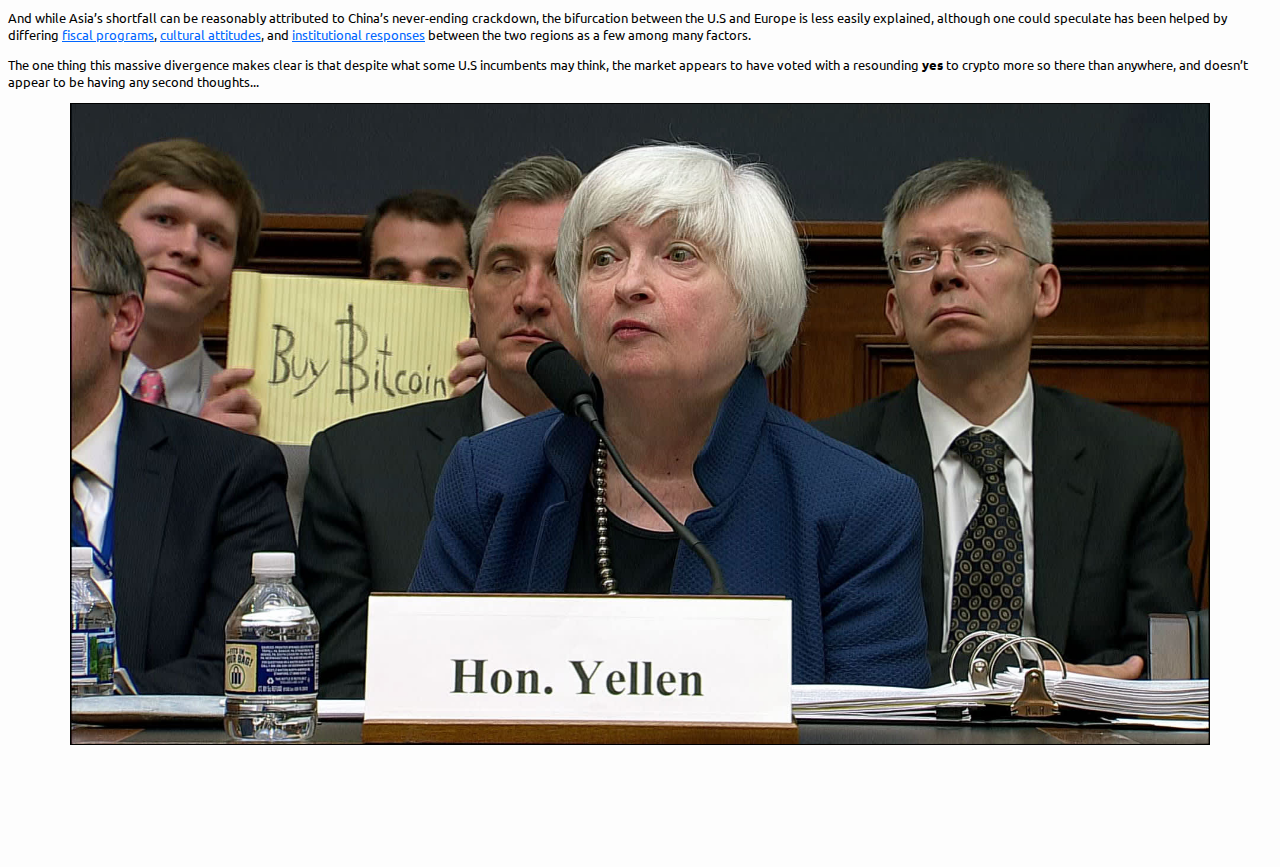
<file: news.html>
<html>
	<head>
		
		<!-- font !-->
		<link rel="preconnect" href="https://fonts.googleapis.com">
		<link rel="preconnect" href="https://fonts.gstatic.com" crossorigin>
		<link href="https://fonts.googleapis.com/css2?family=Ubuntu+Mono&family=Ubuntu:wght@400&display=swap" rel="stylesheet">

		<title> bithedge </title>
		<script src="script.js"></script>
		<link rel="stylesheet" href="style.css">
		<link rel="shortcut icon" href="favicon.ico">
		
		<!-- count site views - Google Analytics -->
		<script async src="https://www.googletagmanager.com/gtag/js?id=G-WY3QVN1WSJ"></script>
		<script>
			window.dataLayer = window.dataLayer || [];
			function gtag(){dataLayer.push(arguments);}
			gtag('js', new Date());

			gtag('config', 'G-WY3QVN1WSJ');
		</script>
		
		<style>
		head {
			font-family: Ubuntu;
		}
		
		.header {
			font-size: 24px;
			text-align: center;
			display: block;
			text-decoration: none;
			color: black;
			margin-top: 15px;
		}
		
		.nav {
			text-align: center;
			display: block;
			margin-top: 2px;
		}
		
		.lower-nav {
			margin-right: 10px;
		}
		
		table {
			width: 95%;
			margin-left: auto;
			margin-right: auto;
		}
		
		td {
			padding-top: 1px;
			padding-bottom: 15px;
			vertical-align: top;
			text-align: left;
			width: 25%;
		}
		
		.title {
			font-size: 18px;
			text-decoration: none;
			color: black;
		}

		.title:hover {
			color: black;
		}
		
		.readmore {
			font-size: 11px;
			margin-top: 15px;
			display: inline-block;
			font-style: italic;
		}
		
		.subtitle {
			font-size: 11px;
			margin-top: 0px;
			font-style: italic;
		}
		
		.text {
			font-size: 13px;
		}
	
		</style>
		
		<a class="infolder" style="position: absolute"> < Back </a>
		<a class="header"> bithedge.news </a>
	</head>
	
	<body>				
		<div class="nav">
		<a class="infolder" href="https://twitter.com/bit_hedge" target="_blank" style="color:blue"\> Bithedge Twitter </a>
		<a class="infolder" href="mailto:bithedgemail@gmail.com"> bithedgemail@gmail.com </a>			
		</div>
				<div id="container" style="padding-top: 10px; width: 60%; margin-left: auto; margin-right: auto">
					<a class="title"> U.S Investors Behind Crypto’s Bull Run </a> 
					<p class="subtitle"> October 30th, 7:17pm nyc time, 2021. </p>
					<hr>
					<p class="text">
						Perhaps not satisfied with jawboning just the S&P500 well above its peers (5Y performance: spx +120%, msci world ex-us +43%), it’s become apparent that US investors have been nothing short of the <i>pillar</i> of crypto’s recent rise from relative obscurity to a $2.7T asset class.
					</p>
					<p class="text" style="margin-bottom: 0px;">
						Nowhere is this more obvious than in Ethereum, the <a href="https://www.zerohedge.com/markets/amazon-information-goldman-initiaties-crypto-sees-ethereum-overtaking-bitcoin" target="_blank">‘Amazon of information’</a>, where performance during the U.S session since the start of 2020 stacks up at <b><i>2700%</b></i>, vs. the European session at 492% and finally the Asian session with a return of <i>28%</i>, barely more than <i>one hundredth</i> of the performance had during U.S hours.  
					</p>
					<img src="img/eth-us.png"/>
					<p class="text" style="margin-top: 0px">
						Despite ongoing regulations being a worldwide development, a constant barrage of what appeared to be China full-out ‘banning’ crypto quite literally dozens of times and finally <a href="https://www.reuters.com/world/china/china-central-bank-vows-crackdown-cryptocurrency-trading-2021-09-24/" target="_blank">appearing to commit with conviction</a> (don’t rule out more headlines) is the immediate suspect behind the glaring underperformance from the Asian session. 
					</p>
					<p class="text" style="margin-bottom: 0px;">
						Less stunning but just as compelling is the breakdown for the top dog Bitcoin, where once again America drives, Europe rides, and Asia disappoints:
					</p>
					<img src="img/btc-us.png"/>
					<p class="excerpt" style="margin-top: 0px">
						Due to crypto trading 24/7 and the varying open and close times of major stock exchanges, 8:00am to 6:00pm was used to classify session hours in NYC, Brussels, and Beijing, as this is the smallest window possible that captures all market hours in each region. This same window is used on weekends as it is also conceivably the lowest common denominator for the period of local time during which most financial activities take place on <u>any</u> day.
					</p>
					<p class="text">
						And while Asia’s shortfall can be reasonably attributed to China’s never-ending crackdown, the bifurcation between the U.S and Europe is less easily explained, although one could speculate has been helped by differing <a href="https://www.cnbc.com/2021/08/24/half-of-young-investors-invested-stimulus-money-cnbc-survey-finds.html" target="_blank">fiscal programs</a>, <a href="https://today.yougov.com/topics/technology/articles-reports/2021/06/10/cryptocurrency-poll-data-yougov" target="_blank">cultural attitudes</a>, and <a href="https://www.forbes.com/sites/anthonytellez/2021/08/19/blackrock-joins-fidelity-and-vanguard-as-a-bitcoin-mining-investor/" target="_blank">institutional responses</a> between the two regions as a few among many factors.
					</p>
					<p class="text">
						The one thing this massive divergence makes clear is that despite what some U.S incumbents may think, the market appears to have voted with a resounding <b>yes</b> to crypto more so there than anywhere, and doesn’t appear to be having any second thoughts...
					</p>
					<img src="img/yellen.jpg" class="boarded" style="margin-bottom: 8%"/>
				</div>
			</div>
		</div>
		<script>
			document.getElementById('container').style.width = '100%';
		</script>
	</body>
</html>
</file>
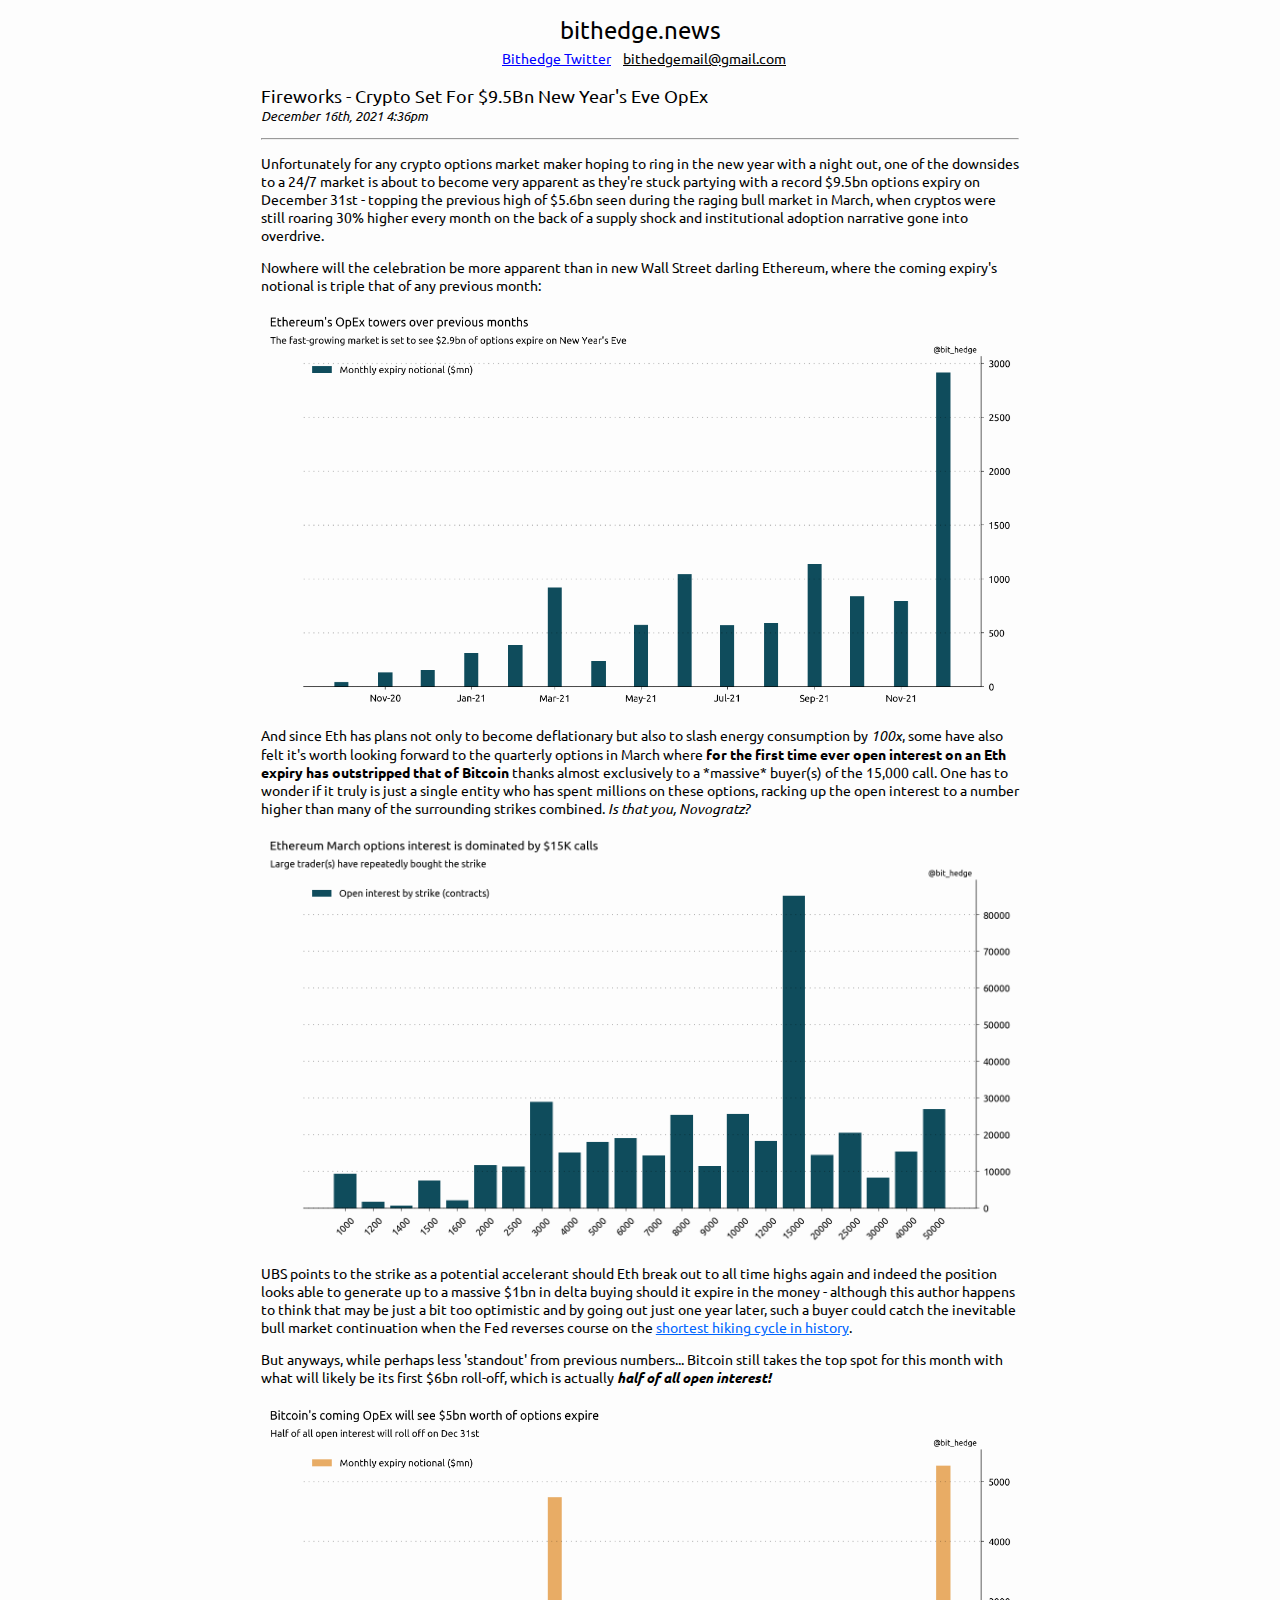
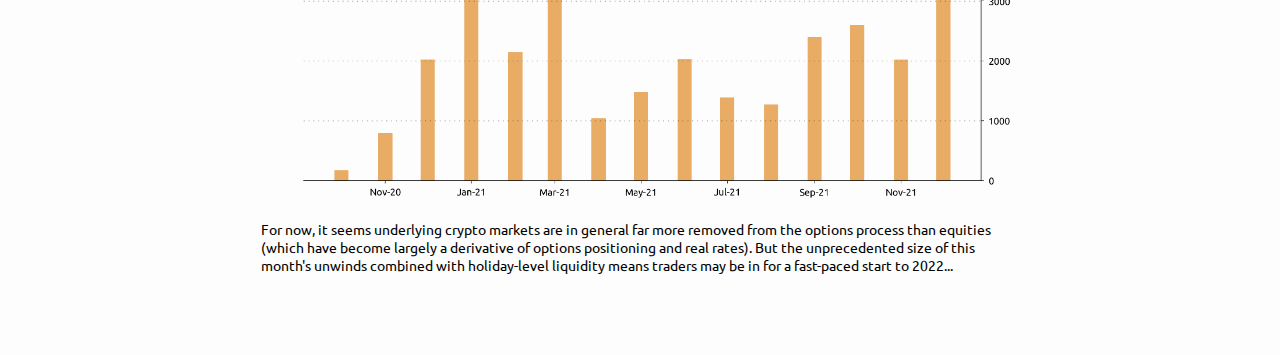
<file: nye-opex.html>
<html>
	<head>
		
		<!-- font !-->
		<link rel="preconnect" href="https://fonts.googleapis.com">
		<link rel="preconnect" href="https://fonts.gstatic.com" crossorigin>
		<link href="https://fonts.googleapis.com/css2?family=Ubuntu+Mono&family=Ubuntu:wght@400&display=swap" rel="stylesheet">

		<title> bithedge </title>
		<link id="style" rel="stylesheet" href="style.css">
		<link rel="shortcut icon" href="favicon.ico">
		
		<!-- count site views - Google Analytics -->
		<!-- Global site tag (gtag.js) - Google Analytics -->
		<script async src="https://www.googletagmanager.com/gtag/js?id=G-VKHXBEYCY5"></script>
		<script>
		  window.dataLayer = window.dataLayer || [];
		  function gtag(){dataLayer.push(arguments);}
		  gtag('js', new Date());

		  gtag('config', 'G-VKHXBEYCY5');
		</script>
		
	</head>
	
	<body>				
			<a class="header" href="https://bithedge.news"> bithedge.news </a>

		<div class="nav">
		<a class="infolder" href="https://twitter.com/bit_hedge" target="_blank" style="color:blue"\> Bithedge Twitter </a>
		<a class="infolder" href="mailto:bithedgemail@gmail.com"> bithedgemail@gmail.com </a>			
		</div>
				<div id="container" style="padding-top: 10px; width: 60%; margin-left: auto; margin-right: auto">
					<a class="title"> Fireworks - Crypto Set For $9.5Bn New Year's Eve OpEx </a> 
					<p class="subtitle"> December 16th, 2021 4:36pm </p>
					<hr>
					<p class="text">
						Unfortunately for any crypto options market maker hoping to ring in the new year with a night out, one of the downsides to a 24/7 market is about to become very apparent as they're stuck partying with
						a record $9.5bn options expiry on December 31st - topping the previous high of $5.6bn seen during the raging bull market in March, when
						cryptos were still roaring 30% higher every month on the back of a supply shock and institutional adoption narrative gone into overdrive. 
					</p>
					<p class="text">
						Nowhere will the celebration be more apparent than in new Wall Street darling Ethereum, where the coming expiry's notional is triple that of any previous month:
					</p>
					<img src="img/eth-opex.png"/>
					<p class="text">
						And since Eth has plans not only to become deflationary but also to slash energy consumption by <i>100x</i>, some have also felt it's worth looking forward to the quarterly options in March where <b>for the first time ever open interest
						on an Eth expiry has outstripped that of Bitcoin</b> thanks almost exclusively to a *massive* buyer(s) of the 15,000 call. One has to wonder if it truly is just a single entity who has spent millions on these options,
						racking up the open interest to a number higher than many of the surrounding strikes combined. <i>Is that you, Novogratz?</i>
					</p>
					<img src="img/eth-march.png"/>
					<p class="text">
						UBS points to the strike as a potential accelerant should Eth break out to all time highs again and indeed the position looks able to generate up to a massive $1bn in delta buying should it expire in the money - although
						this author happens to think that may be just a bit too optimistic and by going out just one year later, such a buyer could catch the inevitable bull market continuation when the Fed reverses course on the <a href="https://twitter.com/zerohedge/status/1469808658473263106?s=20" target="_blank">shortest hiking cycle
						in history</a>. 
					</p>
					<p class="text">
						But anyways, while perhaps less 'standout' from previous numbers... Bitcoin still takes the top spot for this month with what will likely be its first $6bn roll-off, which is actually <b><i>half of all open interest!</i></b>	
					</p>
					<img src="img/btc-opex.png"/>
					<p class="text" style="margin-bottom: 8%">
						For now, it seems underlying crypto markets are in general far more removed from the options process than equities (which have become largely a derivative of options positioning and real rates). But the unprecedented size
						of this month's unwinds combined with holiday-level liquidity means traders may be in for a fast-paced start to 2022...
					</p>
				</div>
			</div>
		</div>
		<script>
			if(/Android|webOS|iPhone|iPod|BlackBerry|IEMobile|Opera Mini/i.test(navigator.userAgent)){
      			style.setAttribute('href', 'style-mobile.css');
				document.getElementById('container').style.width = '90%';
			}
		</script>
	</body>
</html>
</file>
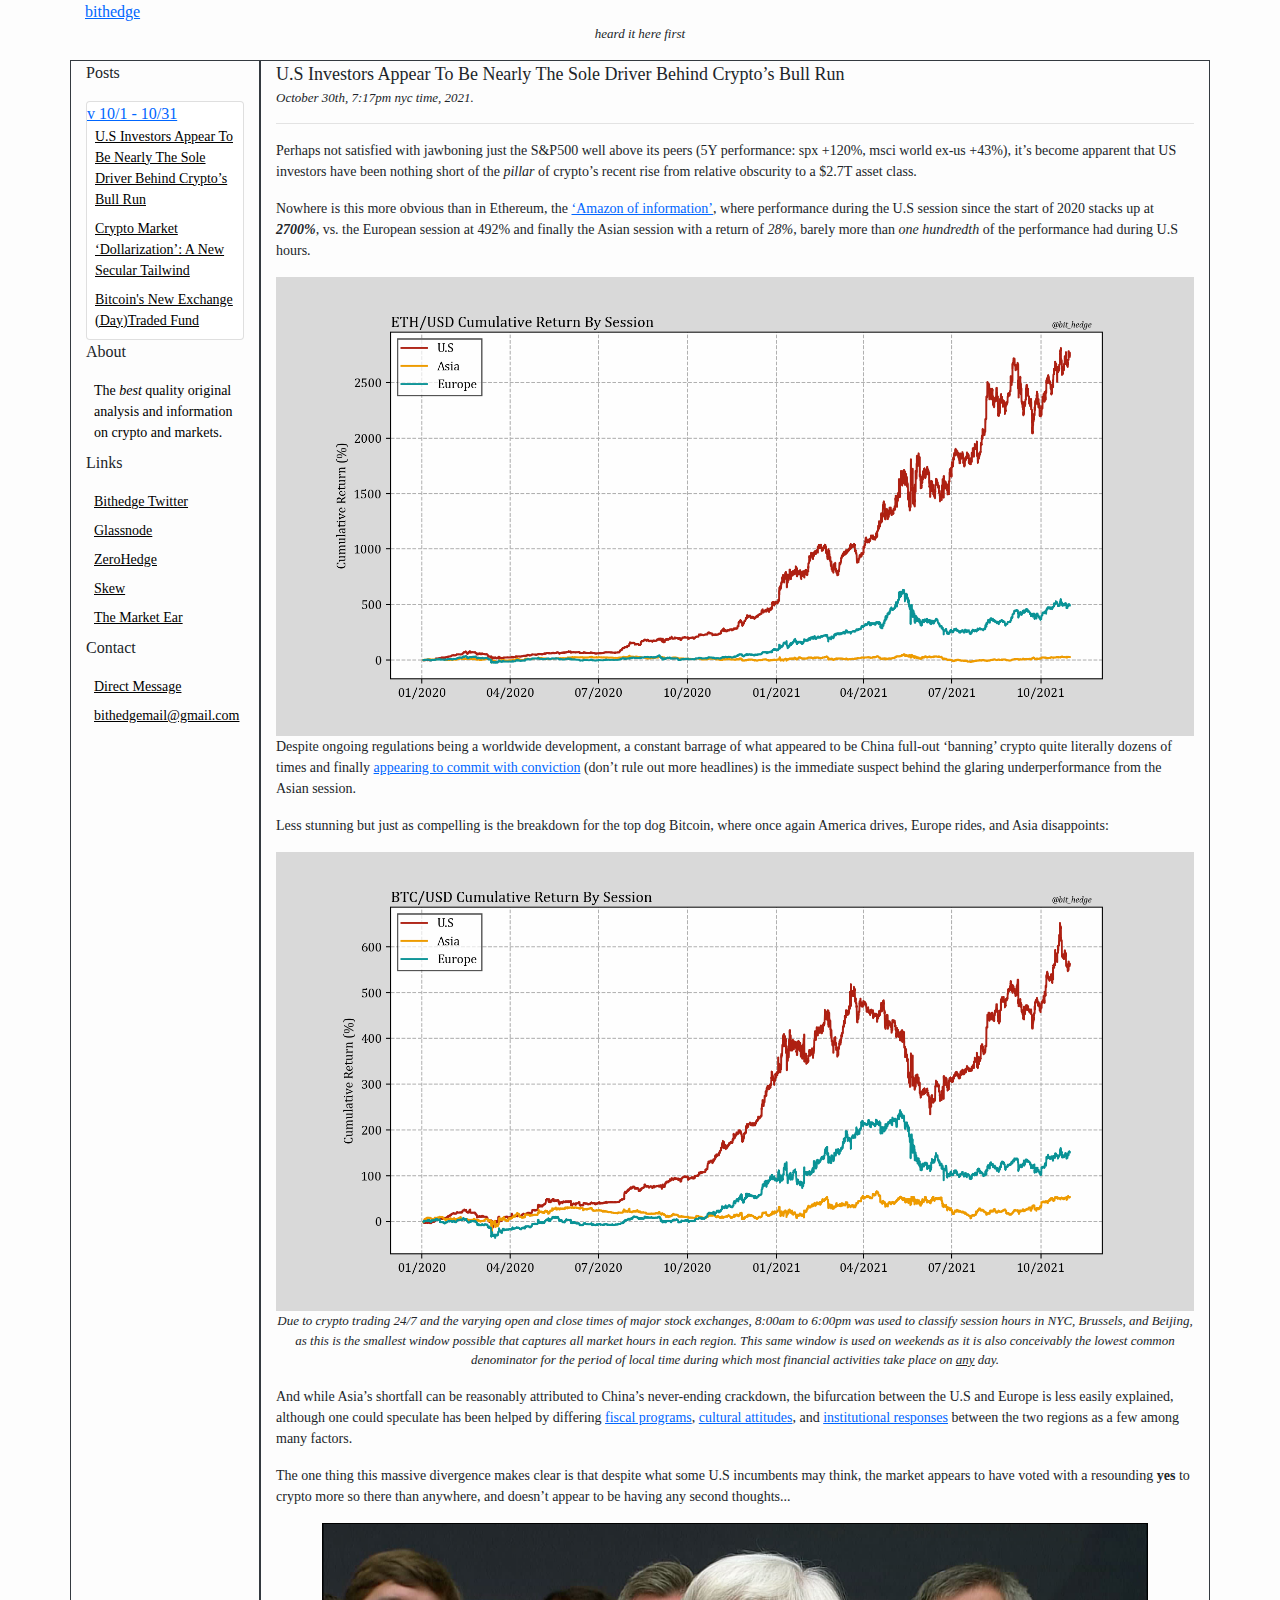
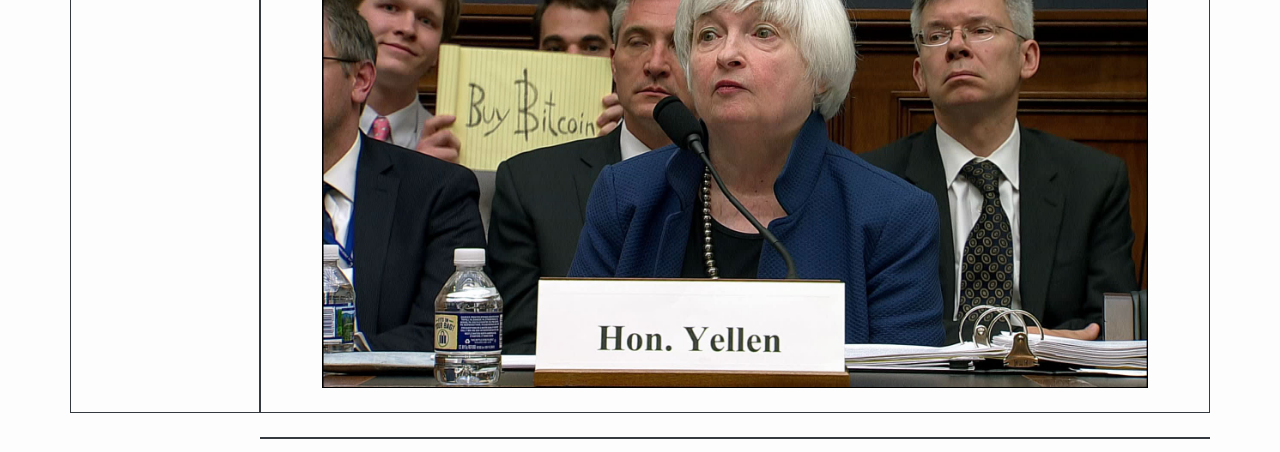
<file: tst.html>
<html>
	<head>
		<meta charset="utf-8">
		<meta name="viewport" content="width=device-width, initial-scale=1, shrink-to-fit=no">
		<!-- bootstrap css!-->
		<link rel="stylesheet" href="https://maxcdn.bootstrapcdn.com/bootstrap/4.0.0/css/bootstrap.min.css" integrity="sha384-Gn5384xqQ1aoWXA+058RXPxPg6fy4IWvTNh0E263XmFcJlSAwiGgFAW/dAiS6JXm" crossorigin="anonymous">
		<link rel="stylesheet" href="https://cdn.jsdelivr.net/npm/bootstrap-icons@1.5.0/font/bootstrap-icons.css">

		<!-- bootstrap js!-->
		<script src="https://code.jquery.com/jquery-3.2.1.slim.min.js" integrity="sha384-KJ3o2DKtIkvYIK3UENzmM7KCkRr/rE9/Qpg6aAZGJwFDMVNA/GpGFF93hXpG5KkN" crossorigin="anonymous"></script>
		<script src="https://cdnjs.cloudflare.com/ajax/libs/popper.js/1.12.9/umd/popper.min.js" integrity="sha384-ApNbgh9B+Y1QKtv3Rn7W3mgPxhU9K/ScQsAP7hUibX39j7fakFPskvXusvfa0b4Q" crossorigin="anonymous"></script>
		<script src="https://maxcdn.bootstrapcdn.com/bootstrap/4.0.0/js/bootstrap.min.js" integrity="sha384-JZR6Spejh4U02d8jOt6vLEHfe/JQGiRRSQQxSfFWpi1MquVdAyjUar5+76PVCmYl" crossorigin="anonymous"></script>
		
		<title> bithedge </title>
		<script src="script.js"></script>
		<link rel="stylesheet" href="style.css">
		<link rel="shortcut icon" href="favicon.ico">
		
		<!-- count site views - Google Analytics -->
		<script async src="https://www.googletagmanager.com/gtag/js?id=G-WY3QVN1WSJ"></script>
		<script>
			window.dataLayer = window.dataLayer || [];
			function gtag(){dataLayer.push(arguments);}
			gtag('js', new Date());

			gtag('config', 'G-WY3QVN1WSJ');
		</script>
	</head>
	
	<body>
		<div class="container" id="container">
			<a class="heading" href="https://bit-hedge.github.io"> bithedge </a>
			<p class="excerpt">heard it here first</p>
			<div class="row justify-content-center">
				<div class="col-2 border border-dark d-none d-lg-block">
					<p class="sideheader"> Posts </p>
					<div id="accordion">
						<div class="card">
							<a class="folder" data-toggle="collapse" href="#collapseOne" onclick="flipArrow(this)">
								v 10/1 - 10/31
							</a>

							<div id="collapseOne" class="collapse hide show">
								<a class="infolder" href="https://bit-hedge.github.io/us-bull-run"> U.S Investors Appear To Be Nearly The Sole Driver Behind Crypto’s Bull Run </a>
								<a class="infolder" href="https://bit-hedge.github.io/dollarization"\> Crypto Market ‘Dollarization’: A New Secular Tailwind </a>
								<a class="infolder" href="https://bit-hedge.github.io/bitcoins-new-fund"\> Bitcoin's New Exchange (Day)Traded Fund </a>
							</div>
						</div>
					</div>		
							
					<p class="sideheader"> About </p>
					<p class="infolder" style="margin-bottom: 0rem;"> The <i>best</i> quality original analysis and information on crypto and markets. </p>
					
					<p class="sideheader"> Links </p>
					<a class="infolder" href="https://twitter.com/bit_hedge" target="_blank"\> Bithedge Twitter </a><br>
					<a class="infolder" href="https://glassnode.com/" target="_blank"\> Glassnode </a><br>
					<a class="infolder" href="https://www.zerohedge.com/" target="_blank"\> ZeroHedge </a><br>
					<a class="infolder" href="https://skew.com/" target="_blank"\> Skew </a><br>
					<a class="infolder" href="https://themarketear.com/" target="_blank"\> The Market Ear </a>
					
					<p class="sideheader"> Contact </p>
					<a class="infolder" href="https://twitter.com/bit_hedge" target="_blank"\> Direct Message </a><br>
					<a class="infolder" href="mailto:bithedgemail@gmail.com"> bithedgemail@gmail.com </a>
				</div>
				
				<div class="col-lg border border-dark d-sm-block d-md-none">		
					<div id="dropdown">
						<div class="card">
							<a class="sidebar" data-toggle="collapse" href="#collapse" onclick="flipArrow(this)">
								> Menu
							</a>
							<div id="collapse" class="collapse hide">
								<p class="sideheader"> Posts </p>
								<div id="accordion">
									<div class="card">
										<a class="folder" data-toggle="collapse" href="#collapseTwo" onclick="flipArrow(this)">
											v 10/1 - 10/31
										</a>

										<div id="collapseTwo" class="collapse hide show">
											<a class="infolder" href="https://bit-hedge.github.io/us-bull-run"> U.S Investors Appear To Be Nearly The Sole Driver Behind Crypto’s Bull Run </a>
											<a class="infolder" href="https://bit-hedge.github.io/dollarization"> Crypto Market ‘Dollarization’: A New Secular Tailwind </a>
											<a class="infolder" href="https://bit-hedge.github.io/bitcoins-new-fund"> Bitcoin's New Exchange (Day)Traded Fund </a>
										</div>
									</div>
								</div>		
								
								<p class="sideheader"> About </p>
								<p class="infolder" style="margin-bottom: 0rem;"> The <i>best</i> quality original analysis and information on crypto and markets. </p>
								
								<p class="sideheader"> Links </p>
								<a class="infolder" href="https://twitter.com/bit_hedge" target="_blank"\> Bithedge Twitter </a><br>
								<a class="infolder" href="https://glassnode.com/" target="_blank"\> Glassnode </a><br>
								<a class="infolder" href="https://www.zerohedge.com/" target="_blank"\> ZeroHedge </a><br>
								<a class="infolder" href="https://skew.com/" target="_blank"\> Skew </a><br>
								<a class="infolder" href="https://themarketear.com/" target="_blank"\> The Market Ear </a>
								
								<p class="sideheader"> Contact </p>
								<a class="infolder" href="https://twitter.com/bit_hedge" target="_blank"\> Direct Message </a><br>
								<a class="infolder" href="mailto:bithedgemail@gmail.com"> bithedgemail@gmail.com </a>
							</div>
						</div>
					</div>
				</div>
				<br>
				
				<div class="col-lg border border-dark">
					<a class="title"> U.S Investors Appear To Be Nearly The Sole Driver Behind Crypto’s Bull Run </a> 
					<p class="subtitle"> October 30th, 7:17pm nyc time, 2021. </p>
					<hr>
					<p class="text">
						Perhaps not satisfied with jawboning just the S&P500 well above its peers (5Y performance: spx +120%, msci world ex-us +43%), it’s become apparent that US investors have been nothing short of the <i>pillar</i> of crypto’s recent rise from relative obscurity to a $2.7T asset class.
					</p>
					<p class="text">
						Nowhere is this more obvious than in Ethereum, the <a href="https://www.zerohedge.com/markets/amazon-information-goldman-initiaties-crypto-sees-ethereum-overtaking-bitcoin" target="_blank">‘Amazon of information’</a>, where performance during the U.S session since the start of 2020 stacks up at <b><i>2700%</b></i>, vs. the European session at 492% and finally the Asian session with a return of <i>28%</i>, barely more than <i>one hundredth</i> of the performance had during U.S hours.  
					</p>
					<img src="img/eth-us.png"/>
					<p class="text">
						Despite ongoing regulations being a worldwide development, a constant barrage of what appeared to be China full-out ‘banning’ crypto quite literally dozens of times and finally <a href="https://www.reuters.com/world/china/china-central-bank-vows-crackdown-cryptocurrency-trading-2021-09-24/" target="_blank">appearing to commit with conviction</a> (don’t rule out more headlines) is the immediate suspect behind the glaring underperformance from the Asian session. 
					</p>
					<p class="text">
						Less stunning but just as compelling is the breakdown for the top dog Bitcoin, where once again America drives, Europe rides, and Asia disappoints:
					</p>
					<img src="img/btc-us.png"/>
					<p class="excerpt">
						Due to crypto trading 24/7 and the varying open and close times of major stock exchanges, 8:00am to 6:00pm was used to classify session hours in NYC, Brussels, and Beijing, as this is the smallest window possible that captures all market hours in each region. This same window is used on weekends as it is also conceivably the lowest common denominator for the period of local time during which most financial activities take place on <u>any</u> day.
					</p>
					<p class="text">
						And while Asia’s shortfall can be reasonably attributed to China’s never-ending crackdown, the bifurcation between the U.S and Europe is less easily explained, although one could speculate has been helped by differing <a href="https://www.cnbc.com/2021/08/24/half-of-young-investors-invested-stimulus-money-cnbc-survey-finds.html" target="_blank">fiscal programs</a>, <a href="https://today.yougov.com/topics/technology/articles-reports/2021/06/10/cryptocurrency-poll-data-yougov" target="_blank">cultural attitudes</a>, and <a href="https://www.forbes.com/sites/anthonytellez/2021/08/19/blackrock-joins-fidelity-and-vanguard-as-a-bitcoin-mining-investor/" target="_blank">institutional responses</a> between the two regions as a few among many factors.
					</p>
					<p class="text">
						The one thing this massive divergence makes clear is that despite what some U.S incumbents may think, the market appears to have voted with a resounding <b>yes</b> to crypto more so there than anywhere, and doesn’t appear to be having any second thoughts...
					</p>
					<img src="img/yellen.jpg" class="boarded"/><br>
				</div>
				
				
			</div>
			<br>
			<div class="row justify-content-center">
			<div class="col-2" style="visibility:hidden"></div>
			<div class="col-lg border border-dark">
			<script defer src="https://cdn.commento.io/js/commento.js" data-no-fonts="true" data-css-override="style.css"></script>
			<div id="commento"></div>
			</div>
			</div>
		</div>
	</body>
</html>
</file>
<file: style.css>
.header {
			font-size: 24px;
			text-align: center;
			display: block;
			text-decoration: none;
			color: black;
			margin-top: 15px;
		}
		
		.nav {
			text-align: center;
			display: block;
			margin-top: 2px;
		}
		
		.lower-nav {
			margin-right: 10px;
		}
		
		table {
			width: 95%;
			margin-left: auto;
			margin-right: auto;
		}
		
		td {
			padding-top: 1px;
			padding-bottom: 15px;
			vertical-align: top;
			text-align: left;
			width: 25%;
		}
		
		.title {
			font-size: 18px;
			text-decoration: none;
			color: black;
		}

		.title:hover {
			color: black;
		}
		
		.readmore {
			font-size: 11px;
			margin-top: 15px;
			display: inline-block;
			font-style: italic;
		}
		
		.subtitle {
			font-size: 13px;
			margin-top: 0px;
			font-style: italic;
		}
		
		.text {
			font-size: 13px;
		}

.header:hover {
	color : black;
	text-decoration: none;
}	

.excerpt {
	font-size: 13px;
	text-align: center;
	font-style: italic;
}

body {
	background-color: #fdfdfd;
	font-family: Ubuntu;
	padding-bottom: 1%;
}

.text {
	font-size: 14px;
}

.infolder {
	display: inline-block;
	padding-left: 0.5rem;
	padding-bottom: 0.5rem;
	color: black;
	font-size: 14px;
}

img {
	display: block;
	margin: auto;
	max-width: 100%;
}

.boarded {
	border: 1px solid black;
	max-width: 90%;
}

ul {
	padding-left: 5rem;
}

a {
	text-decoration: underline;
	color: #0066ff;
}

.nav {
	text-align: center;
	display: block;
	margin-top: 2px;
}

.lower-nav {
	margin-right: 1%;
}

table {
	width: 95%;
	margin-left: auto;
	margin-right: auto;
}

td {
	padding-top: 1%;
	vertical-align: top;
	text-align: left;
}



.boarded {
	max-width: 90%;
}
</file>
<file: mobile.css>
body {
	margin: 32px;
	/*background-color: #041318;*/
	font-family: Ubuntu Mono !important;
	font-size: medium !important;
	/*color: #ffffff;
	opacity: 99%;*/
	background-color: #FDFDFD;
}
table {
	font-size: medium;
}
a, p {
	font-size: 3em;
	/*color: #ffffff;
	opacity: 99%;*/
	color: #000000;
}
.headline {
	font-family: Trebuchet MS, Arial;
	font-size: 5em;
}
.highlight {
	color: #FF9900;
}
</file>
<file: desktop.css>
body {
					font-family: Ubuntu Mono;
					font-size: small;
					background-color: #FDFDFD;
				}
				table {
					font-size: small;
				}
				a, p {
					font-size: 1.1em;
					color: #000000;
				}
				.headline {
					font-family: Trebuchet MS, Arial;
					font-size: xx-large;
				}
				.highlight {
					color: #FF9900;
				}
</file>
